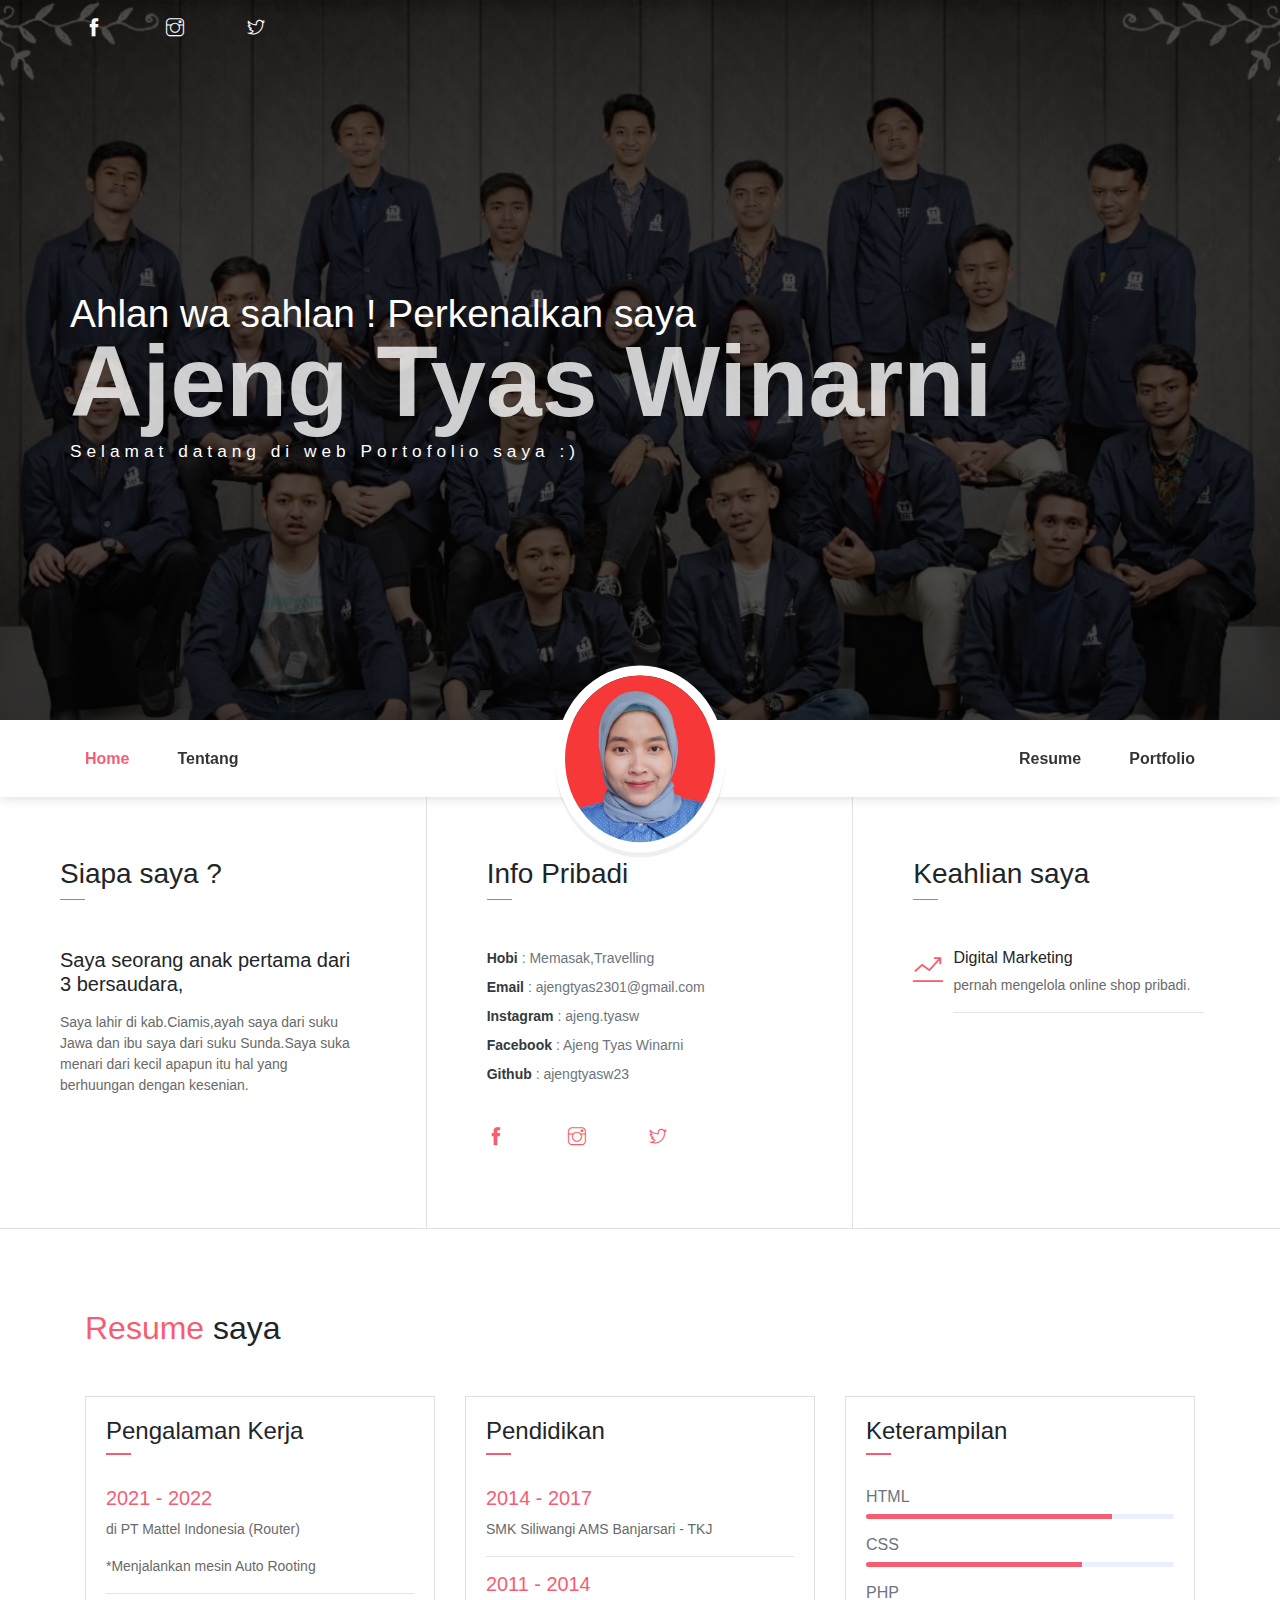
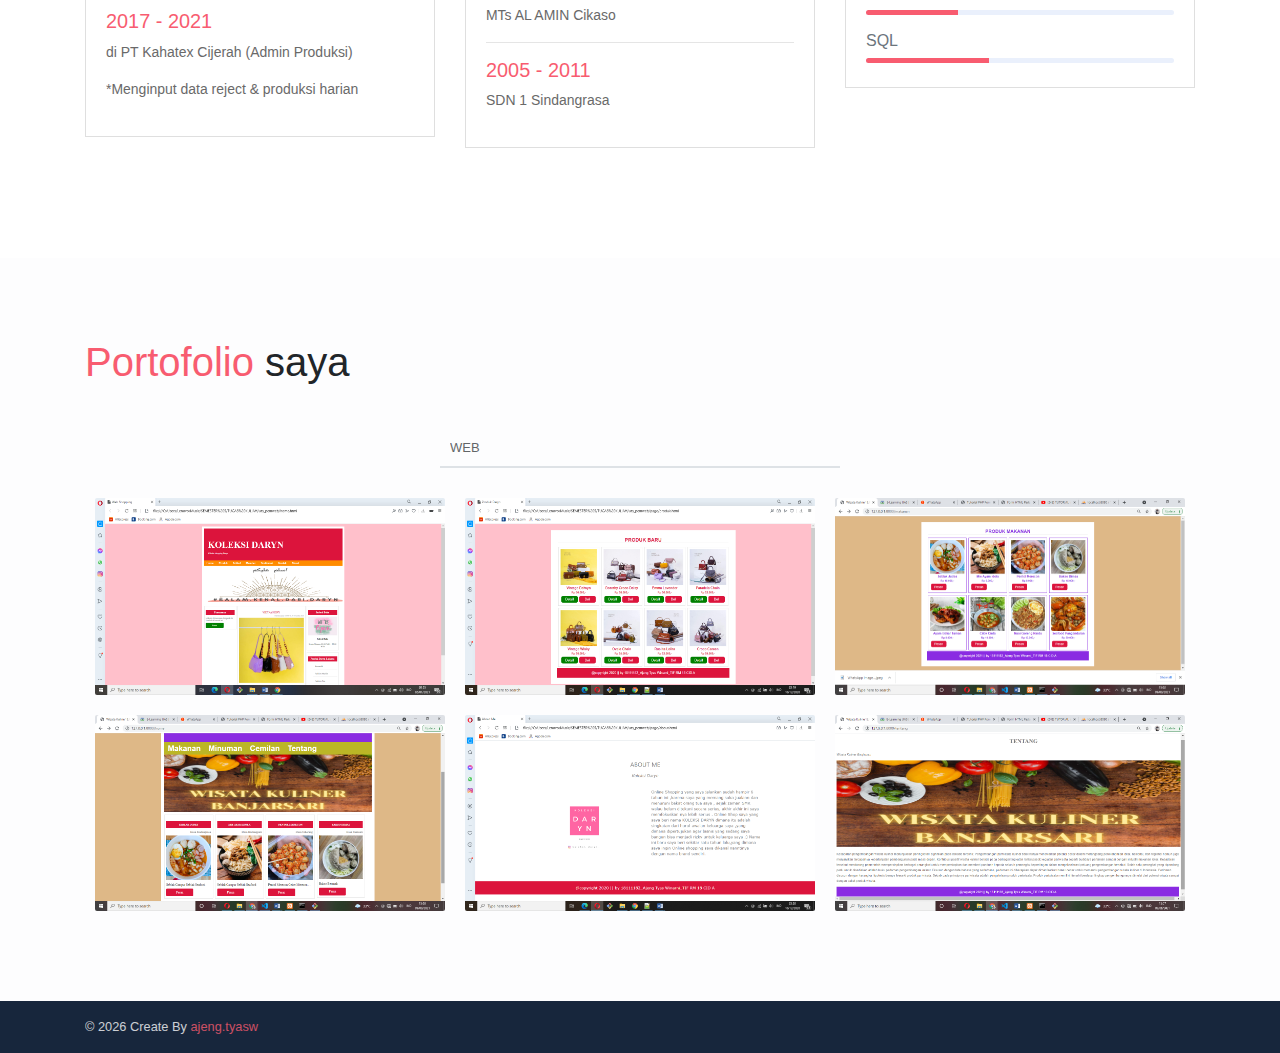
<file: public_html/index.html>
<!DOCTYPE html>
<html lang="en">
<head>
	<meta charset="utf-8">
    <meta name="viewport" content="width=device-width, initial-scale=1, shrink-to-fit=no">
    <title>Ajeng Tyas Winarni|Portofolio</title>
    <link rel="stylesheet" href="assets/vendors/themify-icons/css/themify-icons.css">
	<link rel="stylesheet" href="assets/css/ajeng.css">
	<link rel="shortcut icon"href='assets/imgs/profile.jpg'type='image/x-icon'>
</head>
<body data-spy="scroll" data-target=".navbar" data-offset="40" id="home">
    <header class="header">
        <div class="container">
            <ul class="social-icons pt-3">
                <li class="social-item"><a class="social-link text-light" href="https://www.facebook.com/profile.php?id=100014207674391"><i class="ti-facebook" aria-hidden="true"></i></a></li>
                <li class="social-item"><a class="social-link text-light" href="https://www.instagram.com/ajeng.tyasw/"><i class="ti-instagram" aria-hidden="true"></i></a></li>
                <li class="social-item"><a class="social-link text-light" href="https://twitter.com/ajeng_tyasw"><i class="ti-twitter" aria-hidden="true"></i></a></li>
            </ul>  
            <div class="header-content">
                <h4 class="header-subtitle" >Ahlan wa sahlan ! Perkenalkan saya 	</h4>
                <h1 class="header-title">Ajeng Tyas Winarni</h1>
                <h6 class="header-mono" >Selamat datang di web Portofolio saya :)</h6>
            </div>
        </div>
    </header>
    <nav class="navbar sticky-top navbar-expand-lg navbar-light bg-white" data-spy="affix" data-offset-top="510">
        <div class="container">
            <button class="navbar-toggler ml-auto" type="button" data-toggle="collapse" data-target="#navbarSupportedContent" aria-controls="navbarSupportedContent" aria-expanded="false" aria-label="Toggle navigation">
                <span class="navbar-toggler-icon"></span>
            </button>
            <div class="collapse mt-sm-20 navbar-collapse" id="navbarSupportedContent">
                <ul class="navbar-nav mr-auto">
                    <li class="nav-item">
                        <a href="#home" class="nav-link">Home</a>
                    </li>
                    <li class="nav-item">
                        <a href="#about" class="nav-link">Tentang</a>
                    </li>
                </ul>
                <ul class="navbar-nav brand">
                    <img src="assets/imgs/profile.jpg" alt="" class="brand-img">
                    <li class="brand-txt">
                        <h5 class="brand-title">Ajeng Tyas Winarni</h5>
                        <div class="brand-subtitle">Portofolio</div>
                    </li>
                </ul>
                <ul class="navbar-nav ml-auto">
				    <li class="nav-item">
                        <a href="#resume" class="nav-link">Resume</a>
                    </li>
                    <li class="nav-item">
                        <a href="#portfolio" class="nav-link">Portfolio</a>
                    </li>
                </ul>
            </div>
        </div>
    </nav>
    <div class="container-fluid">
        <div id="about" class="row about-section">
            <div class="col-lg-4 about-card">
                <h3 class="font-weight-light">Siapa saya ?</h3>
                <span class="line mb-5"></span>
                <h5 class="mb-3">Saya seorang anak pertama dari 3 bersaudara,</h5>
                <p class="mt-20">Saya lahir di kab.Ciamis,ayah saya dari suku Jawa dan ibu saya dari suku Sunda.Saya suka menari dari kecil apapun itu hal yang berhuungan dengan kesenian.</p>
            </div>
            <div class="col-lg-4 about-card">
                <h3 class="font-weight-light">Info Pribadi</h3>
                <span class="line mb-5"></span>
                <ul class="mt40 info list-unstyled">
                    <li><span>Hobi</span> : Memasak,Travelling</li>
                    <li><span>Email</span> : ajengtyas2301@gmail.com</li>
                    <li><span>Instagram</span> : ajeng.tyasw</li>
                    <li><span>Facebook</span> : Ajeng Tyas Winarni</li>
                    <li><span>Github</span> :  ajengtyasw23</li>
                </ul>
                <ul class="social-icons pt-3">
                    <li class="social-item"><a class="social-link" href="https://www.facebook.com/profile.php?id=100014207674391"><i class="ti-facebook" aria-hidden="true"></i></a></li>
                    <li class="social-item"><a class="social-link" href="https://www.instagram.com/ajeng.tyasw/"><i class="ti-instagram" aria-hidden="true"></i></a></li>
                    <li class="social-item"><a class="social-link" href="https://twitter.com/ajeng_tyasw"><i class="ti-twitter" aria-hidden="true"></i></a></li>
                </ul>  
            </div>
            <div class="col-lg-4 about-card">
                <h3 class="font-weight-light">Keahlian saya</h3>
                <span class="line mb-5"></span>
                
                <div class="row">
                    <div class="col-1 text-danger pt-1"><i class="ti-stats-up icon-lg"></i></div>
                    <div class="col-10 ml-auto mr-3">
                        <h6>Digital Marketing</h6>
                        <p class="subtitle">pernah mengelola online shop pribadi.</p>
                        <hr>
                    </div>
                </div>
            </div>
        </div>
    </div>
    <section class="section" id="resume">
        <div class="container">
            <h2 class="mb-5"><span class="text-danger">Resume</span> saya</h2>
            <div class="row">
                <div class="col-md-6 col-lg-4">
                    <div class="card">
                       <div class="card-header">
                            <div class="mt-2">
                                <h4>Pengalaman Kerja</h4>
                                <span class="line"></span>  
                            </div>
                        </div>
                        <div class="card-body">
                            <h6 class="title text-danger">2021 - 2022</h6>
							<P class="subtitle">di PT Mattel Indonesia (Router)</P>                           
							<p class="subtitle">*Menjalankan mesin Auto Rooting</p>
                            <hr>
                            <h6 class="title text-danger">2017 - 2021</h6>
                            <P class="subtitle">di PT Kahatex Cijerah (Admin Produksi)</P>
							<p class="subtitle">*Menginput data reject & produksi harian</p>

                        </div>
                    </div>
                </div>
                <div class="col-md-6 col-lg-4">
                    <div class="card">
                       <div class="card-header">
                            <div class="mt-2">
                                <h4>Pendidikan</h4>
                                <span class="line"></span>  
                            </div>
                        </div>
                        <div class="card-body">
                            <h6 class="title text-danger">2014 - 2017</h6>
                            <P>SMK Siliwangi AMS Banjarsari - TKJ</P>
                            <hr>
                            <h6 class="title text-danger">2011 - 2014</h6>
                            <P>MTs AL AMIN Cikaso</P>
							<hr>
							<h6 class="title text-danger">2005 - 2011</h6>
                            <P>SDN 1 Sindangrasa</P>                            
                        </div>
                    </div>
                </div>
                <div class="col-lg-4">
                    <div class="card">
                       <div class="card-header">
                            <div class="pull-left">
                                <h4 class="mt-2">Keterampilan</h4>
                                <span class="line"></span>  
                            </div>
                        </div>
                        <div class="card-body pb-2">
                           <h6>HTML</h6>
                            <div class="progress mb-3">
                                <div class="progress-bar bg-danger" role="progressbar" style="width: 80%" aria-valuenow="25" aria-valuemin="0" aria-valuemax="100"></div>
                            </div>
                            <h6>CSS</h6>
                            <div class="progress mb-3">
                                <div class="progress-bar bg-danger" role="progressbar" style="width: 70%" aria-valuenow="25" aria-valuemin="0" aria-valuemax="100"></div>
                            </div>
                            <h6>PHP</h6>
                            <div class="progress mb-3">
                                <div class="progress-bar bg-danger" role="progressbar" style="width: 30%" aria-valuenow="50" aria-valuemin="0" aria-valuemax="100"></div>
                            </div>
                            <h6>SQL</h6>
                            <div class="progress mb-3">
                                <div class="progress-bar bg-danger" role="progressbar" style="width: 40%" aria-valuenow="75" aria-valuemin="0" aria-valuemax="100"></div>
                            </div>
                            </div>
                        </div>
                    </div>
                        </div>
                    </div>
                </div>
            </div>
        </div>
    </section>
    <section class="section bg-custom-gray" id="portfolio">
        <div class="container">
            <h1 class="mb-5"><span class="text-danger">Portofolio</span> saya</h1>
            <div class="portfolio">
                <div class="filters">
                    <a href="#" data-filter=".web">
                        WEB
                    </a>
                </div>
                <div class="portfolio-container"> 
                    <div class="col-md-6 col-lg-4 web new">
                        <div class="portfolio-item">
                            <img src="assets/imgs/web-1.png" class="img-fluid" alt="Download free bootstrap 4 admin dashboard, free boootstrap 4 templates">
                            <div class="content-holder">
                                <a class="img-popup" href="assets/imgs/web-1.png"></a>
                                <div class="text-holder">
                                    <h6 class="title">WEB</h6>
                                    <p class="subtitle">Website Olshop</p>
                                </div>
                            </div>   
                        </div>             
                    </div>
                    <div class="col-md-6 col-lg-4 web new">
                        <div class="portfolio-item">
                            <img src="assets/imgs/web-2.png" class="img-fluid" alt="Download free bootstrap 4 admin dashboard, free boootstrap 4 templates">
                            <div class="content-holder">
                                <a class="img-popup" href="assets/imgs/web-2.png"></a>
                                <div class="text-holder">
                                    <h6 class="title">WEB</h6>
                                    <p class="subtitle">Website Olshop</p>
                                </div>
                            </div> 
                        </div>                         
                    </div>
                    <div class="col-md-6 col-lg-4 advertising new">
                        <div class="portfolio-item">
                            <img src="assets/imgs/web-3.png" class="img-fluid" alt="Download free bootstrap 4 admin dashboard, free boootstrap 4 templates">                         
                            <div class="content-holder">
                                <a class="img-popup" href="assets/imgs/web-3.png"></a>
                                <div class="text-holder">
                                    <h6 class="title">WEB</h6>
                                    <p class="subtitle">Website Makanan</p>
                                </div>
                            </div>    
                        </div>              
                    </div> 
					                    <div class="col-md-6 col-lg-4 advertising new">
                        <div class="portfolio-item">
                            <img src="assets/imgs/web-4.png" class="img-fluid" alt="Download free bootstrap 4 admin dashboard, free boootstrap 4 templates">                         
                            <div class="content-holder">
                                <a class="img-popup" href="assets/imgs/web-4.png"></a>
                                <div class="text-holder">
                                    <h6 class="title">WEB</h6>
                                    <p class="subtitle">Website Makanan</p>
                                </div>
                            </div>    
                        </div>              
                    </div> 
                    <div class="col-md-6 col-lg-4 advertising new">
                        <div class="portfolio-item">
                            <img src="assets/imgs/web-6.png" class="img-fluid" alt="Download free bootstrap 4 admin dashboard, free boootstrap 4 templates">                         
                            <div class="content-holder">
                                <a class="img-popup" href="assets/imgs/web-6.png"></a>
                                <div class="text-holder">
                                    <h6 class="title">WEB</h6>
                                    <p class="subtitle">Website Olshop</p>
                                </div>
                            </div>    
                        </div>              
                    </div> 
                    <div class="col-md-6 col-lg-4 advertising new">
                        <div class="portfolio-item">
                            <img src="assets/imgs/web-5.png" class="img-fluid" alt="Download free bootstrap 4 admin dashboard, free boootstrap 4 templates">                         
                            <div class="content-holder">
                                <a class="img-popup" href="assets/imgs/web-5.png"></a>
                                <div class="text-holder">
                                    <h6 class="title">WEB</h6>
                                    <p class="subtitle">Website Makanan</p>
                                </div>
                            </div>    
                        </div>              
                    </div> 
                </div> 
            </div>  
        </div>            
    </section>
    <footer class="footer py-3">
        <div class="container">
            <p class="small mb-0 text-light">
                &copy; <script>document.write(new Date().getFullYear())</script> Create By <a href="https://www.instagram.com/ajeng.tyasw/" target="_blank"><span class="text-danger" title="Bootstrap 4 Themes and Dashboards">ajeng.tyasw</span></a> 
            </p>
        </div>
    </footer>

    <script src="assets/vendors/jquery/jquery-3.4.1.js"></script>
    <script src="assets/vendors/bootstrap/bootstrap.bundle.js"></script>

    <script src="assets/vendors/bootstrap/bootstrap.affix.js"></script>

    <script src="assets/vendors/isotope/isotope.pkgd.js"></script>
    
    <script src="assets/js/ajeng.js"></script>

</body>
</html>
</file>
<file: public_html/assets/vendors/themify-icons/css/themify-icons.css>
@font-face {
	font-family: 'themify';
	src:url("../fonts/themify.eot?-fvbane");
	src:url("../fonts/themify.eot?#iefix-fvbane") format("embedded-opentype"),
		url("../fonts/themify.woff?-fvbane") format("woff"),
		url("../fonts/themify.ttf?-fvbane") format("truetype"),
		url("../fonts/themify.svg?-fvbane#themify") format("svg");
	font-weight: normal;
	font-style: normal;
}

[class^="ti-"], [class*=" ti-"] {
	font-family: 'themify';
	speak: none;
	font-style: normal;
	font-weight: normal;
	font-variant: normal;
	text-transform: none;
	line-height: 1;

	/* Better Font Rendering =========== */
	-webkit-font-smoothing: antialiased;
	-moz-osx-font-smoothing: grayscale;
}

.ti-wand:before {
	content: "\e600";
}
.ti-volume:before {
	content: "\e601";
}
.ti-user:before {
	content: "\e602";
}
.ti-unlock:before {
	content: "\e603";
}
.ti-unlink:before {
	content: "\e604";
}
.ti-trash:before {
	content: "\e605";
}
.ti-thought:before {
	content: "\e606";
}
.ti-target:before {
	content: "\e607";
}
.ti-tag:before {
	content: "\e608";
}
.ti-tablet:before {
	content: "\e609";
}
.ti-star:before {
	content: "\e60a";
}
.ti-spray:before {
	content: "\e60b";
}
.ti-signal:before {
	content: "\e60c";
}
.ti-shopping-cart:before {
	content: "\e60d";
}
.ti-shopping-cart-full:before {
	content: "\e60e";
}
.ti-settings:before {
	content: "\e60f";
}
.ti-search:before {
	content: "\e610";
}
.ti-zoom-in:before {
	content: "\e611";
}
.ti-zoom-out:before {
	content: "\e612";
}
.ti-cut:before {
	content: "\e613";
}
.ti-ruler:before {
	content: "\e614";
}
.ti-ruler-pencil:before {
	content: "\e615";
}
.ti-ruler-alt:before {
	content: "\e616";
}
.ti-bookmark:before {
	content: "\e617";
}
.ti-bookmark-alt:before {
	content: "\e618";
}
.ti-reload:before {
	content: "\e619";
}
.ti-plus:before {
	content: "\e61a";
}
.ti-pin:before {
	content: "\e61b";
}
.ti-pencil:before {
	content: "\e61c";
}
.ti-pencil-alt:before {
	content: "\e61d";
}
.ti-paint-roller:before {
	content: "\e61e";
}
.ti-paint-bucket:before {
	content: "\e61f";
}
.ti-na:before {
	content: "\e620";
}
.ti-mobile:before {
	content: "\e621";
}
.ti-minus:before {
	content: "\e622";
}
.ti-medall:before {
	content: "\e623";
}
.ti-medall-alt:before {
	content: "\e624";
}
.ti-marker:before {
	content: "\e625";
}
.ti-marker-alt:before {
	content: "\e626";
}
.ti-arrow-up:before {
	content: "\e627";
}
.ti-arrow-right:before {
	content: "\e628";
}
.ti-arrow-left:before {
	content: "\e629";
}
.ti-arrow-down:before {
	content: "\e62a";
}
.ti-lock:before {
	content: "\e62b";
}
.ti-location-arrow:before {
	content: "\e62c";
}
.ti-link:before {
	content: "\e62d";
}
.ti-layout:before {
	content: "\e62e";
}
.ti-layers:before {
	content: "\e62f";
}
.ti-layers-alt:before {
	content: "\e630";
}
.ti-key:before {
	content: "\e631";
}
.ti-import:before {
	content: "\e632";
}
.ti-image:before {
	content: "\e633";
}
.ti-heart:before {
	content: "\e634";
}
.ti-heart-broken:before {
	content: "\e635";
}
.ti-hand-stop:before {
	content: "\e636";
}
.ti-hand-open:before {
	content: "\e637";
}
.ti-hand-drag:before {
	content: "\e638";
}
.ti-folder:before {
	content: "\e639";
}
.ti-flag:before {
	content: "\e63a";
}
.ti-flag-alt:before {
	content: "\e63b";
}
.ti-flag-alt-2:before {
	content: "\e63c";
}
.ti-eye:before {
	content: "\e63d";
}
.ti-export:before {
	content: "\e63e";
}
.ti-exchange-vertical:before {
	content: "\e63f";
}
.ti-desktop:before {
	content: "\e640";
}
.ti-cup:before {
	content: "\e641";
}
.ti-crown:before {
	content: "\e642";
}
.ti-comments:before {
	content: "\e643";
}
.ti-comment:before {
	content: "\e644";
}
.ti-comment-alt:before {
	content: "\e645";
}
.ti-close:before {
	content: "\e646";
}
.ti-clip:before {
	content: "\e647";
}
.ti-angle-up:before {
	content: "\e648";
}
.ti-angle-right:before {
	content: "\e649";
}
.ti-angle-left:before {
	content: "\e64a";
}
.ti-angle-down:before {
	content: "\e64b";
}
.ti-check:before {
	content: "\e64c";
}
.ti-check-box:before {
	content: "\e64d";
}
.ti-camera:before {
	content: "\e64e";
}
.ti-announcement:before {
	content: "\e64f";
}
.ti-brush:before {
	content: "\e650";
}
.ti-briefcase:before {
	content: "\e651";
}
.ti-bolt:before {
	content: "\e652";
}
.ti-bolt-alt:before {
	content: "\e653";
}
.ti-blackboard:before {
	content: "\e654";
}
.ti-bag:before {
	content: "\e655";
}
.ti-move:before {
	content: "\e656";
}
.ti-arrows-vertical:before {
	content: "\e657";
}
.ti-arrows-horizontal:before {
	content: "\e658";
}
.ti-fullscreen:before {
	content: "\e659";
}
.ti-arrow-top-right:before {
	content: "\e65a";
}
.ti-arrow-top-left:before {
	content: "\e65b";
}
.ti-arrow-circle-up:before {
	content: "\e65c";
}
.ti-arrow-circle-right:before {
	content: "\e65d";
}
.ti-arrow-circle-left:before {
	content: "\e65e";
}
.ti-arrow-circle-down:before {
	content: "\e65f";
}
.ti-angle-double-up:before {
	content: "\e660";
}
.ti-angle-double-right:before {
	content: "\e661";
}
.ti-angle-double-left:before {
	content: "\e662";
}
.ti-angle-double-down:before {
	content: "\e663";
}
.ti-zip:before {
	content: "\e664";
}
.ti-world:before {
	content: "\e665";
}
.ti-wheelchair:before {
	content: "\e666";
}
.ti-view-list:before {
	content: "\e667";
}
.ti-view-list-alt:before {
	content: "\e668";
}
.ti-view-grid:before {
	content: "\e669";
}
.ti-uppercase:before {
	content: "\e66a";
}
.ti-upload:before {
	content: "\e66b";
}
.ti-underline:before {
	content: "\e66c";
}
.ti-truck:before {
	content: "\e66d";
}
.ti-timer:before {
	content: "\e66e";
}
.ti-ticket:before {
	content: "\e66f";
}
.ti-thumb-up:before {
	content: "\e670";
}
.ti-thumb-down:before {
	content: "\e671";
}
.ti-text:before {
	content: "\e672";
}
.ti-stats-up:before {
	content: "\e673";
}
.ti-stats-down:before {
	content: "\e674";
}
.ti-split-v:before {
	content: "\e675";
}
.ti-split-h:before {
	content: "\e676";
}
.ti-smallcap:before {
	content: "\e677";
}
.ti-shine:before {
	content: "\e678";
}
.ti-shift-right:before {
	content: "\e679";
}
.ti-shift-left:before {
	content: "\e67a";
}
.ti-shield:before {
	content: "\e67b";
}
.ti-notepad:before {
	content: "\e67c";
}
.ti-server:before {
	content: "\e67d";
}
.ti-quote-right:before {
	content: "\e67e";
}
.ti-quote-left:before {
	content: "\e67f";
}
.ti-pulse:before {
	content: "\e680";
}
.ti-printer:before {
	content: "\e681";
}
.ti-power-off:before {
	content: "\e682";
}
.ti-plug:before {
	content: "\e683";
}
.ti-pie-chart:before {
	content: "\e684";
}
.ti-paragraph:before {
	content: "\e685";
}
.ti-panel:before {
	content: "\e686";
}
.ti-package:before {
	content: "\e687";
}
.ti-music:before {
	content: "\e688";
}
.ti-music-alt:before {
	content: "\e689";
}
.ti-mouse:before {
	content: "\e68a";
}
.ti-mouse-alt:before {
	content: "\e68b";
}
.ti-money:before {
	content: "\e68c";
}
.ti-microphone:before {
	content: "\e68d";
}
.ti-menu:before {
	content: "\e68e";
}
.ti-menu-alt:before {
	content: "\e68f";
}
.ti-map:before {
	content: "\e690";
}
.ti-map-alt:before {
	content: "\e691";
}
.ti-loop:before {
	content: "\e692";
}
.ti-location-pin:before {
	content: "\e693";
}
.ti-list:before {
	content: "\e694";
}
.ti-light-bulb:before {
	content: "\e695";
}
.ti-Italic:before {
	content: "\e696";
}
.ti-info:before {
	content: "\e697";
}
.ti-infinite:before {
	content: "\e698";
}
.ti-id-badge:before {
	content: "\e699";
}
.ti-hummer:before {
	content: "\e69a";
}
.ti-home:before {
	content: "\e69b";
}
.ti-help:before {
	content: "\e69c";
}
.ti-headphone:before {
	content: "\e69d";
}
.ti-harddrives:before {
	content: "\e69e";
}
.ti-harddrive:before {
	content: "\e69f";
}
.ti-gift:before {
	content: "\e6a0";
}
.ti-game:before {
	content: "\e6a1";
}
.ti-filter:before {
	content: "\e6a2";
}
.ti-files:before {
	content: "\e6a3";
}
.ti-file:before {
	content: "\e6a4";
}
.ti-eraser:before {
	content: "\e6a5";
}
.ti-envelope:before {
	content: "\e6a6";
}
.ti-download:before {
	content: "\e6a7";
}
.ti-direction:before {
	content: "\e6a8";
}
.ti-direction-alt:before {
	content: "\e6a9";
}
.ti-dashboard:before {
	content: "\e6aa";
}
.ti-control-stop:before {
	content: "\e6ab";
}
.ti-control-shuffle:before {
	content: "\e6ac";
}
.ti-control-play:before {
	content: "\e6ad";
}
.ti-control-pause:before {
	content: "\e6ae";
}
.ti-control-forward:before {
	content: "\e6af";
}
.ti-control-backward:before {
	content: "\e6b0";
}
.ti-cloud:before {
	content: "\e6b1";
}
.ti-cloud-up:before {
	content: "\e6b2";
}
.ti-cloud-down:before {
	content: "\e6b3";
}
.ti-clipboard:before {
	content: "\e6b4";
}
.ti-car:before {
	content: "\e6b5";
}
.ti-calendar:before {
	content: "\e6b6";
}
.ti-book:before {
	content: "\e6b7";
}
.ti-bell:before {
	content: "\e6b8";
}
.ti-basketball:before {
	content: "\e6b9";
}
.ti-bar-chart:before {
	content: "\e6ba";
}
.ti-bar-chart-alt:before {
	content: "\e6bb";
}
.ti-back-right:before {
	content: "\e6bc";
}
.ti-back-left:before {
	content: "\e6bd";
}
.ti-arrows-corner:before {
	content: "\e6be";
}
.ti-archive:before {
	content: "\e6bf";
}
.ti-anchor:before {
	content: "\e6c0";
}
.ti-align-right:before {
	content: "\e6c1";
}
.ti-align-left:before {
	content: "\e6c2";
}
.ti-align-justify:before {
	content: "\e6c3";
}
.ti-align-center:before {
	content: "\e6c4";
}
.ti-alert:before {
	content: "\e6c5";
}
.ti-alarm-clock:before {
	content: "\e6c6";
}
.ti-agenda:before {
	content: "\e6c7";
}
.ti-write:before {
	content: "\e6c8";
}
.ti-window:before {
	content: "\e6c9";
}
.ti-widgetized:before {
	content: "\e6ca";
}
.ti-widget:before {
	content: "\e6cb";
}
.ti-widget-alt:before {
	content: "\e6cc";
}
.ti-wallet:before {
	content: "\e6cd";
}
.ti-video-clapper:before {
	content: "\e6ce";
}
.ti-video-camera:before {
	content: "\e6cf";
}
.ti-vector:before {
	content: "\e6d0";
}
.ti-themify-logo:before {
	content: "\e6d1";
}
.ti-themify-favicon:before {
	content: "\e6d2";
}
.ti-themify-favicon-alt:before {
	content: "\e6d3";
}
.ti-support:before {
	content: "\e6d4";
}
.ti-stamp:before {
	content: "\e6d5";
}
.ti-split-v-alt:before {
	content: "\e6d6";
}
.ti-slice:before {
	content: "\e6d7";
}
.ti-shortcode:before {
	content: "\e6d8";
}
.ti-shift-right-alt:before {
	content: "\e6d9";
}
.ti-shift-left-alt:before {
	content: "\e6da";
}
.ti-ruler-alt-2:before {
	content: "\e6db";
}
.ti-receipt:before {
	content: "\e6dc";
}
.ti-pin2:before {
	content: "\e6dd";
}
.ti-pin-alt:before {
	content: "\e6de";
}
.ti-pencil-alt2:before {
	content: "\e6df";
}
.ti-palette:before {
	content: "\e6e0";
}
.ti-more:before {
	content: "\e6e1";
}
.ti-more-alt:before {
	content: "\e6e2";
}
.ti-microphone-alt:before {
	content: "\e6e3";
}
.ti-magnet:before {
	content: "\e6e4";
}
.ti-line-double:before {
	content: "\e6e5";
}
.ti-line-dotted:before {
	content: "\e6e6";
}
.ti-line-dashed:before {
	content: "\e6e7";
}
.ti-layout-width-full:before {
	content: "\e6e8";
}
.ti-layout-width-default:before {
	content: "\e6e9";
}
.ti-layout-width-default-alt:before {
	content: "\e6ea";
}
.ti-layout-tab:before {
	content: "\e6eb";
}
.ti-layout-tab-window:before {
	content: "\e6ec";
}
.ti-layout-tab-v:before {
	content: "\e6ed";
}
.ti-layout-tab-min:before {
	content: "\e6ee";
}
.ti-layout-slider:before {
	content: "\e6ef";
}
.ti-layout-slider-alt:before {
	content: "\e6f0";
}
.ti-layout-sidebar-right:before {
	content: "\e6f1";
}
.ti-layout-sidebar-none:before {
	content: "\e6f2";
}
.ti-layout-sidebar-left:before {
	content: "\e6f3";
}
.ti-layout-placeholder:before {
	content: "\e6f4";
}
.ti-layout-menu:before {
	content: "\e6f5";
}
.ti-layout-menu-v:before {
	content: "\e6f6";
}
.ti-layout-menu-separated:before {
	content: "\e6f7";
}
.ti-layout-menu-full:before {
	content: "\e6f8";
}
.ti-layout-media-right-alt:before {
	content: "\e6f9";
}
.ti-layout-media-right:before {
	content: "\e6fa";
}
.ti-layout-media-overlay:before {
	content: "\e6fb";
}
.ti-layout-media-overlay-alt:before {
	content: "\e6fc";
}
.ti-layout-media-overlay-alt-2:before {
	content: "\e6fd";
}
.ti-layout-media-left-alt:before {
	content: "\e6fe";
}
.ti-layout-media-left:before {
	content: "\e6ff";
}
.ti-layout-media-center-alt:before {
	content: "\e700";
}
.ti-layout-media-center:before {
	content: "\e701";
}
.ti-layout-list-thumb:before {
	content: "\e702";
}
.ti-layout-list-thumb-alt:before {
	content: "\e703";
}
.ti-layout-list-post:before {
	content: "\e704";
}
.ti-layout-list-large-image:before {
	content: "\e705";
}
.ti-layout-line-solid:before {
	content: "\e706";
}
.ti-layout-grid4:before {
	content: "\e707";
}
.ti-layout-grid3:before {
	content: "\e708";
}
.ti-layout-grid2:before {
	content: "\e709";
}
.ti-layout-grid2-thumb:before {
	content: "\e70a";
}
.ti-layout-cta-right:before {
	content: "\e70b";
}
.ti-layout-cta-left:before {
	content: "\e70c";
}
.ti-layout-cta-center:before {
	content: "\e70d";
}
.ti-layout-cta-btn-right:before {
	content: "\e70e";
}
.ti-layout-cta-btn-left:before {
	content: "\e70f";
}
.ti-layout-column4:before {
	content: "\e710";
}
.ti-layout-column3:before {
	content: "\e711";
}
.ti-layout-column2:before {
	content: "\e712";
}
.ti-layout-accordion-separated:before {
	content: "\e713";
}
.ti-layout-accordion-merged:before {
	content: "\e714";
}
.ti-layout-accordion-list:before {
	content: "\e715";
}
.ti-ink-pen:before {
	content: "\e716";
}
.ti-info-alt:before {
	content: "\e717";
}
.ti-help-alt:before {
	content: "\e718";
}
.ti-headphone-alt:before {
	content: "\e719";
}
.ti-hand-point-up:before {
	content: "\e71a";
}
.ti-hand-point-right:before {
	content: "\e71b";
}
.ti-hand-point-left:before {
	content: "\e71c";
}
.ti-hand-point-down:before {
	content: "\e71d";
}
.ti-gallery:before {
	content: "\e71e";
}
.ti-face-smile:before {
	content: "\e71f";
}
.ti-face-sad:before {
	content: "\e720";
}
.ti-credit-card:before {
	content: "\e721";
}
.ti-control-skip-forward:before {
	content: "\e722";
}
.ti-control-skip-backward:before {
	content: "\e723";
}
.ti-control-record:before {
	content: "\e724";
}
.ti-control-eject:before {
	content: "\e725";
}
.ti-comments-smiley:before {
	content: "\e726";
}
.ti-brush-alt:before {
	content: "\e727";
}
.ti-youtube:before {
	content: "\e728";
}
.ti-vimeo:before {
	content: "\e729";
}
.ti-twitter:before {
	content: "\e72a";
}
.ti-time:before {
	content: "\e72b";
}
.ti-tumblr:before {
	content: "\e72c";
}
.ti-skype:before {
	content: "\e72d";
}
.ti-share:before {
	content: "\e72e";
}
.ti-share-alt:before {
	content: "\e72f";
}
.ti-rocket:before {
	content: "\e730";
}
.ti-pinterest:before {
	content: "\e731";
}
.ti-new-window:before {
	content: "\e732";
}
.ti-microsoft:before {
	content: "\e733";
}
.ti-list-ol:before {
	content: "\e734";
}
.ti-linkedin:before {
	content: "\e735";
}
.ti-layout-sidebar-2:before {
	content: "\e736";
}
.ti-layout-grid4-alt:before {
	content: "\e737";
}
.ti-layout-grid3-alt:before {
	content: "\e738";
}
.ti-layout-grid2-alt:before {
	content: "\e739";
}
.ti-layout-column4-alt:before {
	content: "\e73a";
}
.ti-layout-column3-alt:before {
	content: "\e73b";
}
.ti-layout-column2-alt:before {
	content: "\e73c";
}
.ti-instagram:before {
	content: "\e73d";
}
.ti-google:before {
	content: "\e73e";
}
.ti-github:before {
	content: "\e73f";
}
.ti-flickr:before {
	content: "\e740";
}
.ti-facebook:before {
	content: "\e741";
}
.ti-dropbox:before {
	content: "\e742";
}
.ti-dribbble:before {
	content: "\e743";
}
.ti-apple:before {
	content: "\e744";
}
.ti-android:before {
	content: "\e745";
}
.ti-save:before {
	content: "\e746";
}
.ti-save-alt:before {
	content: "\e747";
}
.ti-yahoo:before {
	content: "\e748";
}
.ti-wordpress:before {
	content: "\e749";
}
.ti-vimeo-alt:before {
	content: "\e74a";
}
.ti-twitter-alt:before {
	content: "\e74b";
}
.ti-tumblr-alt:before {
	content: "\e74c";
}
.ti-trello:before {
	content: "\e74d";
}
.ti-stack-overflow:before {
	content: "\e74e";
}
.ti-soundcloud:before {
	content: "\e74f";
}
.ti-sharethis:before {
	content: "\e750";
}
.ti-sharethis-alt:before {
	content: "\e751";
}
.ti-reddit:before {
	content: "\e752";
}
.ti-pinterest-alt:before {
	content: "\e753";
}
.ti-microsoft-alt:before {
	content: "\e754";
}
.ti-linux:before {
	content: "\e755";
}
.ti-jsfiddle:before {
	content: "\e756";
}
.ti-joomla:before {
	content: "\e757";
}
.ti-html5:before {
	content: "\e758";
}
.ti-flickr-alt:before {
	content: "\e759";
}
.ti-email:before {
	content: "\e75a";
}
.ti-drupal:before {
	content: "\e75b";
}
.ti-dropbox-alt:before {
	content: "\e75c";
}
.ti-css3:before {
	content: "\e75d";
}
.ti-rss:before {
	content: "\e75e";
}
.ti-rss-alt:before {
	content: "\e75f";
}
</file>
<file: public_html/assets/css/ajeng.css>
:root {
  --blue: #79A9F5;
  --indigo: #C45F90;
  --purple: #A16AE8;
  --pink: #FC8BC0;
  --red: #F85C70;
  --orange: #FF8882;
  --yellow: #FAD02C;
  --green: #A3C14A;
  --teal: #20c997;
  --cyan: #47D8E0;
  --white: #fff;
  --gray: #6c757d;
  --gray-dark: #343a40;
  --primary: #F85C70;
  --secondary: #6c757d;
  --success: #A3C14A;
  --info: #47D8E0;
  --warning: #FF8882;
  --danger: #F85C70;
  --light: #f8f9fa;
  --dark: #343a40;
  --breakpoint-xs: 0;
  --breakpoint-sm: 576px;
  --breakpoint-md: 768px;
  --breakpoint-lg: 992px;
  --breakpoint-xl: 1200px;
  --font-family-sans-serif: "Source Sans Pro", sans-serif;
  --font-family-monospace: SFMono-Regular, Menlo, Monaco, Consolas, "Liberation Mono", "Courier New", monospace;
}

*,
*::before,
*::after {
  box-sizing: border-box;
}

html {
  font-family: sans-serif;
  line-height: 1.15;
  -webkit-text-size-adjust: 100%;
  -webkit-tap-highlight-color: rgba(0, 0, 0, 0);
}

article, aside, figcaption, figure, footer, header, hgroup, main, nav, section {
  display: block;
}

body {
  margin: 0;
  font-family: "Source Sans Pro", sans-serif;
  font-size: 1rem;
  font-weight: 400;
  line-height: 1.5;
  color: #212529;
  text-align: left;
  background-color: #fff;
}

[tabindex="-1"]:focus {
  outline: 0 !important;
}

hr {
  box-sizing: content-box;
  height: 0;
  overflow: visible;
}

h1, h2, h3, h4, h5, h6 {
  margin-top: 0;
  margin-bottom: 0.5rem;
}

p {
  margin-top: 0;
  margin-bottom: 1rem;
}

abbr[title],
abbr[data-original-title] {
  text-decoration: underline;
  -webkit-text-decoration: underline dotted;
          text-decoration: underline dotted;
  cursor: help;
  border-bottom: 0;
  -webkit-text-decoration-skip-ink: none;
          text-decoration-skip-ink: none;
}

address {
  margin-bottom: 1rem;
  font-style: normal;
  line-height: inherit;
}

ol,
ul,
dl {
  margin-top: 0;
  margin-bottom: 1rem;
}

ol ol,
ul ul,
ol ul,
ul ol {
  margin-bottom: 0;
}

dt {
  font-weight: 700;
}

dd {
  margin-bottom: .5rem;
  margin-left: 0;
}

blockquote {
  margin: 0 0 1rem;
}

b,
strong {
  font-weight: bolder;
}

small {
  font-size: 80%;
}

sub,
sup {
  position: relative;
  font-size: 75%;
  line-height: 0;
  vertical-align: baseline;
}

sub {
  bottom: -.25em;
}

sup {
  top: -.5em;
}

a {
  color: #F85C70;
  text-decoration: none;
  background-color: transparent;
}

a:hover {
  color: #f51330;
  text-decoration: none;
}

a:not([href]):not([tabindex]) {
  color: inherit;
  text-decoration: none;
}

a:not([href]):not([tabindex]):hover, a:not([href]):not([tabindex]):focus {
  color: inherit;
  text-decoration: none;
}

a:not([href]):not([tabindex]):focus {
  outline: 0;
}

pre,
code,
kbd,
samp {
  font-family: SFMono-Regular, Menlo, Monaco, Consolas, "Liberation Mono", "Courier New", monospace;
  font-size: 1em;
}

pre {
  margin-top: 0;
  margin-bottom: 1rem;
  overflow: auto;
}

figure {
  margin: 0 0 1rem;
}

img {
  vertical-align: middle;
  border-style: none;
}

svg {
  overflow: hidden;
  vertical-align: middle;
}

table {
  border-collapse: collapse;
}

caption {
  padding-top: 0.75rem;
  padding-bottom: 0.75rem;
  color: #6c757d;
  text-align: left;
  caption-side: bottom;
}

th {
  text-align: inherit;
}

label {
  display: inline-block;
  margin-bottom: 0.5rem;
}

button {
  border-radius: 0;
}

button:focus {
  outline: 1px dotted;
  outline: 5px auto -webkit-focus-ring-color;
}

input,
button,
select,
optgroup,
textarea {
  margin: 0;
  font-family: inherit;
  font-size: inherit;
  line-height: inherit;
}


input[type="radio"],
input[type="checkbox"] {
  box-sizing: border-box;
  padding: 0;
}

input[type="date"],
input[type="time"],
input[type="datetime-local"],
input[type="month"] {
  -webkit-appearance: listbox;
}

textarea {
  overflow: auto;
  resize: vertical;
}

fieldset {
  min-width: 0;
  padding: 0;
  margin: 0;
  border: 0;
}

legend {
  display: block;
  width: 100%;
  max-width: 100%;
  padding: 0;
  margin-bottom: .5rem;
  font-size: 1.5rem;
  line-height: inherit;
  color: inherit;
  white-space: normal;
}

progress {
  vertical-align: baseline;
}

[type="number"]::-webkit-inner-spin-button,
[type="number"]::-webkit-outer-spin-button {
  height: auto;
}

[type="search"] {
  outline-offset: -2px;
  -webkit-appearance: none;
}

[type="search"]::-webkit-search-decoration {
  -webkit-appearance: none;
}

::-webkit-file-upload-button {
  font: inherit;
  -webkit-appearance: button;
}

output {
  display: inline-block;
}

summary {
  display: list-item;
  cursor: pointer;
}

template {
  display: none;
}

[hidden] {
  display: none !important;
}

h1, h2, h3, h4, h5, h6,
.h1, .h2, .h3, .h4, .h5, .h6 {
  margin-bottom: 0.5rem;
  font-family: "Dosis", sans-serif;
  font-weight: 500;
  line-height: 1.2;
}

h1, .h1 {
  font-size: 2.5rem;
}

h2, .h2 {
  font-size: 2rem;
}

h3, .h3 {
  font-size: 1.75rem;
}

h4, .h4 {
  font-size: 1.5rem;
}

h5, .h5 {
  font-size: 1.25rem;
}

h6, .h6 {
  font-size: 1rem;
}

hr {
  margin-top: 1rem;
  margin-bottom: 1rem;
  border: 0;
  border-top: 1px solid rgba(0, 0, 0, 0.1);
}

small,
.small {
  font-size: 80%;
  font-weight: 400;
}

mark,
.mark {
  padding: 0.2em;
  background-color: #fcf8e3;
}

.list-unstyled {
  padding-left: 0;
  list-style: none;
}

.list-inline {
  padding-left: 0;
  list-style: none;
}

.list-inline-item {
  display: inline-block;
}

.list-inline-item:not(:last-child) {
  margin-right: 0.5rem;
}

.initialism {
  font-size: 90%;
  text-transform: uppercase;
}

.blockquote {
  margin-bottom: 1rem;
  font-size: 1.25rem;
}

.blockquote-footer {
  display: block;
  font-size: 80%;
  color: #6c757d;
}

.blockquote-footer::before {
  content: "\2014\00A0";
}

.img-fluid {
  max-width: 100%;
  height: auto;
}

.img-thumbnail {
  padding: 0.25rem;
  background-color: #fff;
  border: 1px solid #dee2e6;
  border-radius: 0.25rem;
  max-width: 100%;
  height: auto;
}

.figure {
  display: inline-block;
}

.figure-img {
  margin-bottom: 0.5rem;
  line-height: 1;
}

.figure-caption {
  font-size: 90%;
  color: #6c757d;
}

code {
  font-size: 87.5%;
  color: #FC8BC0;
  word-break: break-word;
}

a > code {
  color: inherit;
}

kbd {
  padding: 0.2rem 0.4rem;
  font-size: 87.5%;
  color: #fff;
  background-color: #212529;
  border-radius: 0.2rem;
}

kbd kbd {
  padding: 0;
  font-size: 100%;
  font-weight: 700;
}

pre {
  display: block;
  font-size: 87.5%;
  color: #212529;
}

pre code {
  font-size: inherit;
  color: inherit;
  word-break: normal;
}

.pre-scrollable {
  max-height: 340px;
  overflow-y: scroll;
}

.container {
  width: 100%;
  padding-right: 15px;
  padding-left: 15px;
  margin-right: auto;
  margin-left: auto;
}

@media (min-width: 576px) {
  .container {
    max-width: 540px;
  }
}

@media (min-width: 768px) {
  .container {
    max-width: 720px;
  }
}

@media (min-width: 992px) {
  .container {
    max-width: 960px;
  }
}

@media (min-width: 1200px) {
  .container {
    max-width: 1140px;
  }
}

.container-fluid {
  width: 100%;
  padding-right: 15px;
  padding-left: 15px;
  margin-right: auto;
  margin-left: auto;
}

.row {
  display: -webkit-box;
  display: -webkit-flex;
  display: -ms-flexbox;
  display: flex;
  -webkit-flex-wrap: wrap;
      -ms-flex-wrap: wrap;
          flex-wrap: wrap;
  margin-right: -15px;
  margin-left: -15px;
}

.no-gutters {
  margin-right: 0;
  margin-left: 0;
}

.no-gutters > .col,
.no-gutters > [class*="col-"] {
  padding-right: 0;
  padding-left: 0;
}

.col-1, .col-2, .col-3, .col-4, .col-5, .col-6, .col-7, .col-8, .col-9, .col-10, .col-11, .col-12, .col,
.col-auto, .col-sm-1, .col-sm-2, .col-sm-3, .col-sm-4, .col-sm-5, .col-sm-6, .col-sm-7, .col-sm-8, .col-sm-9, .col-sm-10, .col-sm-11, .col-sm-12, .col-sm,
.col-sm-auto, .col-md-1, .col-md-2, .col-md-3, .col-md-4, .col-md-5, .col-md-6, .col-md-7, .col-md-8, .col-md-9, .col-md-10, .col-md-11, .col-md-12, .col-md,
.col-md-auto, .col-lg-1, .col-lg-2, .col-lg-3, .col-lg-4, .col-lg-5, .col-lg-6, .col-lg-7, .col-lg-8, .col-lg-9, .col-lg-10, .col-lg-11, .col-lg-12, .col-lg,
.col-lg-auto, .col-xl-1, .col-xl-2, .col-xl-3, .col-xl-4, .col-xl-5, .col-xl-6, .col-xl-7, .col-xl-8, .col-xl-9, .col-xl-10, .col-xl-11, .col-xl-12, .col-xl,
.col-xl-auto {
  position: relative;
  width: 100%;
  padding-right: 15px;
  padding-left: 15px;
}

.col {
  -webkit-flex-basis: 0;
      -ms-flex-preferred-size: 0;
          flex-basis: 0;
  -webkit-box-flex: 1;
  -webkit-flex-grow: 1;
      -ms-flex-positive: 1;
          flex-grow: 1;
  max-width: 100%;
}

.col-auto {
  -webkit-box-flex: 0;
  -webkit-flex: 0 0 auto;
      -ms-flex: 0 0 auto;
          flex: 0 0 auto;
  width: auto;
  max-width: 100%;
}

.col-1 {
  -webkit-box-flex: 0;
  -webkit-flex: 0 0 8.33333%;
      -ms-flex: 0 0 8.33333%;
          flex: 0 0 8.33333%;
  max-width: 8.33333%;
}

.col-2 {
  -webkit-box-flex: 0;
  -webkit-flex: 0 0 16.66667%;
      -ms-flex: 0 0 16.66667%;
          flex: 0 0 16.66667%;
  max-width: 16.66667%;
}

.col-3 {
  -webkit-box-flex: 0;
  -webkit-flex: 0 0 25%;
      -ms-flex: 0 0 25%;
          flex: 0 0 25%;
  max-width: 25%;
}

.col-4 {
  -webkit-box-flex: 0;
  -webkit-flex: 0 0 33.33333%;
      -ms-flex: 0 0 33.33333%;
          flex: 0 0 33.33333%;
  max-width: 33.33333%;
}

.col-5 {
  -webkit-box-flex: 0;
  -webkit-flex: 0 0 41.66667%;
      -ms-flex: 0 0 41.66667%;
          flex: 0 0 41.66667%;
  max-width: 41.66667%;
}

.col-6 {
  -webkit-box-flex: 0;
  -webkit-flex: 0 0 50%;
      -ms-flex: 0 0 50%;
          flex: 0 0 50%;
  max-width: 50%;
}

.col-7 {
  -webkit-box-flex: 0;
  -webkit-flex: 0 0 58.33333%;
      -ms-flex: 0 0 58.33333%;
          flex: 0 0 58.33333%;
  max-width: 58.33333%;
}

.col-8 {
  -webkit-box-flex: 0;
  -webkit-flex: 0 0 66.66667%;
      -ms-flex: 0 0 66.66667%;
          flex: 0 0 66.66667%;
  max-width: 66.66667%;
}

.col-9 {
  -webkit-box-flex: 0;
  -webkit-flex: 0 0 75%;
      -ms-flex: 0 0 75%;
          flex: 0 0 75%;
  max-width: 75%;
}

.col-10 {
  -webkit-box-flex: 0;
  -webkit-flex: 0 0 83.33333%;
      -ms-flex: 0 0 83.33333%;
          flex: 0 0 83.33333%;
  max-width: 83.33333%;
}

.col-11 {
  -webkit-box-flex: 0;
  -webkit-flex: 0 0 91.66667%;
      -ms-flex: 0 0 91.66667%;
          flex: 0 0 91.66667%;
  max-width: 91.66667%;
}

.col-12 {
  -webkit-box-flex: 0;
  -webkit-flex: 0 0 100%;
      -ms-flex: 0 0 100%;
          flex: 0 0 100%;
  max-width: 100%;
}

.order-first {
  -webkit-box-ordinal-group: 0;
  -webkit-order: -1;
      -ms-flex-order: -1;
          order: -1;
}

.order-last {
  -webkit-box-ordinal-group: 14;
  -webkit-order: 13;
      -ms-flex-order: 13;
          order: 13;
}

.order-0 {
  -webkit-box-ordinal-group: 1;
  -webkit-order: 0;
      -ms-flex-order: 0;
          order: 0;
}

.order-1 {
  -webkit-box-ordinal-group: 2;
  -webkit-order: 1;
      -ms-flex-order: 1;
          order: 1;
}

.order-2 {
  -webkit-box-ordinal-group: 3;
  -webkit-order: 2;
      -ms-flex-order: 2;
          order: 2;
}

.order-3 {
  -webkit-box-ordinal-group: 4;
  -webkit-order: 3;
      -ms-flex-order: 3;
          order: 3;
}

.order-4 {
  -webkit-box-ordinal-group: 5;
  -webkit-order: 4;
      -ms-flex-order: 4;
          order: 4;
}

.order-5 {
  -webkit-box-ordinal-group: 6;
  -webkit-order: 5;
      -ms-flex-order: 5;
          order: 5;
}

.order-6 {
  -webkit-box-ordinal-group: 7;
  -webkit-order: 6;
      -ms-flex-order: 6;
          order: 6;
}

.order-7 {
  -webkit-box-ordinal-group: 8;
  -webkit-order: 7;
      -ms-flex-order: 7;
          order: 7;
}

.order-8 {
  -webkit-box-ordinal-group: 9;
  -webkit-order: 8;
      -ms-flex-order: 8;
          order: 8;
}

.order-9 {
  -webkit-box-ordinal-group: 10;
  -webkit-order: 9;
      -ms-flex-order: 9;
          order: 9;
}

.order-10 {
  -webkit-box-ordinal-group: 11;
  -webkit-order: 10;
      -ms-flex-order: 10;
          order: 10;
}

.order-11 {
  -webkit-box-ordinal-group: 12;
  -webkit-order: 11;
      -ms-flex-order: 11;
          order: 11;
}

.order-12 {
  -webkit-box-ordinal-group: 13;
  -webkit-order: 12;
      -ms-flex-order: 12;
          order: 12;
}

.offset-1 {
  margin-left: 8.33333%;
}

.offset-2 {
  margin-left: 16.66667%;
}

.offset-3 {
  margin-left: 25%;
}

.offset-4 {
  margin-left: 33.33333%;
}

.offset-5 {
  margin-left: 41.66667%;
}

.offset-6 {
  margin-left: 50%;
}

.offset-7 {
  margin-left: 58.33333%;
}

.offset-8 {
  margin-left: 66.66667%;
}

.offset-9 {
  margin-left: 75%;
}

.offset-10 {
  margin-left: 83.33333%;
}

.offset-11 {
  margin-left: 91.66667%;
}

@media (min-width: 576px) {
  .col-sm {
    -webkit-flex-basis: 0;
        -ms-flex-preferred-size: 0;
            flex-basis: 0;
    -webkit-box-flex: 1;
    -webkit-flex-grow: 1;
        -ms-flex-positive: 1;
            flex-grow: 1;
    max-width: 100%;
  }
  .col-sm-auto {
    -webkit-box-flex: 0;
    -webkit-flex: 0 0 auto;
        -ms-flex: 0 0 auto;
            flex: 0 0 auto;
    width: auto;
    max-width: 100%;
  }
  .col-sm-1 {
    -webkit-box-flex: 0;
    -webkit-flex: 0 0 8.33333%;
        -ms-flex: 0 0 8.33333%;
            flex: 0 0 8.33333%;
    max-width: 8.33333%;
  }
  .col-sm-2 {
    -webkit-box-flex: 0;
    -webkit-flex: 0 0 16.66667%;
        -ms-flex: 0 0 16.66667%;
            flex: 0 0 16.66667%;
    max-width: 16.66667%;
  }
  .col-sm-3 {
    -webkit-box-flex: 0;
    -webkit-flex: 0 0 25%;
        -ms-flex: 0 0 25%;
            flex: 0 0 25%;
    max-width: 25%;
  }
  .col-sm-4 {
    -webkit-box-flex: 0;
    -webkit-flex: 0 0 33.33333%;
        -ms-flex: 0 0 33.33333%;
            flex: 0 0 33.33333%;
    max-width: 33.33333%;
  }
  .col-sm-5 {
    -webkit-box-flex: 0;
    -webkit-flex: 0 0 41.66667%;
        -ms-flex: 0 0 41.66667%;
            flex: 0 0 41.66667%;
    max-width: 41.66667%;
  }
  .col-sm-6 {
    -webkit-box-flex: 0;
    -webkit-flex: 0 0 50%;
        -ms-flex: 0 0 50%;
            flex: 0 0 50%;
    max-width: 50%;
  }
  .col-sm-7 {
    -webkit-box-flex: 0;
    -webkit-flex: 0 0 58.33333%;
        -ms-flex: 0 0 58.33333%;
            flex: 0 0 58.33333%;
    max-width: 58.33333%;
  }
  .col-sm-8 {
    -webkit-box-flex: 0;
    -webkit-flex: 0 0 66.66667%;
        -ms-flex: 0 0 66.66667%;
            flex: 0 0 66.66667%;
    max-width: 66.66667%;
  }
  .col-sm-9 {
    -webkit-box-flex: 0;
    -webkit-flex: 0 0 75%;
        -ms-flex: 0 0 75%;
            flex: 0 0 75%;
    max-width: 75%;
  }
  .col-sm-10 {
    -webkit-box-flex: 0;
    -webkit-flex: 0 0 83.33333%;
        -ms-flex: 0 0 83.33333%;
            flex: 0 0 83.33333%;
    max-width: 83.33333%;
  }
  .col-sm-11 {
    -webkit-box-flex: 0;
    -webkit-flex: 0 0 91.66667%;
        -ms-flex: 0 0 91.66667%;
            flex: 0 0 91.66667%;
    max-width: 91.66667%;
  }
  .col-sm-12 {
    -webkit-box-flex: 0;
    -webkit-flex: 0 0 100%;
        -ms-flex: 0 0 100%;
            flex: 0 0 100%;
    max-width: 100%;
  }
  .order-sm-first {
    -webkit-box-ordinal-group: 0;
    -webkit-order: -1;
        -ms-flex-order: -1;
            order: -1;
  }
  .order-sm-last {
    -webkit-box-ordinal-group: 14;
    -webkit-order: 13;
        -ms-flex-order: 13;
            order: 13;
  }
  .order-sm-0 {
    -webkit-box-ordinal-group: 1;
    -webkit-order: 0;
        -ms-flex-order: 0;
            order: 0;
  }
  .order-sm-1 {
    -webkit-box-ordinal-group: 2;
    -webkit-order: 1;
        -ms-flex-order: 1;
            order: 1;
  }
  .order-sm-2 {
    -webkit-box-ordinal-group: 3;
    -webkit-order: 2;
        -ms-flex-order: 2;
            order: 2;
  }
  .order-sm-3 {
    -webkit-box-ordinal-group: 4;
    -webkit-order: 3;
        -ms-flex-order: 3;
            order: 3;
  }
  .order-sm-4 {
    -webkit-box-ordinal-group: 5;
    -webkit-order: 4;
        -ms-flex-order: 4;
            order: 4;
  }
  .order-sm-5 {
    -webkit-box-ordinal-group: 6;
    -webkit-order: 5;
        -ms-flex-order: 5;
            order: 5;
  }
  .order-sm-6 {
    -webkit-box-ordinal-group: 7;
    -webkit-order: 6;
        -ms-flex-order: 6;
            order: 6;
  }
  .order-sm-7 {
    -webkit-box-ordinal-group: 8;
    -webkit-order: 7;
        -ms-flex-order: 7;
            order: 7;
  }
  .order-sm-8 {
    -webkit-box-ordinal-group: 9;
    -webkit-order: 8;
        -ms-flex-order: 8;
            order: 8;
  }
  .order-sm-9 {
    -webkit-box-ordinal-group: 10;
    -webkit-order: 9;
        -ms-flex-order: 9;
            order: 9;
  }
  .order-sm-10 {
    -webkit-box-ordinal-group: 11;
    -webkit-order: 10;
        -ms-flex-order: 10;
            order: 10;
  }
  .order-sm-11 {
    -webkit-box-ordinal-group: 12;
    -webkit-order: 11;
        -ms-flex-order: 11;
            order: 11;
  }
  .order-sm-12 {
    -webkit-box-ordinal-group: 13;
    -webkit-order: 12;
        -ms-flex-order: 12;
            order: 12;
  }
  .offset-sm-0 {
    margin-left: 0;
  }
  .offset-sm-1 {
    margin-left: 8.33333%;
  }
  .offset-sm-2 {
    margin-left: 16.66667%;
  }
  .offset-sm-3 {
    margin-left: 25%;
  }
  .offset-sm-4 {
    margin-left: 33.33333%;
  }
  .offset-sm-5 {
    margin-left: 41.66667%;
  }
  .offset-sm-6 {
    margin-left: 50%;
  }
  .offset-sm-7 {
    margin-left: 58.33333%;
  }
  .offset-sm-8 {
    margin-left: 66.66667%;
  }
  .offset-sm-9 {
    margin-left: 75%;
  }
  .offset-sm-10 {
    margin-left: 83.33333%;
  }
  .offset-sm-11 {
    margin-left: 91.66667%;
  }
}

@media (min-width: 768px) {
  .col-md {
    -webkit-flex-basis: 0;
        -ms-flex-preferred-size: 0;
            flex-basis: 0;
    -webkit-box-flex: 1;
    -webkit-flex-grow: 1;
        -ms-flex-positive: 1;
            flex-grow: 1;
    max-width: 100%;
  }
  .col-md-auto {
    -webkit-box-flex: 0;
    -webkit-flex: 0 0 auto;
        -ms-flex: 0 0 auto;
            flex: 0 0 auto;
    width: auto;
    max-width: 100%;
  }
  .col-md-1 {
    -webkit-box-flex: 0;
    -webkit-flex: 0 0 8.33333%;
        -ms-flex: 0 0 8.33333%;
            flex: 0 0 8.33333%;
    max-width: 8.33333%;
  }
  .col-md-2 {
    -webkit-box-flex: 0;
    -webkit-flex: 0 0 16.66667%;
        -ms-flex: 0 0 16.66667%;
            flex: 0 0 16.66667%;
    max-width: 16.66667%;
  }
  .col-md-3 {
    -webkit-box-flex: 0;
    -webkit-flex: 0 0 25%;
        -ms-flex: 0 0 25%;
            flex: 0 0 25%;
    max-width: 25%;
  }
  .col-md-4 {
    -webkit-box-flex: 0;
    -webkit-flex: 0 0 33.33333%;
        -ms-flex: 0 0 33.33333%;
            flex: 0 0 33.33333%;
    max-width: 33.33333%;
  }
  .col-md-5 {
    -webkit-box-flex: 0;
    -webkit-flex: 0 0 41.66667%;
        -ms-flex: 0 0 41.66667%;
            flex: 0 0 41.66667%;
    max-width: 41.66667%;
  }
  .col-md-6 {
    -webkit-box-flex: 0;
    -webkit-flex: 0 0 50%;
        -ms-flex: 0 0 50%;
            flex: 0 0 50%;
    max-width: 50%;
  }
  .col-md-7 {
    -webkit-box-flex: 0;
    -webkit-flex: 0 0 58.33333%;
        -ms-flex: 0 0 58.33333%;
            flex: 0 0 58.33333%;
    max-width: 58.33333%;
  }
  .col-md-8 {
    -webkit-box-flex: 0;
    -webkit-flex: 0 0 66.66667%;
        -ms-flex: 0 0 66.66667%;
            flex: 0 0 66.66667%;
    max-width: 66.66667%;
  }
  .col-md-9 {
    -webkit-box-flex: 0;
    -webkit-flex: 0 0 75%;
        -ms-flex: 0 0 75%;
            flex: 0 0 75%;
    max-width: 75%;
  }
  .col-md-10 {
    -webkit-box-flex: 0;
    -webkit-flex: 0 0 83.33333%;
        -ms-flex: 0 0 83.33333%;
            flex: 0 0 83.33333%;
    max-width: 83.33333%;
  }
  .col-md-11 {
    -webkit-box-flex: 0;
    -webkit-flex: 0 0 91.66667%;
        -ms-flex: 0 0 91.66667%;
            flex: 0 0 91.66667%;
    max-width: 91.66667%;
  }
  .col-md-12 {
    -webkit-box-flex: 0;
    -webkit-flex: 0 0 100%;
        -ms-flex: 0 0 100%;
            flex: 0 0 100%;
    max-width: 100%;
  }
  .order-md-first {
    -webkit-box-ordinal-group: 0;
    -webkit-order: -1;
        -ms-flex-order: -1;
            order: -1;
  }
  .order-md-last {
    -webkit-box-ordinal-group: 14;
    -webkit-order: 13;
        -ms-flex-order: 13;
            order: 13;
  }
  .order-md-0 {
    -webkit-box-ordinal-group: 1;
    -webkit-order: 0;
        -ms-flex-order: 0;
            order: 0;
  }
  .order-md-1 {
    -webkit-box-ordinal-group: 2;
    -webkit-order: 1;
        -ms-flex-order: 1;
            order: 1;
  }
  .order-md-2 {
    -webkit-box-ordinal-group: 3;
    -webkit-order: 2;
        -ms-flex-order: 2;
            order: 2;
  }
  .order-md-3 {
    -webkit-box-ordinal-group: 4;
    -webkit-order: 3;
        -ms-flex-order: 3;
            order: 3;
  }
  .order-md-4 {
    -webkit-box-ordinal-group: 5;
    -webkit-order: 4;
        -ms-flex-order: 4;
            order: 4;
  }
  .order-md-5 {
    -webkit-box-ordinal-group: 6;
    -webkit-order: 5;
        -ms-flex-order: 5;
            order: 5;
  }
  .order-md-6 {
    -webkit-box-ordinal-group: 7;
    -webkit-order: 6;
        -ms-flex-order: 6;
            order: 6;
  }
  .order-md-7 {
    -webkit-box-ordinal-group: 8;
    -webkit-order: 7;
        -ms-flex-order: 7;
            order: 7;
  }
  .order-md-8 {
    -webkit-box-ordinal-group: 9;
    -webkit-order: 8;
        -ms-flex-order: 8;
            order: 8;
  }
  .order-md-9 {
    -webkit-box-ordinal-group: 10;
    -webkit-order: 9;
        -ms-flex-order: 9;
            order: 9;
  }
  .order-md-10 {
    -webkit-box-ordinal-group: 11;
    -webkit-order: 10;
        -ms-flex-order: 10;
            order: 10;
  }
  .order-md-11 {
    -webkit-box-ordinal-group: 12;
    -webkit-order: 11;
        -ms-flex-order: 11;
            order: 11;
  }
  .order-md-12 {
    -webkit-box-ordinal-group: 13;
    -webkit-order: 12;
        -ms-flex-order: 12;
            order: 12;
  }
  .offset-md-0 {
    margin-left: 0;
  }
  .offset-md-1 {
    margin-left: 8.33333%;
  }
  .offset-md-2 {
    margin-left: 16.66667%;
  }
  .offset-md-3 {
    margin-left: 25%;
  }
  .offset-md-4 {
    margin-left: 33.33333%;
  }
  .offset-md-5 {
    margin-left: 41.66667%;
  }
  .offset-md-6 {
    margin-left: 50%;
  }
  .offset-md-7 {
    margin-left: 58.33333%;
  }
  .offset-md-8 {
    margin-left: 66.66667%;
  }
  .offset-md-9 {
    margin-left: 75%;
  }
  .offset-md-10 {
    margin-left: 83.33333%;
  }
  .offset-md-11 {
    margin-left: 91.66667%;
  }
}

@media (min-width: 992px) {
  .col-lg {
    -webkit-flex-basis: 0;
        -ms-flex-preferred-size: 0;
            flex-basis: 0;
    -webkit-box-flex: 1;
    -webkit-flex-grow: 1;
        -ms-flex-positive: 1;
            flex-grow: 1;
    max-width: 100%;
  }
  .col-lg-auto {
    -webkit-box-flex: 0;
    -webkit-flex: 0 0 auto;
        -ms-flex: 0 0 auto;
            flex: 0 0 auto;
    width: auto;
    max-width: 100%;
  }
  .col-lg-1 {
    -webkit-box-flex: 0;
    -webkit-flex: 0 0 8.33333%;
        -ms-flex: 0 0 8.33333%;
            flex: 0 0 8.33333%;
    max-width: 8.33333%;
  }
  .col-lg-2 {
    -webkit-box-flex: 0;
    -webkit-flex: 0 0 16.66667%;
        -ms-flex: 0 0 16.66667%;
            flex: 0 0 16.66667%;
    max-width: 16.66667%;
  }
  .col-lg-3 {
    -webkit-box-flex: 0;
    -webkit-flex: 0 0 25%;
        -ms-flex: 0 0 25%;
            flex: 0 0 25%;
    max-width: 25%;
  }
  .col-lg-4 {
    -webkit-box-flex: 0;
    -webkit-flex: 0 0 33.33333%;
        -ms-flex: 0 0 33.33333%;
            flex: 0 0 33.33333%;
    max-width: 33.33333%;
  }
  .col-lg-5 {
    -webkit-box-flex: 0;
    -webkit-flex: 0 0 41.66667%;
        -ms-flex: 0 0 41.66667%;
            flex: 0 0 41.66667%;
    max-width: 41.66667%;
  }
  .col-lg-6 {
    -webkit-box-flex: 0;
    -webkit-flex: 0 0 50%;
        -ms-flex: 0 0 50%;
            flex: 0 0 50%;
    max-width: 50%;
  }
  .col-lg-7 {
    -webkit-box-flex: 0;
    -webkit-flex: 0 0 58.33333%;
        -ms-flex: 0 0 58.33333%;
            flex: 0 0 58.33333%;
    max-width: 58.33333%;
  }
  .col-lg-8 {
    -webkit-box-flex: 0;
    -webkit-flex: 0 0 66.66667%;
        -ms-flex: 0 0 66.66667%;
            flex: 0 0 66.66667%;
    max-width: 66.66667%;
  }
  .col-lg-9 {
    -webkit-box-flex: 0;
    -webkit-flex: 0 0 75%;
        -ms-flex: 0 0 75%;
            flex: 0 0 75%;
    max-width: 75%;
  }
  .col-lg-10 {
    -webkit-box-flex: 0;
    -webkit-flex: 0 0 83.33333%;
        -ms-flex: 0 0 83.33333%;
            flex: 0 0 83.33333%;
    max-width: 83.33333%;
  }
  .col-lg-11 {
    -webkit-box-flex: 0;
    -webkit-flex: 0 0 91.66667%;
        -ms-flex: 0 0 91.66667%;
            flex: 0 0 91.66667%;
    max-width: 91.66667%;
  }
  .col-lg-12 {
    -webkit-box-flex: 0;
    -webkit-flex: 0 0 100%;
        -ms-flex: 0 0 100%;
            flex: 0 0 100%;
    max-width: 100%;
  }
  .order-lg-first {
    -webkit-box-ordinal-group: 0;
    -webkit-order: -1;
        -ms-flex-order: -1;
            order: -1;
  }
  .order-lg-last {
    -webkit-box-ordinal-group: 14;
    -webkit-order: 13;
        -ms-flex-order: 13;
            order: 13;
  }
  .order-lg-0 {
    -webkit-box-ordinal-group: 1;
    -webkit-order: 0;
        -ms-flex-order: 0;
            order: 0;
  }
  .order-lg-1 {
    -webkit-box-ordinal-group: 2;
    -webkit-order: 1;
        -ms-flex-order: 1;
            order: 1;
  }
  .order-lg-2 {
    -webkit-box-ordinal-group: 3;
    -webkit-order: 2;
        -ms-flex-order: 2;
            order: 2;
  }
  .order-lg-3 {
    -webkit-box-ordinal-group: 4;
    -webkit-order: 3;
        -ms-flex-order: 3;
            order: 3;
  }
  .order-lg-4 {
    -webkit-box-ordinal-group: 5;
    -webkit-order: 4;
        -ms-flex-order: 4;
            order: 4;
  }
  .order-lg-5 {
    -webkit-box-ordinal-group: 6;
    -webkit-order: 5;
        -ms-flex-order: 5;
            order: 5;
  }
  .order-lg-6 {
    -webkit-box-ordinal-group: 7;
    -webkit-order: 6;
        -ms-flex-order: 6;
            order: 6;
  }
  .order-lg-7 {
    -webkit-box-ordinal-group: 8;
    -webkit-order: 7;
        -ms-flex-order: 7;
            order: 7;
  }
  .order-lg-8 {
    -webkit-box-ordinal-group: 9;
    -webkit-order: 8;
        -ms-flex-order: 8;
            order: 8;
  }
  .order-lg-9 {
    -webkit-box-ordinal-group: 10;
    -webkit-order: 9;
        -ms-flex-order: 9;
            order: 9;
  }
  .order-lg-10 {
    -webkit-box-ordinal-group: 11;
    -webkit-order: 10;
        -ms-flex-order: 10;
            order: 10;
  }
  .order-lg-11 {
    -webkit-box-ordinal-group: 12;
    -webkit-order: 11;
        -ms-flex-order: 11;
            order: 11;
  }
  .order-lg-12 {
    -webkit-box-ordinal-group: 13;
    -webkit-order: 12;
        -ms-flex-order: 12;
            order: 12;
  }
  .offset-lg-0 {
    margin-left: 0;
  }
  .offset-lg-1 {
    margin-left: 8.33333%;
  }
  .offset-lg-2 {
    margin-left: 16.66667%;
  }
  .offset-lg-3 {
    margin-left: 25%;
  }
  .offset-lg-4 {
    margin-left: 33.33333%;
  }
  .offset-lg-5 {
    margin-left: 41.66667%;
  }
  .offset-lg-6 {
    margin-left: 50%;
  }
  .offset-lg-7 {
    margin-left: 58.33333%;
  }
  .offset-lg-8 {
    margin-left: 66.66667%;
  }
  .offset-lg-9 {
    margin-left: 75%;
  }
  .offset-lg-10 {
    margin-left: 83.33333%;
  }
  .offset-lg-11 {
    margin-left: 91.66667%;
  }
}

@media (min-width: 1200px) {
  .col-xl {
    -webkit-flex-basis: 0;
        -ms-flex-preferred-size: 0;
            flex-basis: 0;
    -webkit-box-flex: 1;
    -webkit-flex-grow: 1;
        -ms-flex-positive: 1;
            flex-grow: 1;
    max-width: 100%;
  }
  .col-xl-auto {
    -webkit-box-flex: 0;
    -webkit-flex: 0 0 auto;
        -ms-flex: 0 0 auto;
            flex: 0 0 auto;
    width: auto;
    max-width: 100%;
  }
  .col-xl-1 {
    -webkit-box-flex: 0;
    -webkit-flex: 0 0 8.33333%;
        -ms-flex: 0 0 8.33333%;
            flex: 0 0 8.33333%;
    max-width: 8.33333%;
  }
  .col-xl-2 {
    -webkit-box-flex: 0;
    -webkit-flex: 0 0 16.66667%;
        -ms-flex: 0 0 16.66667%;
            flex: 0 0 16.66667%;
    max-width: 16.66667%;
  }
  .col-xl-3 {
    -webkit-box-flex: 0;
    -webkit-flex: 0 0 25%;
        -ms-flex: 0 0 25%;
            flex: 0 0 25%;
    max-width: 25%;
  }
  .col-xl-4 {
    -webkit-box-flex: 0;
    -webkit-flex: 0 0 33.33333%;
        -ms-flex: 0 0 33.33333%;
            flex: 0 0 33.33333%;
    max-width: 33.33333%;
  }
  .col-xl-5 {
    -webkit-box-flex: 0;
    -webkit-flex: 0 0 41.66667%;
        -ms-flex: 0 0 41.66667%;
            flex: 0 0 41.66667%;
    max-width: 41.66667%;
  }
  .col-xl-6 {
    -webkit-box-flex: 0;
    -webkit-flex: 0 0 50%;
        -ms-flex: 0 0 50%;
            flex: 0 0 50%;
    max-width: 50%;
  }
  .col-xl-7 {
    -webkit-box-flex: 0;
    -webkit-flex: 0 0 58.33333%;
        -ms-flex: 0 0 58.33333%;
            flex: 0 0 58.33333%;
    max-width: 58.33333%;
  }
  .col-xl-8 {
    -webkit-box-flex: 0;
    -webkit-flex: 0 0 66.66667%;
        -ms-flex: 0 0 66.66667%;
            flex: 0 0 66.66667%;
    max-width: 66.66667%;
  }
  .col-xl-9 {
    -webkit-box-flex: 0;
    -webkit-flex: 0 0 75%;
        -ms-flex: 0 0 75%;
            flex: 0 0 75%;
    max-width: 75%;
  }
  .col-xl-10 {
    -webkit-box-flex: 0;
    -webkit-flex: 0 0 83.33333%;
        -ms-flex: 0 0 83.33333%;
            flex: 0 0 83.33333%;
    max-width: 83.33333%;
  }
  .col-xl-11 {
    -webkit-box-flex: 0;
    -webkit-flex: 0 0 91.66667%;
        -ms-flex: 0 0 91.66667%;
            flex: 0 0 91.66667%;
    max-width: 91.66667%;
  }
  .col-xl-12 {
    -webkit-box-flex: 0;
    -webkit-flex: 0 0 100%;
        -ms-flex: 0 0 100%;
            flex: 0 0 100%;
    max-width: 100%;
  }
  .order-xl-first {
    -webkit-box-ordinal-group: 0;
    -webkit-order: -1;
        -ms-flex-order: -1;
            order: -1;
  }
  .order-xl-last {
    -webkit-box-ordinal-group: 14;
    -webkit-order: 13;
        -ms-flex-order: 13;
            order: 13;
  }
  .order-xl-0 {
    -webkit-box-ordinal-group: 1;
    -webkit-order: 0;
        -ms-flex-order: 0;
            order: 0;
  }
  .order-xl-1 {
    -webkit-box-ordinal-group: 2;
    -webkit-order: 1;
        -ms-flex-order: 1;
            order: 1;
  }
  .order-xl-2 {
    -webkit-box-ordinal-group: 3;
    -webkit-order: 2;
        -ms-flex-order: 2;
            order: 2;
  }
  .order-xl-3 {
    -webkit-box-ordinal-group: 4;
    -webkit-order: 3;
        -ms-flex-order: 3;
            order: 3;
  }
  .order-xl-4 {
    -webkit-box-ordinal-group: 5;
    -webkit-order: 4;
        -ms-flex-order: 4;
            order: 4;
  }
  .order-xl-5 {
    -webkit-box-ordinal-group: 6;
    -webkit-order: 5;
        -ms-flex-order: 5;
            order: 5;
  }
  .order-xl-6 {
    -webkit-box-ordinal-group: 7;
    -webkit-order: 6;
        -ms-flex-order: 6;
            order: 6;
  }
  .order-xl-7 {
    -webkit-box-ordinal-group: 8;
    -webkit-order: 7;
        -ms-flex-order: 7;
            order: 7;
  }
  .order-xl-8 {
    -webkit-box-ordinal-group: 9;
    -webkit-order: 8;
        -ms-flex-order: 8;
            order: 8;
  }
  .order-xl-9 {
    -webkit-box-ordinal-group: 10;
    -webkit-order: 9;
        -ms-flex-order: 9;
            order: 9;
  }
  .order-xl-10 {
    -webkit-box-ordinal-group: 11;
    -webkit-order: 10;
        -ms-flex-order: 10;
            order: 10;
  }
  .order-xl-11 {
    -webkit-box-ordinal-group: 12;
    -webkit-order: 11;
        -ms-flex-order: 11;
            order: 11;
  }
  .order-xl-12 {
    -webkit-box-ordinal-group: 13;
    -webkit-order: 12;
        -ms-flex-order: 12;
            order: 12;
  }
  .offset-xl-0 {
    margin-left: 0;
  }
  .offset-xl-1 {
    margin-left: 8.33333%;
  }
  .offset-xl-2 {
    margin-left: 16.66667%;
  }
  .offset-xl-3 {
    margin-left: 25%;
  }
  .offset-xl-4 {
    margin-left: 33.33333%;
  }
  .offset-xl-5 {
    margin-left: 41.66667%;
  }
  .offset-xl-6 {
    margin-left: 50%;
  }
  .offset-xl-7 {
    margin-left: 58.33333%;
  }
  .offset-xl-8 {
    margin-left: 66.66667%;
  }
  .offset-xl-9 {
    margin-left: 75%;
  }
  .offset-xl-10 {
    margin-left: 83.33333%;
  }
  .offset-xl-11 {
    margin-left: 91.66667%;
  }
}

.table {
  width: 100%;
  margin-bottom: 1rem;
  color: #212529;
}

.table th,
.table td {
  padding: 0.75rem;
  vertical-align: top;
  border-top: 1px solid #dee2e6;
}

.table thead th {
  vertical-align: bottom;
  border-bottom: 2px solid #dee2e6;
}

.table tbody + tbody {
  border-top: 2px solid #dee2e6;
}

.table-sm th,
.table-sm td {
  padding: 0.3rem;
}

.table-bordered {
  border: 1px solid #dee2e6;
}

.table-bordered th,
.table-bordered td {
  border: 1px solid #dee2e6;
}

.table-bordered thead th,
.table-bordered thead td {
  border-bottom-width: 2px;
}

.table-borderless th,
.table-borderless td,
.table-borderless thead th,
.table-borderless tbody + tbody {
  border: 0;
}

.table-striped tbody tr:nth-of-type(odd) {
  background-color: rgba(0, 0, 0, 0.05);
}

.table-hover tbody tr:hover {
  color: #212529;
  background-color: rgba(0, 0, 0, 0.075);
}

.table-primary,
.table-primary > th,
.table-primary > td {
  background-color: #fdd1d7;
}

.table-primary th,
.table-primary td,
.table-primary thead th,
.table-primary tbody + tbody {
  border-color: #fbaab5;
}

.table-hover .table-primary:hover {
  background-color: #fcb9c2;
}

.table-hover .table-primary:hover > td,
.table-hover .table-primary:hover > th {
  background-color: #fcb9c2;
}

.table-secondary,
.table-secondary > th,
.table-secondary > td {
  background-color: #d6d8db;
}

.table-secondary th,
.table-secondary td,
.table-secondary thead th,
.table-secondary tbody + tbody {
  border-color: #b3b7bb;
}

.table-hover .table-secondary:hover {
  background-color: #c8cbcf;
}

.table-hover .table-secondary:hover > td,
.table-hover .table-secondary:hover > th {
  background-color: #c8cbcf;
}

.table-success,
.table-success > th,
.table-success > td {
  background-color: #e5eecc;
}

.table-success th,
.table-success td,
.table-success thead th,
.table-success tbody + tbody {
  border-color: #cfdfa1;
}

.table-hover .table-success:hover {
  background-color: #dbe8b9;
}

.table-hover .table-success:hover > td,
.table-hover .table-success:hover > th {
  background-color: #dbe8b9;
}

.table-info,
.table-info > th,
.table-info > td {
  background-color: #cbf4f6;
}

.table-info th,
.table-info td,
.table-info thead th,
.table-info tbody + tbody {
  border-color: #9febef;
}

.table-hover .table-info:hover {
  background-color: #b5eff2;
}

.table-hover .table-info:hover > td,
.table-hover .table-info:hover > th {
  background-color: #b5eff2;
}

.table-warning,
.table-warning > th,
.table-warning > td {
  background-color: #ffdedc;
}

.table-warning th,
.table-warning td,
.table-warning thead th,
.table-warning tbody + tbody {
  border-color: #ffc1be;
}

.table-hover .table-warning:hover {
  background-color: #ffc6c3;
}

.table-hover .table-warning:hover > td,
.table-hover .table-warning:hover > th {
  background-color: #ffc6c3;
}

.table-danger,
.table-danger > th,
.table-danger > td {
  background-color: #fdd1d7;
}

.table-danger th,
.table-danger td,
.table-danger thead th,
.table-danger tbody + tbody {
  border-color: #fbaab5;
}

.table-hover .table-danger:hover {
  background-color: #fcb9c2;
}

.table-hover .table-danger:hover > td,
.table-hover .table-danger:hover > th {
  background-color: #fcb9c2;
}

.table-light,
.table-light > th,
.table-light > td {
  background-color: #fdfdfe;
}

.table-light th,
.table-light td,
.table-light thead th,
.table-light tbody + tbody {
  border-color: #fbfcfc;
}

.table-hover .table-light:hover {
  background-color: #ececf6;
}

.table-hover .table-light:hover > td,
.table-hover .table-light:hover > th {
  background-color: #ececf6;
}

.table-dark,
.table-dark > th,
.table-dark > td {
  background-color: #c6c8ca;
}

.table-dark th,
.table-dark td,
.table-dark thead th,
.table-dark tbody + tbody {
  border-color: #95999c;
}

.table-hover .table-dark:hover {
  background-color: #b9bbbe;
}

.table-hover .table-dark:hover > td,
.table-hover .table-dark:hover > th {
  background-color: #b9bbbe;
}

.table-active,
.table-active > th,
.table-active > td {
  background-color: rgba(0, 0, 0, 0.075);
}

.table-hover .table-active:hover {
  background-color: rgba(0, 0, 0, 0.075);
}

.table-hover .table-active:hover > td,
.table-hover .table-active:hover > th {
  background-color: rgba(0, 0, 0, 0.075);
}

.table .thead-dark th {
  color: #fff;
  background-color: #343a40;
  border-color: #454d55;
}

.table .thead-light th {
  color: #495057;
  background-color: #eaf0fc;
  border-color: #dee2e6;
}

.table-dark {
  color: #fff;
  background-color: #343a40;
}

.table-dark th,
.table-dark td,
.table-dark thead th {
  border-color: #454d55;
}

.table-dark.table-bordered {
  border: 0;
}

.table-dark.table-striped tbody tr:nth-of-type(odd) {
  background-color: rgba(255, 255, 255, 0.05);
}

.table-dark.table-hover tbody tr:hover {
  color: #fff;
  background-color: rgba(255, 255, 255, 0.075);
}

@media (max-width: 575.98px) {
  .table-responsive-sm {
    display: block;
    width: 100%;
    overflow-x: auto;
    -webkit-overflow-scrolling: touch;
  }
  .table-responsive-sm > .table-bordered {
    border: 0;
  }
}

@media (max-width: 767.98px) {
  .table-responsive-md {
    display: block;
    width: 100%;
    overflow-x: auto;
    -webkit-overflow-scrolling: touch;
  }
  .table-responsive-md > .table-bordered {
    border: 0;
  }
}

@media (max-width: 991.98px) {
  .table-responsive-lg {
    display: block;
    width: 100%;
    overflow-x: auto;
    -webkit-overflow-scrolling: touch;
  }
  .table-responsive-lg > .table-bordered {
    border: 0;
  }
}

@media (max-width: 1199.98px) {
  .table-responsive-xl {
    display: block;
    width: 100%;
    overflow-x: auto;
    -webkit-overflow-scrolling: touch;
  }
  .table-responsive-xl > .table-bordered {
    border: 0;
  }
}

.table-responsive {
  display: block;
  width: 100%;
  overflow-x: auto;
  -webkit-overflow-scrolling: touch;
}

.table-responsive > .table-bordered {
  border: 0;
}

.form-control {
  display: block;
  width: 100%;
  height: calc(1.5em + 0.75rem + 2px);
  padding: 0.375rem 0.75rem;
  font-size: 1rem;
  font-weight: 400;
  line-height: 1.5;
  color: #495057;
  background-color: #fff;
  background-clip: padding-box;
  border: 1px solid #ced4da;
  border-radius: 0.25rem;
  -webkit-transition: border-color 0.15s ease-in-out, box-shadow 0.15s ease-in-out;
  transition: border-color 0.15s ease-in-out, box-shadow 0.15s ease-in-out;
}

@media (prefers-reduced-motion: reduce) {
  .form-control {
    -webkit-transition: none;
    transition: none;
  }
}

.form-control::-ms-expand {
  background-color: transparent;
  border: 0;
}

.form-control:focus {
  color: #495057;
  background-color: #fff;
  border-color: #fdd6db;
  outline: 0;
  box-shadow: 0 0 0 0.2rem rgba(248, 92, 112, 0.25);
}

.form-control::-webkit-input-placeholder {
  color: #6c757d;
  opacity: 1;
}

.form-control::-moz-placeholder {
  color: #6c757d;
  opacity: 1;
}

.form-control:-ms-input-placeholder {
  color: #6c757d;
  opacity: 1;
}

.form-control::-ms-input-placeholder {
  color: #6c757d;
  opacity: 1;
}

.form-control::placeholder {
  color: #6c757d;
  opacity: 1;
}

.form-control:disabled, .form-control[readonly] {
  background-color: #eaf0fc;
  opacity: 1;
}

select.form-control:focus::-ms-value {
  color: #495057;
  background-color: #fff;
}

.form-control-file,
.form-control-range {
  display: block;
  width: 100%;
}

.col-form-label {
  padding-top: calc(0.375rem + 1px);
  padding-bottom: calc(0.375rem + 1px);
  margin-bottom: 0;
  font-size: inherit;
  line-height: 1.5;
}

.col-form-label-lg {
  padding-top: calc(0.5rem + 1px);
  padding-bottom: calc(0.5rem + 1px);
  font-size: 1.25rem;
  line-height: 1.5;
}

.col-form-label-sm {
  padding-top: calc(0.25rem + 1px);
  padding-bottom: calc(0.25rem + 1px);
  font-size: 0.875rem;
  line-height: 1.5;
}

.form-control-plaintext {
  display: block;
  width: 100%;
  padding-top: 0.375rem;
  padding-bottom: 0.375rem;
  margin-bottom: 0;
  line-height: 1.5;
  color: #212529;
  background-color: transparent;
  border: solid transparent;
  border-width: 1px 0;
}

.form-control-plaintext.form-control-sm, .form-control-plaintext.form-control-lg {
  padding-right: 0;
  padding-left: 0;
}

.form-control-sm {
  height: calc(1.5em + 0.5rem + 2px);
  padding: 0.25rem 0.5rem;
  font-size: 0.875rem;
  line-height: 1.5;
  border-radius: 0.2rem;
}

.form-control-lg {
  height: calc(1.5em + 1rem + 2px);
  padding: 0.5rem 1rem;
  font-size: 1.25rem;
  line-height: 1.5;
  border-radius: 0.3rem;
}

select.form-control[size], select.form-control[multiple] {
  height: auto;
}

textarea.form-control {
  height: auto;
}

.form-group {
  margin-bottom: 1rem;
}

.form-text {
  display: block;
  margin-top: 0.25rem;
}

.form-row {
  display: -webkit-box;
  display: -webkit-flex;
  display: -ms-flexbox;
  display: flex;
  -webkit-flex-wrap: wrap;
      -ms-flex-wrap: wrap;
          flex-wrap: wrap;
  margin-right: -5px;
  margin-left: -5px;
}

.form-row > .col,
.form-row > [class*="col-"] {
  padding-right: 5px;
  padding-left: 5px;
}

.form-check {
  position: relative;
  display: block;
  padding-left: 1.25rem;
}

.form-check-input {
  position: absolute;
  margin-top: 0.3rem;
  margin-left: -1.25rem;
}

.form-check-input:disabled ~ .form-check-label {
  color: #6c757d;
}

.form-check-label {
  margin-bottom: 0;
}

.form-check-inline {
  display: -webkit-inline-box;
  display: -webkit-inline-flex;
  display: -ms-inline-flexbox;
  display: inline-flex;
  -webkit-box-align: center;
  -webkit-align-items: center;
      -ms-flex-align: center;
          align-items: center;
  padding-left: 0;
  margin-right: 0.75rem;
}

.form-check-inline .form-check-input {
  position: static;
  margin-top: 0;
  margin-right: 0.3125rem;
  margin-left: 0;
}

.valid-feedback {
  display: none;
  width: 100%;
  margin-top: 0.25rem;
  font-size: 80%;
  color: #A3C14A;
}

.valid-tooltip {
  position: absolute;
  top: 100%;
  z-index: 5;
  display: none;
  max-width: 100%;
  padding: 0.25rem 0.5rem;
  margin-top: .1rem;
  font-size: 0.875rem;
  line-height: 1.5;
  color: #212529;
  background-color: rgba(163, 193, 74, 0.9);
  border-radius: 0.25rem;
}

.was-validated .form-control:valid, .form-control.is-valid {
  border-color: #A3C14A;
  padding-right: calc(1.5em + 0.75rem);
  background-image: url("data:image/svg+xml,%3csvg xmlns='http://www.w3.org/2000/svg' viewBox='0 0 8 8'%3e%3cpath fill='%23A3C14A' d='M2.3 6.73L.6 4.53c-.4-1.04.46-1.4 1.1-.8l1.1 1.4 3.4-3.8c.6-.63 1.6-.27 1.2.7l-4 4.6c-.43.5-.8.4-1.1.1z'/%3e%3c/svg%3e");
  background-repeat: no-repeat;
  background-position: center right calc(0.375em + 0.1875rem);
  background-size: calc(0.75em + 0.375rem) calc(0.75em + 0.375rem);
}

.was-validated .form-control:valid:focus, .form-control.is-valid:focus {
  border-color: #A3C14A;
  box-shadow: 0 0 0 0.2rem rgba(163, 193, 74, 0.25);
}

.was-validated .form-control:valid ~ .valid-feedback,
.was-validated .form-control:valid ~ .valid-tooltip, .form-control.is-valid ~ .valid-feedback,
.form-control.is-valid ~ .valid-tooltip {
  display: block;
}

.was-validated textarea.form-control:valid, textarea.form-control.is-valid {
  padding-right: calc(1.5em + 0.75rem);
  background-position: top calc(0.375em + 0.1875rem) right calc(0.375em + 0.1875rem);
}

.was-validated .custom-select:valid, .custom-select.is-valid {
  border-color: #A3C14A;
  padding-right: calc((1em + 0.75rem) * 3 / 4 + 1.75rem);
  background: url("data:image/svg+xml,%3csvg xmlns='http://www.w3.org/2000/svg' viewBox='0 0 4 5'%3e%3cpath fill='%23343a40' d='M2 0L0 2h4zm0 5L0 3h4z'/%3e%3c/svg%3e") no-repeat right 0.75rem center/8px 10px, url("data:image/svg+xml,%3csvg xmlns='http://www.w3.org/2000/svg' viewBox='0 0 8 8'%3e%3cpath fill='%23A3C14A' d='M2.3 6.73L.6 4.53c-.4-1.04.46-1.4 1.1-.8l1.1 1.4 3.4-3.8c.6-.63 1.6-.27 1.2.7l-4 4.6c-.43.5-.8.4-1.1.1z'/%3e%3c/svg%3e") #fff no-repeat center right 1.75rem/calc(0.75em + 0.375rem) calc(0.75em + 0.375rem);
}

.was-validated .custom-select:valid:focus, .custom-select.is-valid:focus {
  border-color: #A3C14A;
  box-shadow: 0 0 0 0.2rem rgba(163, 193, 74, 0.25);
}

.was-validated .custom-select:valid ~ .valid-feedback,
.was-validated .custom-select:valid ~ .valid-tooltip, .custom-select.is-valid ~ .valid-feedback,
.custom-select.is-valid ~ .valid-tooltip {
  display: block;
}

.was-validated .form-control-file:valid ~ .valid-feedback,
.was-validated .form-control-file:valid ~ .valid-tooltip, .form-control-file.is-valid ~ .valid-feedback,
.form-control-file.is-valid ~ .valid-tooltip {
  display: block;
}

.was-validated .form-check-input:valid ~ .form-check-label, .form-check-input.is-valid ~ .form-check-label {
  color: #A3C14A;
}

.was-validated .form-check-input:valid ~ .valid-feedback,
.was-validated .form-check-input:valid ~ .valid-tooltip, .form-check-input.is-valid ~ .valid-feedback,
.form-check-input.is-valid ~ .valid-tooltip {
  display: block;
}

.was-validated .custom-control-input:valid ~ .custom-control-label, .custom-control-input.is-valid ~ .custom-control-label {
  color: #A3C14A;
}

.was-validated .custom-control-input:valid ~ .custom-control-label::before, .custom-control-input.is-valid ~ .custom-control-label::before {
  border-color: #A3C14A;
}

.was-validated .custom-control-input:valid ~ .valid-feedback,
.was-validated .custom-control-input:valid ~ .valid-tooltip, .custom-control-input.is-valid ~ .valid-feedback,
.custom-control-input.is-valid ~ .valid-tooltip {
  display: block;
}

.was-validated .custom-control-input:valid:checked ~ .custom-control-label::before, .custom-control-input.is-valid:checked ~ .custom-control-label::before {
  border-color: #b6ce70;
  background-color: #b6ce70;
}

.was-validated .custom-control-input:valid:focus ~ .custom-control-label::before, .custom-control-input.is-valid:focus ~ .custom-control-label::before {
  box-shadow: 0 0 0 0.2rem rgba(163, 193, 74, 0.25);
}

.was-validated .custom-control-input:valid:focus:not(:checked) ~ .custom-control-label::before, .custom-control-input.is-valid:focus:not(:checked) ~ .custom-control-label::before {
  border-color: #A3C14A;
}

.was-validated .custom-file-input:valid ~ .custom-file-label, .custom-file-input.is-valid ~ .custom-file-label {
  border-color: #A3C14A;
}

.was-validated .custom-file-input:valid ~ .valid-feedback,
.was-validated .custom-file-input:valid ~ .valid-tooltip, .custom-file-input.is-valid ~ .valid-feedback,
.custom-file-input.is-valid ~ .valid-tooltip {
  display: block;
}

.was-validated .custom-file-input:valid:focus ~ .custom-file-label, .custom-file-input.is-valid:focus ~ .custom-file-label {
  border-color: #A3C14A;
  box-shadow: 0 0 0 0.2rem rgba(163, 193, 74, 0.25);
}

.invalid-feedback {
  display: none;
  width: 100%;
  margin-top: 0.25rem;
  font-size: 80%;
  color: #F85C70;
}

.invalid-tooltip {
  position: absolute;
  top: 100%;
  z-index: 5;
  display: none;
  max-width: 100%;
  padding: 0.25rem 0.5rem;
  margin-top: .1rem;
  font-size: 0.875rem;
  line-height: 1.5;
  color: #fff;
  background-color: rgba(248, 92, 112, 0.9);
  border-radius: 0.25rem;
}

.was-validated .form-control:invalid, .form-control.is-invalid {
  border-color: #F85C70;
  padding-right: calc(1.5em + 0.75rem);
  background-image: url("data:image/svg+xml,%3csvg xmlns='http://www.w3.org/2000/svg' fill='%23F85C70' viewBox='-2 -2 7 7'%3e%3cpath stroke='%23F85C70' d='M0 0l3 3m0-3L0 3'/%3e%3ccircle r='.5'/%3e%3ccircle cx='3' r='.5'/%3e%3ccircle cy='3' r='.5'/%3e%3ccircle cx='3' cy='3' r='.5'/%3e%3c/svg%3E");
  background-repeat: no-repeat;
  background-position: center right calc(0.375em + 0.1875rem);
  background-size: calc(0.75em + 0.375rem) calc(0.75em + 0.375rem);
}

.was-validated .form-control:invalid:focus, .form-control.is-invalid:focus {
  border-color: #F85C70;
  box-shadow: 0 0 0 0.2rem rgba(248, 92, 112, 0.25);
}

.was-validated .form-control:invalid ~ .invalid-feedback,
.was-validated .form-control:invalid ~ .invalid-tooltip, .form-control.is-invalid ~ .invalid-feedback,
.form-control.is-invalid ~ .invalid-tooltip {
  display: block;
}

.was-validated textarea.form-control:invalid, textarea.form-control.is-invalid {
  padding-right: calc(1.5em + 0.75rem);
  background-position: top calc(0.375em + 0.1875rem) right calc(0.375em + 0.1875rem);
}

.was-validated .custom-select:invalid, .custom-select.is-invalid {
  border-color: #F85C70;
  padding-right: calc((1em + 0.75rem) * 3 / 4 + 1.75rem);
  background: url("data:image/svg+xml,%3csvg xmlns='http://www.w3.org/2000/svg' viewBox='0 0 4 5'%3e%3cpath fill='%23343a40' d='M2 0L0 2h4zm0 5L0 3h4z'/%3e%3c/svg%3e") no-repeat right 0.75rem center/8px 10px, url("data:image/svg+xml,%3csvg xmlns='http://www.w3.org/2000/svg' fill='%23F85C70' viewBox='-2 -2 7 7'%3e%3cpath stroke='%23F85C70' d='M0 0l3 3m0-3L0 3'/%3e%3ccircle r='.5'/%3e%3ccircle cx='3' r='.5'/%3e%3ccircle cy='3' r='.5'/%3e%3ccircle cx='3' cy='3' r='.5'/%3e%3c/svg%3E") #fff no-repeat center right 1.75rem/calc(0.75em + 0.375rem) calc(0.75em + 0.375rem);
}

.was-validated .custom-select:invalid:focus, .custom-select.is-invalid:focus {
  border-color: #F85C70;
  box-shadow: 0 0 0 0.2rem rgba(248, 92, 112, 0.25);
}

.was-validated .custom-select:invalid ~ .invalid-feedback,
.was-validated .custom-select:invalid ~ .invalid-tooltip, .custom-select.is-invalid ~ .invalid-feedback,
.custom-select.is-invalid ~ .invalid-tooltip {
  display: block;
}

.was-validated .form-control-file:invalid ~ .invalid-feedback,
.was-validated .form-control-file:invalid ~ .invalid-tooltip, .form-control-file.is-invalid ~ .invalid-feedback,
.form-control-file.is-invalid ~ .invalid-tooltip {
  display: block;
}

.was-validated .form-check-input:invalid ~ .form-check-label, .form-check-input.is-invalid ~ .form-check-label {
  color: #F85C70;
}

.was-validated .form-check-input:invalid ~ .invalid-feedback,
.was-validated .form-check-input:invalid ~ .invalid-tooltip, .form-check-input.is-invalid ~ .invalid-feedback,
.form-check-input.is-invalid ~ .invalid-tooltip {
  display: block;
}

.was-validated .custom-control-input:invalid ~ .custom-control-label, .custom-control-input.is-invalid ~ .custom-control-label {
  color: #F85C70;
}

.was-validated .custom-control-input:invalid ~ .custom-control-label::before, .custom-control-input.is-invalid ~ .custom-control-label::before {
  border-color: #F85C70;
}

.was-validated .custom-control-input:invalid ~ .invalid-feedback,
.was-validated .custom-control-input:invalid ~ .invalid-tooltip, .custom-control-input.is-invalid ~ .invalid-feedback,
.custom-control-input.is-invalid ~ .invalid-tooltip {
  display: block;
}

.was-validated .custom-control-input:invalid:checked ~ .custom-control-label::before, .custom-control-input.is-invalid:checked ~ .custom-control-label::before {
  border-color: #fa8d9b;
  background-color: #fa8d9b;
}

.was-validated .custom-control-input:invalid:focus ~ .custom-control-label::before, .custom-control-input.is-invalid:focus ~ .custom-control-label::before {
  box-shadow: 0 0 0 0.2rem rgba(248, 92, 112, 0.25);
}

.was-validated .custom-control-input:invalid:focus:not(:checked) ~ .custom-control-label::before, .custom-control-input.is-invalid:focus:not(:checked) ~ .custom-control-label::before {
  border-color: #F85C70;
}

.was-validated .custom-file-input:invalid ~ .custom-file-label, .custom-file-input.is-invalid ~ .custom-file-label {
  border-color: #F85C70;
}

.was-validated .custom-file-input:invalid ~ .invalid-feedback,
.was-validated .custom-file-input:invalid ~ .invalid-tooltip, .custom-file-input.is-invalid ~ .invalid-feedback,
.custom-file-input.is-invalid ~ .invalid-tooltip {
  display: block;
}

.was-validated .custom-file-input:invalid:focus ~ .custom-file-label, .custom-file-input.is-invalid:focus ~ .custom-file-label {
  border-color: #F85C70;
  box-shadow: 0 0 0 0.2rem rgba(248, 92, 112, 0.25);
}

.form-inline {
  display: -webkit-box;
  display: -webkit-flex;
  display: -ms-flexbox;
  display: flex;
  -webkit-box-orient: horizontal;
  -webkit-box-direction: normal;
  -webkit-flex-flow: row wrap;
      -ms-flex-flow: row wrap;
          flex-flow: row wrap;
  -webkit-box-align: center;
  -webkit-align-items: center;
      -ms-flex-align: center;
          align-items: center;
}

.form-inline .form-check {
  width: 100%;
}

@media (min-width: 576px) {
  .form-inline label {
    display: -webkit-box;
    display: -webkit-flex;
    display: -ms-flexbox;
    display: flex;
    -webkit-box-align: center;
    -webkit-align-items: center;
        -ms-flex-align: center;
            align-items: center;
    -webkit-box-pack: center;
    -webkit-justify-content: center;
        -ms-flex-pack: center;
            justify-content: center;
    margin-bottom: 0;
  }
  .form-inline .form-group {
    display: -webkit-box;
    display: -webkit-flex;
    display: -ms-flexbox;
    display: flex;
    -webkit-box-flex: 0;
    -webkit-flex: 0 0 auto;
        -ms-flex: 0 0 auto;
            flex: 0 0 auto;
    -webkit-box-orient: horizontal;
    -webkit-box-direction: normal;
    -webkit-flex-flow: row wrap;
        -ms-flex-flow: row wrap;
            flex-flow: row wrap;
    -webkit-box-align: center;
    -webkit-align-items: center;
        -ms-flex-align: center;
            align-items: center;
    margin-bottom: 0;
  }
  .form-inline .form-control {
    display: inline-block;
    width: auto;
    vertical-align: middle;
  }
  .form-inline .form-control-plaintext {
    display: inline-block;
  }
  .form-inline .input-group,
  .form-inline .custom-select {
    width: auto;
  }
  .form-inline .form-check {
    display: -webkit-box;
    display: -webkit-flex;
    display: -ms-flexbox;
    display: flex;
    -webkit-box-align: center;
    -webkit-align-items: center;
        -ms-flex-align: center;
            align-items: center;
    -webkit-box-pack: center;
    -webkit-justify-content: center;
        -ms-flex-pack: center;
            justify-content: center;
    width: auto;
    padding-left: 0;
  }
  .form-inline .form-check-input {
    position: relative;
    -webkit-flex-shrink: 0;
        -ms-flex-negative: 0;
            flex-shrink: 0;
    margin-top: 0;
    margin-right: 0.25rem;
    margin-left: 0;
  }
  .form-inline .custom-control {
    -webkit-box-align: center;
    -webkit-align-items: center;
        -ms-flex-align: center;
            align-items: center;
    -webkit-box-pack: center;
    -webkit-justify-content: center;
        -ms-flex-pack: center;
            justify-content: center;
  }
  .form-inline .custom-control-label {
    margin-bottom: 0;
  }
}

.btn {
  display: inline-block;
  font-weight: 400;
  color: #212529;
  text-align: center;
  vertical-align: middle;
  -webkit-user-select: none;
     -moz-user-select: none;
      -ms-user-select: none;
          user-select: none;
  background-color: transparent;
  border: 1px solid transparent;
  padding: 0.375rem 0.75rem;
  font-size: 1rem;
  line-height: 1.5;
  border-radius: 0.25rem;
  -webkit-transition: color 0.15s ease-in-out, background-color 0.15s ease-in-out, border-color 0.15s ease-in-out, box-shadow 0.15s ease-in-out;
  transition: color 0.15s ease-in-out, background-color 0.15s ease-in-out, border-color 0.15s ease-in-out, box-shadow 0.15s ease-in-out;
}

@media (prefers-reduced-motion: reduce) {
  .btn {
    -webkit-transition: none;
    transition: none;
  }
}

.btn:hover {
  color: #212529;
  text-decoration: none;
}

.btn:focus, .btn.focus {
  outline: 0;
  box-shadow: 0 0 0 0.2rem rgba(248, 92, 112, 0.25);
}

.btn.disabled, .btn:disabled {
  opacity: 0.65;
}

a.btn.disabled,
fieldset:disabled a.btn {
  pointer-events: none;
}

.btn-primary {
  color: #fff;
  background-color: #F85C70;
  border-color: #F85C70;
}

.btn-primary:hover {
  color: #fff;
  background-color: #f63750;
  border-color: #f62b45;
}

.btn-primary:focus, .btn-primary.focus {
  box-shadow: 0 0 0 0.2rem rgba(249, 116, 133, 0.5);
}

.btn-primary.disabled, .btn-primary:disabled {
  color: #fff;
  background-color: #F85C70;
  border-color: #F85C70;
}

.btn-primary:not(:disabled):not(.disabled):active, .btn-primary:not(:disabled):not(.disabled).active,
.show > .btn-primary.dropdown-toggle {
  color: #fff;
  background-color: #f62b45;
  border-color: #f51f3a;
}

.btn-primary:not(:disabled):not(.disabled):active:focus, .btn-primary:not(:disabled):not(.disabled).active:focus,
.show > .btn-primary.dropdown-toggle:focus {
  box-shadow: 0 0 0 0.2rem rgba(249, 116, 133, 0.5);
}

.btn-secondary {
  color: #fff;
  background-color: #6c757d;
  border-color: #6c757d;
}

.btn-secondary:hover {
  color: #fff;
  background-color: #5a6268;
  border-color: #545b62;
}

.btn-secondary:focus, .btn-secondary.focus {
  box-shadow: 0 0 0 0.2rem rgba(130, 138, 145, 0.5);
}

.btn-secondary.disabled, .btn-secondary:disabled {
  color: #fff;
  background-color: #6c757d;
  border-color: #6c757d;
}

.btn-secondary:not(:disabled):not(.disabled):active, .btn-secondary:not(:disabled):not(.disabled).active,
.show > .btn-secondary.dropdown-toggle {
  color: #fff;
  background-color: #545b62;
  border-color: #4e555b;
}

.btn-secondary:not(:disabled):not(.disabled):active:focus, .btn-secondary:not(:disabled):not(.disabled).active:focus,
.show > .btn-secondary.dropdown-toggle:focus {
  box-shadow: 0 0 0 0.2rem rgba(130, 138, 145, 0.5);
}

.btn-success {
  color: #212529;
  background-color: #A3C14A;
  border-color: #A3C14A;
}

.btn-success:hover {
  color: #fff;
  background-color: #8eaa3a;
  border-color: #86a137;
}

.btn-success:focus, .btn-success.focus {
  box-shadow: 0 0 0 0.2rem rgba(144, 170, 69, 0.5);
}

.btn-success.disabled, .btn-success:disabled {
  color: #212529;
  background-color: #A3C14A;
  border-color: #A3C14A;
}

.btn-success:not(:disabled):not(.disabled):active, .btn-success:not(:disabled):not(.disabled).active,
.show > .btn-success.dropdown-toggle {
  color: #fff;
  background-color: #86a137;
  border-color: #7e9734;
}

.btn-success:not(:disabled):not(.disabled):active:focus, .btn-success:not(:disabled):not(.disabled).active:focus,
.show > .btn-success.dropdown-toggle:focus {
  box-shadow: 0 0 0 0.2rem rgba(144, 170, 69, 0.5);
}

.btn-info {
  color: #212529;
  background-color: #47D8E0;
  border-color: #47D8E0;
}

.btn-info:hover {
  color: #212529;
  background-color: #26d1da;
  border-color: #23c8d1;
}

.btn-info:focus, .btn-info.focus {
  box-shadow: 0 0 0 0.2rem rgba(65, 189, 197, 0.5);
}

.btn-info.disabled, .btn-info:disabled {
  color: #212529;
  background-color: #47D8E0;
  border-color: #47D8E0;
}

.btn-info:not(:disabled):not(.disabled):active, .btn-info:not(:disabled):not(.disabled).active,
.show > .btn-info.dropdown-toggle {
  color: #212529;
  background-color: #23c8d1;
  border-color: #21bdc6;
}

.btn-info:not(:disabled):not(.disabled):active:focus, .btn-info:not(:disabled):not(.disabled).active:focus,
.show > .btn-info.dropdown-toggle:focus {
  box-shadow: 0 0 0 0.2rem rgba(65, 189, 197, 0.5);
}

.btn-warning {
  color: #212529;
  background-color: #FF8882;
  border-color: #FF8882;
}

.btn-warning:hover {
  color: #fff;
  background-color: #ff645c;
  border-color: #ff574f;
}

.btn-warning:focus, .btn-warning.focus {
  box-shadow: 0 0 0 0.2rem rgba(222, 121, 117, 0.5);
}

.btn-warning.disabled, .btn-warning:disabled {
  color: #212529;
  background-color: #FF8882;
  border-color: #FF8882;
}

.btn-warning:not(:disabled):not(.disabled):active, .btn-warning:not(:disabled):not(.disabled).active,
.show > .btn-warning.dropdown-toggle {
  color: #fff;
  background-color: #ff574f;
  border-color: #ff4b42;
}

.btn-warning:not(:disabled):not(.disabled):active:focus, .btn-warning:not(:disabled):not(.disabled).active:focus,
.show > .btn-warning.dropdown-toggle:focus {
  box-shadow: 0 0 0 0.2rem rgba(222, 121, 117, 0.5);
}

.btn-danger {
  color: #fff;
  background-color: #F85C70;
  border-color: #F85C70;
}

.btn-danger:hover {
  color: #fff;
  background-color: #f63750;
  border-color: #f62b45;
}

.btn-danger:focus, .btn-danger.focus {
  box-shadow: 0 0 0 0.2rem rgba(249, 116, 133, 0.5);
}

.btn-danger.disabled, .btn-danger:disabled {
  color: #fff;
  background-color: #F85C70;
  border-color: #F85C70;
}

.btn-danger:not(:disabled):not(.disabled):active, .btn-danger:not(:disabled):not(.disabled).active,
.show > .btn-danger.dropdown-toggle {
  color: #fff;
  background-color: #f62b45;
  border-color: #f51f3a;
}

.btn-danger:not(:disabled):not(.disabled):active:focus, .btn-danger:not(:disabled):not(.disabled).active:focus,
.show > .btn-danger.dropdown-toggle:focus {
  box-shadow: 0 0 0 0.2rem rgba(249, 116, 133, 0.5);
}

.btn-light {
  color: #212529;
  background-color: #f8f9fa;
  border-color: #f8f9fa;
}

.btn-light:hover {
  color: #212529;
  background-color: #e2e6ea;
  border-color: #dae0e5;
}

.btn-light:focus, .btn-light.focus {
  box-shadow: 0 0 0 0.2rem rgba(216, 217, 219, 0.5);
}

.btn-light.disabled, .btn-light:disabled {
  color: #212529;
  background-color: #f8f9fa;
  border-color: #f8f9fa;
}

.btn-light:not(:disabled):not(.disabled):active, .btn-light:not(:disabled):not(.disabled).active,
.show > .btn-light.dropdown-toggle {
  color: #212529;
  background-color: #dae0e5;
  border-color: #d3d9df;
}

.btn-light:not(:disabled):not(.disabled):active:focus, .btn-light:not(:disabled):not(.disabled).active:focus,
.show > .btn-light.dropdown-toggle:focus {
  box-shadow: 0 0 0 0.2rem rgba(216, 217, 219, 0.5);
}

.btn-dark {
  color: #fff;
  background-color: #343a40;
  border-color: #343a40;
}

.btn-dark:hover {
  color: #fff;
  background-color: #23272b;
  border-color: #1d2124;
}

.btn-dark:focus, .btn-dark.focus {
  box-shadow: 0 0 0 0.2rem rgba(82, 88, 93, 0.5);
}

.btn-dark.disabled, .btn-dark:disabled {
  color: #fff;
  background-color: #343a40;
  border-color: #343a40;
}

.btn-dark:not(:disabled):not(.disabled):active, .btn-dark:not(:disabled):not(.disabled).active,
.show > .btn-dark.dropdown-toggle {
  color: #fff;
  background-color: #1d2124;
  border-color: #171a1d;
}

.btn-dark:not(:disabled):not(.disabled):active:focus, .btn-dark:not(:disabled):not(.disabled).active:focus,
.show > .btn-dark.dropdown-toggle:focus {
  box-shadow: 0 0 0 0.2rem rgba(82, 88, 93, 0.5);
}

.btn-outline-primary {
  color: #F85C70;
  border-color: #F85C70;
}

.btn-outline-primary:hover {
  color: #fff;
  background-color: #F85C70;
  border-color: #F85C70;
}

.btn-outline-primary:focus, .btn-outline-primary.focus {
  box-shadow: 0 0 0 0.2rem rgba(248, 92, 112, 0.5);
}

.btn-outline-primary.disabled, .btn-outline-primary:disabled {
  color: #F85C70;
  background-color: transparent;
}

.btn-outline-primary:not(:disabled):not(.disabled):active, .btn-outline-primary:not(:disabled):not(.disabled).active,
.show > .btn-outline-primary.dropdown-toggle {
  color: #fff;
  background-color: #F85C70;
  border-color: #F85C70;
}

.btn-outline-primary:not(:disabled):not(.disabled):active:focus, .btn-outline-primary:not(:disabled):not(.disabled).active:focus,
.show > .btn-outline-primary.dropdown-toggle:focus {
  box-shadow: 0 0 0 0.2rem rgba(248, 92, 112, 0.5);
}

.btn-outline-secondary {
  color: #6c757d;
  border-color: #6c757d;
}

.btn-outline-secondary:hover {
  color: #fff;
  background-color: #6c757d;
  border-color: #6c757d;
}

.btn-outline-secondary:focus, .btn-outline-secondary.focus {
  box-shadow: 0 0 0 0.2rem rgba(108, 117, 125, 0.5);
}

.btn-outline-secondary.disabled, .btn-outline-secondary:disabled {
  color: #6c757d;
  background-color: transparent;
}

.btn-outline-secondary:not(:disabled):not(.disabled):active, .btn-outline-secondary:not(:disabled):not(.disabled).active,
.show > .btn-outline-secondary.dropdown-toggle {
  color: #fff;
  background-color: #6c757d;
  border-color: #6c757d;
}

.btn-outline-secondary:not(:disabled):not(.disabled):active:focus, .btn-outline-secondary:not(:disabled):not(.disabled).active:focus,
.show > .btn-outline-secondary.dropdown-toggle:focus {
  box-shadow: 0 0 0 0.2rem rgba(108, 117, 125, 0.5);
}

.btn-outline-success {
  color: #A3C14A;
  border-color: #A3C14A;
}

.btn-outline-success:hover {
  color: #212529;
  background-color: #A3C14A;
  border-color: #A3C14A;
}

.btn-outline-success:focus, .btn-outline-success.focus {
  box-shadow: 0 0 0 0.2rem rgba(163, 193, 74, 0.5);
}

.btn-outline-success.disabled, .btn-outline-success:disabled {
  color: #A3C14A;
  background-color: transparent;
}

.btn-outline-success:not(:disabled):not(.disabled):active, .btn-outline-success:not(:disabled):not(.disabled).active,
.show > .btn-outline-success.dropdown-toggle {
  color: #212529;
  background-color: #A3C14A;
  border-color: #A3C14A;
}

.btn-outline-success:not(:disabled):not(.disabled):active:focus, .btn-outline-success:not(:disabled):not(.disabled).active:focus,
.show > .btn-outline-success.dropdown-toggle:focus {
  box-shadow: 0 0 0 0.2rem rgba(163, 193, 74, 0.5);
}

.btn-outline-info {
  color: #47D8E0;
  border-color: #47D8E0;
}

.btn-outline-info:hover {
  color: #212529;
  background-color: #47D8E0;
  border-color: #47D8E0;
}

.btn-outline-info:focus, .btn-outline-info.focus {
  box-shadow: 0 0 0 0.2rem rgba(71, 216, 224, 0.5);
}

.btn-outline-info.disabled, .btn-outline-info:disabled {
  color: #47D8E0;
  background-color: transparent;
}

.btn-outline-info:not(:disabled):not(.disabled):active, .btn-outline-info:not(:disabled):not(.disabled).active,
.show > .btn-outline-info.dropdown-toggle {
  color: #212529;
  background-color: #47D8E0;
  border-color: #47D8E0;
}

.btn-outline-info:not(:disabled):not(.disabled):active:focus, .btn-outline-info:not(:disabled):not(.disabled).active:focus,
.show > .btn-outline-info.dropdown-toggle:focus {
  box-shadow: 0 0 0 0.2rem rgba(71, 216, 224, 0.5);
}

.btn-outline-warning {
  color: #FF8882;
  border-color: #FF8882;
}

.btn-outline-warning:hover {
  color: #212529;
  background-color: #FF8882;
  border-color: #FF8882;
}

.btn-outline-warning:focus, .btn-outline-warning.focus {
  box-shadow: 0 0 0 0.2rem rgba(255, 136, 130, 0.5);
}

.btn-outline-warning.disabled, .btn-outline-warning:disabled {
  color: #FF8882;
  background-color: transparent;
}

.btn-outline-warning:not(:disabled):not(.disabled):active, .btn-outline-warning:not(:disabled):not(.disabled).active,
.show > .btn-outline-warning.dropdown-toggle {
  color: #212529;
  background-color: #FF8882;
  border-color: #FF8882;
}

.btn-outline-warning:not(:disabled):not(.disabled):active:focus, .btn-outline-warning:not(:disabled):not(.disabled).active:focus,
.show > .btn-outline-warning.dropdown-toggle:focus {
  box-shadow: 0 0 0 0.2rem rgba(255, 136, 130, 0.5);
}

.btn-outline-danger {
  color: #F85C70;
  border-color: #F85C70;
}

.btn-outline-danger:hover {
  color: #fff;
  background-color: #F85C70;
  border-color: #F85C70;
}

.btn-outline-danger:focus, .btn-outline-danger.focus {
  box-shadow: 0 0 0 0.2rem rgba(248, 92, 112, 0.5);
}

.btn-outline-danger.disabled, .btn-outline-danger:disabled {
  color: #F85C70;
  background-color: transparent;
}

.btn-outline-danger:not(:disabled):not(.disabled):active, .btn-outline-danger:not(:disabled):not(.disabled).active,
.show > .btn-outline-danger.dropdown-toggle {
  color: #fff;
  background-color: #F85C70;
  border-color: #F85C70;
}

.btn-outline-danger:not(:disabled):not(.disabled):active:focus, .btn-outline-danger:not(:disabled):not(.disabled).active:focus,
.show > .btn-outline-danger.dropdown-toggle:focus {
  box-shadow: 0 0 0 0.2rem rgba(248, 92, 112, 0.5);
}

.btn-outline-light {
  color: #f8f9fa;
  border-color: #f8f9fa;
}

.btn-outline-light:hover {
  color: #212529;
  background-color: #f8f9fa;
  border-color: #f8f9fa;
}

.btn-outline-light:focus, .btn-outline-light.focus {
  box-shadow: 0 0 0 0.2rem rgba(248, 249, 250, 0.5);
}

.btn-outline-light.disabled, .btn-outline-light:disabled {
  color: #f8f9fa;
  background-color: transparent;
}

.btn-outline-light:not(:disabled):not(.disabled):active, .btn-outline-light:not(:disabled):not(.disabled).active,
.show > .btn-outline-light.dropdown-toggle {
  color: #212529;
  background-color: #f8f9fa;
  border-color: #f8f9fa;
}

.btn-outline-light:not(:disabled):not(.disabled):active:focus, .btn-outline-light:not(:disabled):not(.disabled).active:focus,
.show > .btn-outline-light.dropdown-toggle:focus {
  box-shadow: 0 0 0 0.2rem rgba(248, 249, 250, 0.5);
}

.btn-outline-dark {
  color: #343a40;
  border-color: #343a40;
}

.btn-outline-dark:hover {
  color: #fff;
  background-color: #343a40;
  border-color: #343a40;
}

.btn-outline-dark:focus, .btn-outline-dark.focus {
  box-shadow: 0 0 0 0.2rem rgba(52, 58, 64, 0.5);
}

.btn-outline-dark.disabled, .btn-outline-dark:disabled {
  color: #343a40;
  background-color: transparent;
}

.btn-outline-dark:not(:disabled):not(.disabled):active, .btn-outline-dark:not(:disabled):not(.disabled).active,
.show > .btn-outline-dark.dropdown-toggle {
  color: #fff;
  background-color: #343a40;
  border-color: #343a40;
}

.btn-outline-dark:not(:disabled):not(.disabled):active:focus, .btn-outline-dark:not(:disabled):not(.disabled).active:focus,
.show > .btn-outline-dark.dropdown-toggle:focus {
  box-shadow: 0 0 0 0.2rem rgba(52, 58, 64, 0.5);
}

.btn-link {
  font-weight: 400;
  color: #F85C70;
  text-decoration: none;
}

.btn-link:hover {
  color: #f51330;
  text-decoration: none;
}

.btn-link:focus, .btn-link.focus {
  text-decoration: none;
  box-shadow: none;
}

.btn-link:disabled, .btn-link.disabled {
  color: #6c757d;
  pointer-events: none;
}

.btn-lg, .btn-group-lg > .btn {
  padding: 0.5rem 1rem;
  font-size: 1.25rem;
  line-height: 1.5;
  border-radius: 0.3rem;
}

.btn-sm, .btn-group-sm > .btn {
  padding: 0.25rem 0.5rem;
  font-size: 0.875rem;
  line-height: 1.5;
  border-radius: 0.2rem;
}

.btn-block {
  display: block;
  width: 100%;
}

.btn-block + .btn-block {
  margin-top: 0.5rem;
}

input[type="submit"].btn-block,
input[type="reset"].btn-block,
input[type="button"].btn-block {
  width: 100%;
}

.fade {
  -webkit-transition: opacity 0.15s linear;
  transition: opacity 0.15s linear;
}

@media (prefers-reduced-motion: reduce) {
  .fade {
    -webkit-transition: none;
    transition: none;
  }
}

.fade:not(.show) {
  opacity: 0;
}

.collapse:not(.show) {
  display: none;
}

.collapsing {
  position: relative;
  height: 0;
  overflow: hidden;
  -webkit-transition: height 0.35s ease;
  transition: height 0.35s ease;
}

@media (prefers-reduced-motion: reduce) {
  .collapsing {
    -webkit-transition: none;
    transition: none;
  }
}

.dropup,
.dropright,
.dropdown,
.dropleft {
  position: relative;
}

.dropdown-toggle {
  white-space: nowrap;
}

.dropdown-toggle::after {
  display: inline-block;
  margin-left: 0.255em;
  vertical-align: 0.255em;
  content: "";
  border-top: 0.3em solid;
  border-right: 0.3em solid transparent;
  border-bottom: 0;
  border-left: 0.3em solid transparent;
}

.dropdown-toggle:empty::after {
  margin-left: 0;
}

.dropdown-menu {
  position: absolute;
  top: 100%;
  left: 0;
  z-index: 1000;
  display: none;
  float: left;
  min-width: 10rem;
  padding: 0.5rem 0;
  margin: 0.125rem 0 0;
  font-size: 1rem;
  color: #212529;
  text-align: left;
  list-style: none;
  background-color: #fff;
  background-clip: padding-box;
  border: 1px solid rgba(0, 0, 0, 0.15);
  border-radius: 0.25rem;
}

.dropdown-menu-left {
  right: auto;
  left: 0;
}

.dropdown-menu-right {
  right: 0;
  left: auto;
}

@media (min-width: 576px) {
  .dropdown-menu-sm-left {
    right: auto;
    left: 0;
  }
  .dropdown-menu-sm-right {
    right: 0;
    left: auto;
  }
}

@media (min-width: 768px) {
  .dropdown-menu-md-left {
    right: auto;
    left: 0;
  }
  .dropdown-menu-md-right {
    right: 0;
    left: auto;
  }
}

@media (min-width: 992px) {
  .dropdown-menu-lg-left {
    right: auto;
    left: 0;
  }
  .dropdown-menu-lg-right {
    right: 0;
    left: auto;
  }
}

@media (min-width: 1200px) {
  .dropdown-menu-xl-left {
    right: auto;
    left: 0;
  }
  .dropdown-menu-xl-right {
    right: 0;
    left: auto;
  }
}

.dropup .dropdown-menu {
  top: auto;
  bottom: 100%;
  margin-top: 0;
  margin-bottom: 0.125rem;
}

.dropup .dropdown-toggle::after {
  display: inline-block;
  margin-left: 0.255em;
  vertical-align: 0.255em;
  content: "";
  border-top: 0;
  border-right: 0.3em solid transparent;
  border-bottom: 0.3em solid;
  border-left: 0.3em solid transparent;
}

.dropup .dropdown-toggle:empty::after {
  margin-left: 0;
}

.dropright .dropdown-menu {
  top: 0;
  right: auto;
  left: 100%;
  margin-top: 0;
  margin-left: 0.125rem;
}

.dropright .dropdown-toggle::after {
  display: inline-block;
  margin-left: 0.255em;
  vertical-align: 0.255em;
  content: "";
  border-top: 0.3em solid transparent;
  border-right: 0;
  border-bottom: 0.3em solid transparent;
  border-left: 0.3em solid;
}

.dropright .dropdown-toggle:empty::after {
  margin-left: 0;
}

.dropright .dropdown-toggle::after {
  vertical-align: 0;
}

.dropleft .dropdown-menu {
  top: 0;
  right: 100%;
  left: auto;
  margin-top: 0;
  margin-right: 0.125rem;
}

.dropleft .dropdown-toggle::after {
  display: inline-block;
  margin-left: 0.255em;
  vertical-align: 0.255em;
  content: "";
}

.dropleft .dropdown-toggle::after {
  display: none;
}

.dropleft .dropdown-toggle::before {
  display: inline-block;
  margin-right: 0.255em;
  vertical-align: 0.255em;
  content: "";
  border-top: 0.3em solid transparent;
  border-right: 0.3em solid;
  border-bottom: 0.3em solid transparent;
}

.dropleft .dropdown-toggle:empty::after {
  margin-left: 0;
}

.dropleft .dropdown-toggle::before {
  vertical-align: 0;
}

.dropdown-menu[x-placement^="top"], .dropdown-menu[x-placement^="right"], .dropdown-menu[x-placement^="bottom"], .dropdown-menu[x-placement^="left"] {
  right: auto;
  bottom: auto;
}

.dropdown-divider {
  height: 0;
  margin: 0.5rem 0;
  overflow: hidden;
  border-top: 1px solid #eaf0fc;
}

.dropdown-item {
  display: block;
  width: 100%;
  padding: 0.25rem 1.5rem;
  clear: both;
  font-weight: 400;
  color: #212529;
  text-align: inherit;
  white-space: nowrap;
  background-color: transparent;
  border: 0;
}

.dropdown-item:hover, .dropdown-item:focus {
  color: #16181b;
  text-decoration: none;
  background-color: #f8f9fa;
}

.dropdown-item.active, .dropdown-item:active {
  color: #fff;
  text-decoration: none;
  background-color: #F85C70;
}

.dropdown-item.disabled, .dropdown-item:disabled {
  color: #6c757d;
  pointer-events: none;
  background-color: transparent;
}

.dropdown-menu.show {
  display: block;
}

.dropdown-header {
  display: block;
  padding: 0.5rem 1.5rem;
  margin-bottom: 0;
  font-size: 0.875rem;
  color: #6c757d;
  white-space: nowrap;
}

.dropdown-item-text {
  display: block;
  padding: 0.25rem 1.5rem;
  color: #212529;
}

.btn-group,
.btn-group-vertical {
  position: relative;
  display: -webkit-inline-box;
  display: -webkit-inline-flex;
  display: -ms-inline-flexbox;
  display: inline-flex;
  vertical-align: middle;
}

.btn-group > .btn,
.btn-group-vertical > .btn {
  position: relative;
  -webkit-box-flex: 1;
  -webkit-flex: 1 1 auto;
      -ms-flex: 1 1 auto;
          flex: 1 1 auto;
}

.btn-group > .btn:hover,
.btn-group-vertical > .btn:hover {
  z-index: 1;
}

.btn-group > .btn:focus, .btn-group > .btn:active, .btn-group > .btn.active,
.btn-group-vertical > .btn:focus,
.btn-group-vertical > .btn:active,
.btn-group-vertical > .btn.active {
  z-index: 1;
}

.btn-toolbar {
  display: -webkit-box;
  display: -webkit-flex;
  display: -ms-flexbox;
  display: flex;
  -webkit-flex-wrap: wrap;
      -ms-flex-wrap: wrap;
          flex-wrap: wrap;
  -webkit-box-pack: start;
  -webkit-justify-content: flex-start;
      -ms-flex-pack: start;
          justify-content: flex-start;
}

.btn-toolbar .input-group {
  width: auto;
}

.btn-group > .btn:not(:first-child),
.btn-group > .btn-group:not(:first-child) {
  margin-left: -1px;
}

.btn-group > .btn:not(:last-child):not(.dropdown-toggle),
.btn-group > .btn-group:not(:last-child) > .btn {
  border-top-right-radius: 0;
  border-bottom-right-radius: 0;
}

.btn-group > .btn:not(:first-child),
.btn-group > .btn-group:not(:first-child) > .btn {
  border-top-left-radius: 0;
  border-bottom-left-radius: 0;
}

.dropdown-toggle-split {
  padding-right: 0.5625rem;
  padding-left: 0.5625rem;
}

.dropdown-toggle-split::after,
.dropup .dropdown-toggle-split::after,
.dropright .dropdown-toggle-split::after {
  margin-left: 0;
}

.dropleft .dropdown-toggle-split::before {
  margin-right: 0;
}

.btn-sm + .dropdown-toggle-split, .btn-group-sm > .btn + .dropdown-toggle-split {
  padding-right: 0.375rem;
  padding-left: 0.375rem;
}

.btn-lg + .dropdown-toggle-split, .btn-group-lg > .btn + .dropdown-toggle-split {
  padding-right: 0.75rem;
  padding-left: 0.75rem;
}

.btn-group-vertical {
  -webkit-box-orient: vertical;
  -webkit-box-direction: normal;
  -webkit-flex-direction: column;
      -ms-flex-direction: column;
          flex-direction: column;
  -webkit-box-align: start;
  -webkit-align-items: flex-start;
      -ms-flex-align: start;
          align-items: flex-start;
  -webkit-box-pack: center;
  -webkit-justify-content: center;
      -ms-flex-pack: center;
          justify-content: center;
}

.btn-group-vertical > .btn,
.btn-group-vertical > .btn-group {
  width: 100%;
}

.btn-group-vertical > .btn:not(:first-child),
.btn-group-vertical > .btn-group:not(:first-child) {
  margin-top: -1px;
}

.btn-group-vertical > .btn:not(:last-child):not(.dropdown-toggle),
.btn-group-vertical > .btn-group:not(:last-child) > .btn {
  border-bottom-right-radius: 0;
  border-bottom-left-radius: 0;
}

.btn-group-vertical > .btn:not(:first-child),
.btn-group-vertical > .btn-group:not(:first-child) > .btn {
  border-top-left-radius: 0;
  border-top-right-radius: 0;
}

.btn-group-toggle > .btn,
.btn-group-toggle > .btn-group > .btn {
  margin-bottom: 0;
}

.btn-group-toggle > .btn input[type="radio"],
.btn-group-toggle > .btn input[type="checkbox"],
.btn-group-toggle > .btn-group > .btn input[type="radio"],
.btn-group-toggle > .btn-group > .btn input[type="checkbox"] {
  position: absolute;
  clip: rect(0, 0, 0, 0);
  pointer-events: none;
}

.input-group {
  position: relative;
  display: -webkit-box;
  display: -webkit-flex;
  display: -ms-flexbox;
  display: flex;
  -webkit-flex-wrap: wrap;
      -ms-flex-wrap: wrap;
          flex-wrap: wrap;
  -webkit-box-align: stretch;
  -webkit-align-items: stretch;
      -ms-flex-align: stretch;
          align-items: stretch;
  width: 100%;
}

.input-group > .form-control,
.input-group > .form-control-plaintext,
.input-group > .custom-select,
.input-group > .custom-file {
  position: relative;
  -webkit-box-flex: 1;
  -webkit-flex: 1 1 auto;
      -ms-flex: 1 1 auto;
          flex: 1 1 auto;
  width: 1%;
  margin-bottom: 0;
}

.input-group > .form-control + .form-control,
.input-group > .form-control + .custom-select,
.input-group > .form-control + .custom-file,
.input-group > .form-control-plaintext + .form-control,
.input-group > .form-control-plaintext + .custom-select,
.input-group > .form-control-plaintext + .custom-file,
.input-group > .custom-select + .form-control,
.input-group > .custom-select + .custom-select,
.input-group > .custom-select + .custom-file,
.input-group > .custom-file + .form-control,
.input-group > .custom-file + .custom-select,
.input-group > .custom-file + .custom-file {
  margin-left: -1px;
}

.input-group > .form-control:focus,
.input-group > .custom-select:focus,
.input-group > .custom-file .custom-file-input:focus ~ .custom-file-label {
  z-index: 3;
}

.input-group > .custom-file .custom-file-input:focus {
  z-index: 4;
}

.input-group > .form-control:not(:last-child),
.input-group > .custom-select:not(:last-child) {
  border-top-right-radius: 0;
  border-bottom-right-radius: 0;
}

.input-group > .form-control:not(:first-child),
.input-group > .custom-select:not(:first-child) {
  border-top-left-radius: 0;
  border-bottom-left-radius: 0;
}

.input-group > .custom-file {
  display: -webkit-box;
  display: -webkit-flex;
  display: -ms-flexbox;
  display: flex;
  -webkit-box-align: center;
  -webkit-align-items: center;
      -ms-flex-align: center;
          align-items: center;
}

.input-group > .custom-file:not(:last-child) .custom-file-label,
.input-group > .custom-file:not(:last-child) .custom-file-label::after {
  border-top-right-radius: 0;
  border-bottom-right-radius: 0;
}

.input-group > .custom-file:not(:first-child) .custom-file-label {
  border-top-left-radius: 0;
  border-bottom-left-radius: 0;
}

.input-group-prepend,
.input-group-append {
  display: -webkit-box;
  display: -webkit-flex;
  display: -ms-flexbox;
  display: flex;
}

.input-group-prepend .btn,
.input-group-append .btn {
  position: relative;
  z-index: 2;
}

.input-group-prepend .btn:focus,
.input-group-append .btn:focus {
  z-index: 3;
}

.input-group-prepend .btn + .btn,
.input-group-prepend .btn + .input-group-text,
.input-group-prepend .input-group-text + .input-group-text,
.input-group-prepend .input-group-text + .btn,
.input-group-append .btn + .btn,
.input-group-append .btn + .input-group-text,
.input-group-append .input-group-text + .input-group-text,
.input-group-append .input-group-text + .btn {
  margin-left: -1px;
}

.input-group-prepend {
  margin-right: -1px;
}

.input-group-append {
  margin-left: -1px;
}

.input-group-text {
  display: -webkit-box;
  display: -webkit-flex;
  display: -ms-flexbox;
  display: flex;
  -webkit-box-align: center;
  -webkit-align-items: center;
      -ms-flex-align: center;
          align-items: center;
  padding: 0.375rem 0.75rem;
  margin-bottom: 0;
  font-size: 1rem;
  font-weight: 400;
  line-height: 1.5;
  color: #495057;
  text-align: center;
  white-space: nowrap;
  background-color: #eaf0fc;
  border: 1px solid #ced4da;
  border-radius: 0.25rem;
}

.input-group-text input[type="radio"],
.input-group-text input[type="checkbox"] {
  margin-top: 0;
}

.input-group-lg > .form-control:not(textarea),
.input-group-lg > .custom-select {
  height: calc(1.5em + 1rem + 2px);
}

.input-group-lg > .form-control,
.input-group-lg > .custom-select,
.input-group-lg > .input-group-prepend > .input-group-text,
.input-group-lg > .input-group-append > .input-group-text,
.input-group-lg > .input-group-prepend > .btn,
.input-group-lg > .input-group-append > .btn {
  padding: 0.5rem 1rem;
  font-size: 1.25rem;
  line-height: 1.5;
  border-radius: 0.3rem;
}

.input-group-sm > .form-control:not(textarea),
.input-group-sm > .custom-select {
  height: calc(1.5em + 0.5rem + 2px);
}

.input-group-sm > .form-control,
.input-group-sm > .custom-select,
.input-group-sm > .input-group-prepend > .input-group-text,
.input-group-sm > .input-group-append > .input-group-text,
.input-group-sm > .input-group-prepend > .btn,
.input-group-sm > .input-group-append > .btn {
  padding: 0.25rem 0.5rem;
  font-size: 0.875rem;
  line-height: 1.5;
  border-radius: 0.2rem;
}

.input-group-lg > .custom-select,
.input-group-sm > .custom-select {
  padding-right: 1.75rem;
}

.input-group > .input-group-prepend > .btn,
.input-group > .input-group-prepend > .input-group-text,
.input-group > .input-group-append:not(:last-child) > .btn,
.input-group > .input-group-append:not(:last-child) > .input-group-text,
.input-group > .input-group-append:last-child > .btn:not(:last-child):not(.dropdown-toggle),
.input-group > .input-group-append:last-child > .input-group-text:not(:last-child) {
  border-top-right-radius: 0;
  border-bottom-right-radius: 0;
}

.input-group > .input-group-append > .btn,
.input-group > .input-group-append > .input-group-text,
.input-group > .input-group-prepend:not(:first-child) > .btn,
.input-group > .input-group-prepend:not(:first-child) > .input-group-text,
.input-group > .input-group-prepend:first-child > .btn:not(:first-child),
.input-group > .input-group-prepend:first-child > .input-group-text:not(:first-child) {
  border-top-left-radius: 0;
  border-bottom-left-radius: 0;
}

.custom-control {
  position: relative;
  display: block;
  min-height: 1.5rem;
  padding-left: 1.5rem;
}

.custom-control-inline {
  display: -webkit-inline-box;
  display: -webkit-inline-flex;
  display: -ms-inline-flexbox;
  display: inline-flex;
  margin-right: 1rem;
}

.custom-control-input {
  position: absolute;
  z-index: -1;
  opacity: 0;
}

.custom-control-input:checked ~ .custom-control-label::before {
  color: #fff;
  border-color: #F85C70;
  background-color: #F85C70;
}

.custom-control-input:focus ~ .custom-control-label::before {
  box-shadow: 0 0 0 0.2rem rgba(248, 92, 112, 0.25);
}

.custom-control-input:focus:not(:checked) ~ .custom-control-label::before {
  border-color: #fdd6db;
}

.custom-control-input:not(:disabled):active ~ .custom-control-label::before {
  color: #fff;
  background-color: white;
  border-color: white;
}

.custom-control-input:disabled ~ .custom-control-label {
  color: #6c757d;
}

.custom-control-input:disabled ~ .custom-control-label::before {
  background-color: #eaf0fc;
}

.custom-control-label {
  position: relative;
  margin-bottom: 0;
  vertical-align: top;
}

.custom-control-label::before {
  position: absolute;
  top: 0.25rem;
  left: -1.5rem;
  display: block;
  width: 1rem;
  height: 1rem;
  pointer-events: none;
  content: "";
  background-color: #fff;
  border: #adb5bd solid 1px;
}

.custom-control-label::after {
  position: absolute;
  top: 0.25rem;
  left: -1.5rem;
  display: block;
  width: 1rem;
  height: 1rem;
  content: "";
  background: no-repeat 50% / 50% 50%;
}

.custom-checkbox .custom-control-label::before {
  border-radius: 0.25rem;
}

.custom-checkbox .custom-control-input:checked ~ .custom-control-label::after {
  background-image: url("data:image/svg+xml,%3csvg xmlns='http://www.w3.org/2000/svg' viewBox='0 0 8 8'%3e%3cpath fill='%23fff' d='M6.564.75l-3.59 3.612-1.538-1.55L0 4.26 2.974 7.25 8 2.193z'/%3e%3c/svg%3e");
}

.custom-checkbox .custom-control-input:indeterminate ~ .custom-control-label::before {
  border-color: #F85C70;
  background-color: #F85C70;
}

.custom-checkbox .custom-control-input:indeterminate ~ .custom-control-label::after {
  background-image: url("data:image/svg+xml,%3csvg xmlns='http://www.w3.org/2000/svg' viewBox='0 0 4 4'%3e%3cpath stroke='%23fff' d='M0 2h4'/%3e%3c/svg%3e");
}

.custom-checkbox .custom-control-input:disabled:checked ~ .custom-control-label::before {
  background-color: rgba(248, 92, 112, 0.5);
}

.custom-checkbox .custom-control-input:disabled:indeterminate ~ .custom-control-label::before {
  background-color: rgba(248, 92, 112, 0.5);
}

.custom-radio .custom-control-label::before {
  border-radius: 50%;
}

.custom-radio .custom-control-input:checked ~ .custom-control-label::after {
  background-image: url("data:image/svg+xml,%3csvg xmlns='http://www.w3.org/2000/svg' viewBox='-4 -4 8 8'%3e%3ccircle r='3' fill='%23fff'/%3e%3c/svg%3e");
}

.custom-radio .custom-control-input:disabled:checked ~ .custom-control-label::before {
  background-color: rgba(248, 92, 112, 0.5);
}

.custom-switch {
  padding-left: 2.25rem;
}

.custom-switch .custom-control-label::before {
  left: -2.25rem;
  width: 1.75rem;
  pointer-events: all;
  border-radius: 0.5rem;
}

.custom-switch .custom-control-label::after {
  top: calc(0.25rem + 2px);
  left: calc(-2.25rem + 2px);
  width: calc(1rem - 4px);
  height: calc(1rem - 4px);
  background-color: #adb5bd;
  border-radius: 0.5rem;
  -webkit-transition: background-color 0.15s ease-in-out, border-color 0.15s ease-in-out, box-shadow 0.15s ease-in-out, -webkit-transform 0.15s ease-in-out;
  transition: background-color 0.15s ease-in-out, border-color 0.15s ease-in-out, box-shadow 0.15s ease-in-out, -webkit-transform 0.15s ease-in-out;
  transition: transform 0.15s ease-in-out, background-color 0.15s ease-in-out, border-color 0.15s ease-in-out, box-shadow 0.15s ease-in-out;
  transition: transform 0.15s ease-in-out, background-color 0.15s ease-in-out, border-color 0.15s ease-in-out, box-shadow 0.15s ease-in-out, -webkit-transform 0.15s ease-in-out;
}

@media (prefers-reduced-motion: reduce) {
  .custom-switch .custom-control-label::after {
    -webkit-transition: none;
    transition: none;
  }
}

.custom-switch .custom-control-input:checked ~ .custom-control-label::after {
  background-color: #fff;
  -webkit-transform: translateX(0.75rem);
      -ms-transform: translateX(0.75rem);
          transform: translateX(0.75rem);
}

.custom-switch .custom-control-input:disabled:checked ~ .custom-control-label::before {
  background-color: rgba(248, 92, 112, 0.5);
}

.custom-select {
  display: inline-block;
  width: 100%;
  height: calc(1.5em + 0.75rem + 2px);
  padding: 0.375rem 1.75rem 0.375rem 0.75rem;
  font-size: 1rem;
  font-weight: 400;
  line-height: 1.5;
  color: #495057;
  vertical-align: middle;
  background: url("data:image/svg+xml,%3csvg xmlns='http://www.w3.org/2000/svg' viewBox='0 0 4 5'%3e%3cpath fill='%23343a40' d='M2 0L0 2h4zm0 5L0 3h4z'/%3e%3c/svg%3e") no-repeat right 0.75rem center/8px 10px;
  background-color: #fff;
  border: 1px solid #ced4da;
  border-radius: 0.25rem;
  -webkit-appearance: none;
     -moz-appearance: none;
          appearance: none;
}

.custom-select:focus {
  border-color: #fdd6db;
  outline: 0;
  box-shadow: 0 0 0 0.2rem rgba(248, 92, 112, 0.25);
}

.custom-select:focus::-ms-value {
  color: #495057;
  background-color: #fff;
}

.custom-select[multiple], .custom-select[size]:not([size="1"]) {
  height: auto;
  padding-right: 0.75rem;
  background-image: none;
}

.custom-select:disabled {
  color: #6c757d;
  background-color: #eaf0fc;
}

.custom-select::-ms-expand {
  display: none;
}

.custom-select-sm {
  height: calc(1.5em + 0.5rem + 2px);
  padding-top: 0.25rem;
  padding-bottom: 0.25rem;
  padding-left: 0.5rem;
  font-size: 0.875rem;
}

.custom-select-lg {
  height: calc(1.5em + 1rem + 2px);
  padding-top: 0.5rem;
  padding-bottom: 0.5rem;
  padding-left: 1rem;
  font-size: 1.25rem;
}

.custom-file {
  position: relative;
  display: inline-block;
  width: 100%;
  height: calc(1.5em + 0.75rem + 2px);
  margin-bottom: 0;
}

.custom-file-input {
  position: relative;
  z-index: 2;
  width: 100%;
  height: calc(1.5em + 0.75rem + 2px);
  margin: 0;
  opacity: 0;
}

.custom-file-input:focus ~ .custom-file-label {
  border-color: #fdd6db;
  box-shadow: 0 0 0 0.2rem rgba(248, 92, 112, 0.25);
}

.custom-file-input:disabled ~ .custom-file-label {
  background-color: #eaf0fc;
}

.custom-file-input:lang(en) ~ .custom-file-label::after {
  content: "Browse";
}

.custom-file-input ~ .custom-file-label[data-browse]::after {
  content: attr(data-browse);
}

.custom-file-label {
  position: absolute;
  top: 0;
  right: 0;
  left: 0;
  z-index: 1;
  height: calc(1.5em + 0.75rem + 2px);
  padding: 0.375rem 0.75rem;
  font-weight: 400;
  line-height: 1.5;
  color: #495057;
  background-color: #fff;
  border: 1px solid #ced4da;
  border-radius: 0.25rem;
}

.custom-file-label::after {
  position: absolute;
  top: 0;
  right: 0;
  bottom: 0;
  z-index: 3;
  display: block;
  height: calc(1.5em + 0.75rem);
  padding: 0.375rem 0.75rem;
  line-height: 1.5;
  color: #495057;
  content: "Browse";
  background-color: #eaf0fc;
  border-left: inherit;
  border-radius: 0 0.25rem 0.25rem 0;
}

.custom-range {
  width: 100%;
  height: calc(1rem + 0.4rem);
  padding: 0;
  background-color: transparent;
  -webkit-appearance: none;
     -moz-appearance: none;
          appearance: none;
}

.custom-range:focus {
  outline: none;
}

.custom-range:focus::-webkit-slider-thumb {
  box-shadow: 0 0 0 1px #fff, 0 0 0 0.2rem rgba(248, 92, 112, 0.25);
}

.custom-range:focus::-moz-range-thumb {
  box-shadow: 0 0 0 1px #fff, 0 0 0 0.2rem rgba(248, 92, 112, 0.25);
}

.custom-range:focus::-ms-thumb {
  box-shadow: 0 0 0 1px #fff, 0 0 0 0.2rem rgba(248, 92, 112, 0.25);
}

.custom-range::-moz-focus-outer {
  border: 0;
}

.custom-range::-webkit-slider-thumb {
  width: 1rem;
  height: 1rem;
  margin-top: -0.25rem;
  background-color: #F85C70;
  border: 0;
  border-radius: 1rem;
  -webkit-transition: background-color 0.15s ease-in-out, border-color 0.15s ease-in-out, box-shadow 0.15s ease-in-out;
  transition: background-color 0.15s ease-in-out, border-color 0.15s ease-in-out, box-shadow 0.15s ease-in-out;
  -webkit-appearance: none;
          appearance: none;
}

@media (prefers-reduced-motion: reduce) {
  .custom-range::-webkit-slider-thumb {
    -webkit-transition: none;
    transition: none;
  }
}

.custom-range::-webkit-slider-thumb:active {
  background-color: white;
}

.custom-range::-webkit-slider-runnable-track {
  width: 100%;
  height: 0.5rem;
  color: transparent;
  cursor: pointer;
  background-color: #dee2e6;
  border-color: transparent;
  border-radius: 1rem;
}

.custom-range::-moz-range-thumb {
  width: 1rem;
  height: 1rem;
  background-color: #F85C70;
  border: 0;
  border-radius: 1rem;
  -webkit-transition: background-color 0.15s ease-in-out, border-color 0.15s ease-in-out, box-shadow 0.15s ease-in-out;
  transition: background-color 0.15s ease-in-out, border-color 0.15s ease-in-out, box-shadow 0.15s ease-in-out;
  -moz-appearance: none;
       appearance: none;
}

@media (prefers-reduced-motion: reduce) {
  .custom-range::-moz-range-thumb {
    -webkit-transition: none;
    transition: none;
  }
}

.custom-range::-moz-range-thumb:active {
  background-color: white;
}

.custom-range::-moz-range-track {
  width: 100%;
  height: 0.5rem;
  color: transparent;
  cursor: pointer;
  background-color: #dee2e6;
  border-color: transparent;
  border-radius: 1rem;
}

.custom-range::-ms-thumb {
  width: 1rem;
  height: 1rem;
  margin-top: 0;
  margin-right: 0.2rem;
  margin-left: 0.2rem;
  background-color: #F85C70;
  border: 0;
  border-radius: 1rem;
  -webkit-transition: background-color 0.15s ease-in-out, border-color 0.15s ease-in-out, box-shadow 0.15s ease-in-out;
  transition: background-color 0.15s ease-in-out, border-color 0.15s ease-in-out, box-shadow 0.15s ease-in-out;
  appearance: none;
}

@media (prefers-reduced-motion: reduce) {
  .custom-range::-ms-thumb {
    -webkit-transition: none;
    transition: none;
  }
}

.custom-range::-ms-thumb:active {
  background-color: white;
}

.custom-range::-ms-track {
  width: 100%;
  height: 0.5rem;
  color: transparent;
  cursor: pointer;
  background-color: transparent;
  border-color: transparent;
  border-width: 0.5rem;
}

.custom-range::-ms-fill-lower {
  background-color: #dee2e6;
  border-radius: 1rem;
}

.custom-range::-ms-fill-upper {
  margin-right: 15px;
  background-color: #dee2e6;
  border-radius: 1rem;
}

.custom-range:disabled::-webkit-slider-thumb {
  background-color: #adb5bd;
}

.custom-range:disabled::-webkit-slider-runnable-track {
  cursor: default;
}

.custom-range:disabled::-moz-range-thumb {
  background-color: #adb5bd;
}

.custom-range:disabled::-moz-range-track {
  cursor: default;
}

.custom-range:disabled::-ms-thumb {
  background-color: #adb5bd;
}

.custom-control-label::before,
.custom-file-label,
.custom-select {
  -webkit-transition: background-color 0.15s ease-in-out, border-color 0.15s ease-in-out, box-shadow 0.15s ease-in-out;
  transition: background-color 0.15s ease-in-out, border-color 0.15s ease-in-out, box-shadow 0.15s ease-in-out;
}

@media (prefers-reduced-motion: reduce) {
  .custom-control-label::before,
  .custom-file-label,
  .custom-select {
    -webkit-transition: none;
    transition: none;
  }
}

.nav {
  display: -webkit-box;
  display: -webkit-flex;
  display: -ms-flexbox;
  display: flex;
  -webkit-flex-wrap: wrap;
      -ms-flex-wrap: wrap;
          flex-wrap: wrap;
  padding-left: 0;
  margin-bottom: 0;
  list-style: none;
}

.nav-link {
  display: block;
  padding: 0.5rem 1rem;
}

.nav-link:hover, .nav-link:focus {
  text-decoration: none;
}

.nav-link.disabled {
  color: #6c757d;
  pointer-events: none;
  cursor: default;
}

.nav-tabs {
  border-bottom: 1px solid #dee2e6;
}

.nav-tabs .nav-item {
  margin-bottom: -1px;
}

.nav-tabs .nav-link {
  border: 1px solid transparent;
  border-top-left-radius: 0.25rem;
  border-top-right-radius: 0.25rem;
}

.nav-tabs .nav-link:hover, .nav-tabs .nav-link:focus {
  border-color: #eaf0fc #eaf0fc #dee2e6;
}

.nav-tabs .nav-link.disabled {
  color: #6c757d;
  background-color: transparent;
  border-color: transparent;
}

.nav-tabs .nav-link.active,
.nav-tabs .nav-item.show .nav-link {
  color: #495057;
  background-color: #fff;
  border-color: #dee2e6 #dee2e6 #fff;
}

.nav-tabs .dropdown-menu {
  margin-top: -1px;
  border-top-left-radius: 0;
  border-top-right-radius: 0;
}

.nav-pills .nav-link {
  border-radius: 0.25rem;
}

.nav-pills .nav-link.active,
.nav-pills .show > .nav-link {
  color: #fff;
  background-color: #F85C70;
}

.nav-fill .nav-item {
  -webkit-box-flex: 1;
  -webkit-flex: 1 1 auto;
      -ms-flex: 1 1 auto;
          flex: 1 1 auto;
  text-align: center;
}

.nav-justified .nav-item {
  -webkit-flex-basis: 0;
      -ms-flex-preferred-size: 0;
          flex-basis: 0;
  -webkit-box-flex: 1;
  -webkit-flex-grow: 1;
      -ms-flex-positive: 1;
          flex-grow: 1;
  text-align: center;
}

.tab-content > .tab-pane {
  display: none;
}

.tab-content > .active {
  display: block;
}

.navbar {
  position: relative;
  display: -webkit-box;
  display: -webkit-flex;
  display: -ms-flexbox;
  display: flex;
  -webkit-flex-wrap: wrap;
      -ms-flex-wrap: wrap;
          flex-wrap: wrap;
  -webkit-box-align: center;
  -webkit-align-items: center;
      -ms-flex-align: center;
          align-items: center;
  -webkit-box-pack: justify;
  -webkit-justify-content: space-between;
      -ms-flex-pack: justify;
          justify-content: space-between;
  padding: 0.8rem 1rem;
}

.navbar > .container,
.navbar > .container-fluid {
  display: -webkit-box;
  display: -webkit-flex;
  display: -ms-flexbox;
  display: flex;
  -webkit-flex-wrap: wrap;
      -ms-flex-wrap: wrap;
          flex-wrap: wrap;
  -webkit-box-align: center;
  -webkit-align-items: center;
      -ms-flex-align: center;
          align-items: center;
  -webkit-box-pack: justify;
  -webkit-justify-content: space-between;
      -ms-flex-pack: justify;
          justify-content: space-between;
}

.navbar-brand {
  display: inline-block;
  padding-top: 0.3125rem;
  padding-bottom: 0.3125rem;
  margin-right: 1rem;
  font-size: 1.25rem;
  line-height: inherit;
  white-space: nowrap;
}

.navbar-brand:hover, .navbar-brand:focus {
  text-decoration: none;
}

.navbar-nav {
  display: -webkit-box;
  display: -webkit-flex;
  display: -ms-flexbox;
  display: flex;
  -webkit-box-orient: vertical;
  -webkit-box-direction: normal;
  -webkit-flex-direction: column;
      -ms-flex-direction: column;
          flex-direction: column;
  padding-left: 0;
  margin-bottom: 0;
  list-style: none;
}

.navbar-nav .nav-link {
  padding-right: 0;
  padding-left: 0;
}

.navbar-nav .dropdown-menu {
  position: static;
  float: none;
}

.navbar-text {
  display: inline-block;
  padding-top: 0.5rem;
  padding-bottom: 0.5rem;
}

.navbar-collapse {
  -webkit-flex-basis: 100%;
      -ms-flex-preferred-size: 100%;
          flex-basis: 100%;
  -webkit-box-flex: 1;
  -webkit-flex-grow: 1;
      -ms-flex-positive: 1;
          flex-grow: 1;
  -webkit-box-align: center;
  -webkit-align-items: center;
      -ms-flex-align: center;
          align-items: center;
}

.navbar-toggler {
  padding: 0.25rem 0.75rem;
  font-size: 1.25rem;
  line-height: 1;
  background-color: transparent;
  border: 1px solid transparent;
  border-radius: 0.25rem;
}

.navbar-toggler:hover, .navbar-toggler:focus {
  text-decoration: none;
}

.navbar-toggler-icon {
  display: inline-block;
  width: 1.5em;
  height: 1.5em;
  vertical-align: middle;
  content: "";
  background: no-repeat center center;
  background-size: 100% 100%;
}

@media (max-width: 575.98px) {
  .navbar-expand-sm > .container,
  .navbar-expand-sm > .container-fluid {
    padding-right: 0;
    padding-left: 0;
  }
}

@media (min-width: 576px) {
  .navbar-expand-sm {
    -webkit-box-orient: horizontal;
    -webkit-box-direction: normal;
    -webkit-flex-flow: row nowrap;
        -ms-flex-flow: row nowrap;
            flex-flow: row nowrap;
    -webkit-box-pack: start;
    -webkit-justify-content: flex-start;
        -ms-flex-pack: start;
            justify-content: flex-start;
  }
  .navbar-expand-sm .navbar-nav {
    -webkit-box-orient: horizontal;
    -webkit-box-direction: normal;
    -webkit-flex-direction: row;
        -ms-flex-direction: row;
            flex-direction: row;
  }
  .navbar-expand-sm .navbar-nav .dropdown-menu {
    position: absolute;
  }
  .navbar-expand-sm .navbar-nav .nav-link {
    padding-right: 1.5rem;
    padding-left: 1.5rem;
  }
  .navbar-expand-sm > .container,
  .navbar-expand-sm > .container-fluid {
    -webkit-flex-wrap: nowrap;
        -ms-flex-wrap: nowrap;
            flex-wrap: nowrap;
  }
  .navbar-expand-sm .navbar-collapse {
    display: -webkit-box !important;
    display: -webkit-flex !important;
    display: -ms-flexbox !important;
    display: flex !important;
    -webkit-flex-basis: auto;
        -ms-flex-preferred-size: auto;
            flex-basis: auto;
  }
  .navbar-expand-sm .navbar-toggler {
    display: none;
  }
}

@media (max-width: 767.98px) {
  .navbar-expand-md > .container,
  .navbar-expand-md > .container-fluid {
    padding-right: 0;
    padding-left: 0;
  }
}

@media (min-width: 768px) {
  .navbar-expand-md {
    -webkit-box-orient: horizontal;
    -webkit-box-direction: normal;
    -webkit-flex-flow: row nowrap;
        -ms-flex-flow: row nowrap;
            flex-flow: row nowrap;
    -webkit-box-pack: start;
    -webkit-justify-content: flex-start;
        -ms-flex-pack: start;
            justify-content: flex-start;
  }
  .navbar-expand-md .navbar-nav {
    -webkit-box-orient: horizontal;
    -webkit-box-direction: normal;
    -webkit-flex-direction: row;
        -ms-flex-direction: row;
            flex-direction: row;
  }
  .navbar-expand-md .navbar-nav .dropdown-menu {
    position: absolute;
  }
  .navbar-expand-md .navbar-nav .nav-link {
    padding-right: 1.5rem;
    padding-left: 1.5rem;
  }
  .navbar-expand-md > .container,
  .navbar-expand-md > .container-fluid {
    -webkit-flex-wrap: nowrap;
        -ms-flex-wrap: nowrap;
            flex-wrap: nowrap;
  }
  .navbar-expand-md .navbar-collapse {
    display: -webkit-box !important;
    display: -webkit-flex !important;
    display: -ms-flexbox !important;
    display: flex !important;
    -webkit-flex-basis: auto;
        -ms-flex-preferred-size: auto;
            flex-basis: auto;
  }
  .navbar-expand-md .navbar-toggler {
    display: none;
  }
}

@media (max-width: 991.98px) {
  .navbar-expand-lg > .container,
  .navbar-expand-lg > .container-fluid {
    padding-right: 0;
    padding-left: 0;
  }
}

@media (min-width: 992px) {
  .navbar-expand-lg {
    -webkit-box-orient: horizontal;
    -webkit-box-direction: normal;
    -webkit-flex-flow: row nowrap;
        -ms-flex-flow: row nowrap;
            flex-flow: row nowrap;
    -webkit-box-pack: start;
    -webkit-justify-content: flex-start;
        -ms-flex-pack: start;
            justify-content: flex-start;
  }
  .navbar-expand-lg .navbar-nav {
    -webkit-box-orient: horizontal;
    -webkit-box-direction: normal;
    -webkit-flex-direction: row;
        -ms-flex-direction: row;
            flex-direction: row;
  }
  .navbar-expand-lg .navbar-nav .dropdown-menu {
    position: absolute;
  }
  .navbar-expand-lg .navbar-nav .nav-link {
    padding-right: 1.5rem;
    padding-left: 1.5rem;
  }
  .navbar-expand-lg > .container,
  .navbar-expand-lg > .container-fluid {
    -webkit-flex-wrap: nowrap;
        -ms-flex-wrap: nowrap;
            flex-wrap: nowrap;
  }
  .navbar-expand-lg .navbar-collapse {
    display: -webkit-box !important;
    display: -webkit-flex !important;
    display: -ms-flexbox !important;
    display: flex !important;
    -webkit-flex-basis: auto;
        -ms-flex-preferred-size: auto;
            flex-basis: auto;
  }
  .navbar-expand-lg .navbar-toggler {
    display: none;
  }
}

@media (max-width: 1199.98px) {
  .navbar-expand-xl > .container,
  .navbar-expand-xl > .container-fluid {
    padding-right: 0;
    padding-left: 0;
  }
}

@media (min-width: 1200px) {
  .navbar-expand-xl {
    -webkit-box-orient: horizontal;
    -webkit-box-direction: normal;
    -webkit-flex-flow: row nowrap;
        -ms-flex-flow: row nowrap;
            flex-flow: row nowrap;
    -webkit-box-pack: start;
    -webkit-justify-content: flex-start;
        -ms-flex-pack: start;
            justify-content: flex-start;
  }
  .navbar-expand-xl .navbar-nav {
    -webkit-box-orient: horizontal;
    -webkit-box-direction: normal;
    -webkit-flex-direction: row;
        -ms-flex-direction: row;
            flex-direction: row;
  }
  .navbar-expand-xl .navbar-nav .dropdown-menu {
    position: absolute;
  }
  .navbar-expand-xl .navbar-nav .nav-link {
    padding-right: 1.5rem;
    padding-left: 1.5rem;
  }
  .navbar-expand-xl > .container,
  .navbar-expand-xl > .container-fluid {
    -webkit-flex-wrap: nowrap;
        -ms-flex-wrap: nowrap;
            flex-wrap: nowrap;
  }
  .navbar-expand-xl .navbar-collapse {
    display: -webkit-box !important;
    display: -webkit-flex !important;
    display: -ms-flexbox !important;
    display: flex !important;
    -webkit-flex-basis: auto;
        -ms-flex-preferred-size: auto;
            flex-basis: auto;
  }
  .navbar-expand-xl .navbar-toggler {
    display: none;
  }
}

.navbar-expand {
  -webkit-box-orient: horizontal;
  -webkit-box-direction: normal;
  -webkit-flex-flow: row nowrap;
      -ms-flex-flow: row nowrap;
          flex-flow: row nowrap;
  -webkit-box-pack: start;
  -webkit-justify-content: flex-start;
      -ms-flex-pack: start;
          justify-content: flex-start;
}

.navbar-expand > .container,
.navbar-expand > .container-fluid {
  padding-right: 0;
  padding-left: 0;
}

.navbar-expand .navbar-nav {
  -webkit-box-orient: horizontal;
  -webkit-box-direction: normal;
  -webkit-flex-direction: row;
      -ms-flex-direction: row;
          flex-direction: row;
}

.navbar-expand .navbar-nav .dropdown-menu {
  position: absolute;
}

.navbar-expand .navbar-nav .nav-link {
  padding-right: 1.5rem;
  padding-left: 1.5rem;
}

.navbar-expand > .container,
.navbar-expand > .container-fluid {
  -webkit-flex-wrap: nowrap;
      -ms-flex-wrap: nowrap;
          flex-wrap: nowrap;
}

.navbar-expand .navbar-collapse {
  display: -webkit-box !important;
  display: -webkit-flex !important;
  display: -ms-flexbox !important;
  display: flex !important;
  -webkit-flex-basis: auto;
      -ms-flex-preferred-size: auto;
          flex-basis: auto;
}

.navbar-expand .navbar-toggler {
  display: none;
}

.navbar-light .navbar-brand {
  color: rgba(0, 0, 0, 0.9);
}

.navbar-light .navbar-brand:hover, .navbar-light .navbar-brand:focus {
  color: rgba(0, 0, 0, 0.9);
}

.navbar-light .navbar-nav .nav-link {
  color: rgba(0, 0, 0, 0.8);
}

.navbar-light .navbar-nav .nav-link:hover, .navbar-light .navbar-nav .nav-link:focus {
  color: rgba(0, 0, 0, 0.7);
}

.navbar-light .navbar-nav .nav-link.disabled {
  color: rgba(0, 0, 0, 0.3);
}

.navbar-light .navbar-nav .show > .nav-link,
.navbar-light .navbar-nav .active > .nav-link,
.navbar-light .navbar-nav .nav-link.show,
.navbar-light .navbar-nav .nav-link.active {
  color: rgba(0, 0, 0, 0.9);
}

.navbar-light .navbar-toggler {
  color: rgba(0, 0, 0, 0.8);
  border-color: rgba(0, 0, 0, 0.1);
}

.navbar-light .navbar-toggler-icon {
  background-image: url("data:image/svg+xml,%3csvg viewBox='0 0 30 30' xmlns='http://www.w3.org/2000/svg'%3e%3cpath stroke='rgba(0, 0, 0, 0.8)' stroke-width='2' stroke-linecap='round' stroke-miterlimit='10' d='M4 7h22M4 15h22M4 23h22'/%3e%3c/svg%3e");
}

.navbar-light .navbar-text {
  color: rgba(0, 0, 0, 0.8);
}

.navbar-light .navbar-text a {
  color: rgba(0, 0, 0, 0.9);
}

.navbar-light .navbar-text a:hover, .navbar-light .navbar-text a:focus {
  color: rgba(0, 0, 0, 0.9);
}

.navbar-dark .navbar-brand {
  color: #fff;
}

.navbar-dark .navbar-brand:hover, .navbar-dark .navbar-brand:focus {
  color: #fff;
}

.navbar-dark .navbar-nav .nav-link {
  color: rgba(255, 255, 255, 0.5);
}

.navbar-dark .navbar-nav .nav-link:hover, .navbar-dark .navbar-nav .nav-link:focus {
  color: rgba(255, 255, 255, 0.75);
}

.navbar-dark .navbar-nav .nav-link.disabled {
  color: rgba(255, 255, 255, 0.25);
}

.navbar-dark .navbar-nav .show > .nav-link,
.navbar-dark .navbar-nav .active > .nav-link,
.navbar-dark .navbar-nav .nav-link.show,
.navbar-dark .navbar-nav .nav-link.active {
  color: #fff;
}

.navbar-dark .navbar-toggler {
  color: rgba(255, 255, 255, 0.5);
  border-color: rgba(255, 255, 255, 0.1);
}

.navbar-dark .navbar-toggler-icon {
  background-image: url("data:image/svg+xml,%3csvg viewBox='0 0 30 30' xmlns='http://www.w3.org/2000/svg'%3e%3cpath stroke='rgba(255, 255, 255, 0.5)' stroke-width='2' stroke-linecap='round' stroke-miterlimit='10' d='M4 7h22M4 15h22M4 23h22'/%3e%3c/svg%3e");
}

.navbar-dark .navbar-text {
  color: rgba(255, 255, 255, 0.5);
}

.navbar-dark .navbar-text a {
  color: #fff;
}

.navbar-dark .navbar-text a:hover, .navbar-dark .navbar-text a:focus {
  color: #fff;
}

.card {
  position: relative;
  display: -webkit-box;
  display: -webkit-flex;
  display: -ms-flexbox;
  display: flex;
  -webkit-box-orient: vertical;
  -webkit-box-direction: normal;
  -webkit-flex-direction: column;
      -ms-flex-direction: column;
          flex-direction: column;
  min-width: 0;
  word-wrap: break-word;
  background-color: #fff;
  background-clip: border-box;
  border: 1px solid rgba(0, 0, 0, 0.125);
  border-radius: 0;
}

.card > hr {
  margin-right: 0;
  margin-left: 0;
}

.card > .list-group:first-child .list-group-item:first-child {
  border-top-left-radius: 0;
  border-top-right-radius: 0;
}

.card > .list-group:last-child .list-group-item:last-child {
  border-bottom-right-radius: 0;
  border-bottom-left-radius: 0;
}

.card-body {
  -webkit-box-flex: 1;
  -webkit-flex: 1 1 auto;
      -ms-flex: 1 1 auto;
          flex: 1 1 auto;
  padding: 1.25rem;
}

.card-title {
  margin-bottom: 0.75rem;
}

.card-subtitle {
  margin-top: -0.375rem;
  margin-bottom: 0;
}

.card-text:last-child {
  margin-bottom: 0;
}

.card-link:hover {
  text-decoration: none;
}

.card-link + .card-link {
  margin-left: 1.25rem;
}

.card-header {
  padding: 0.75rem 1.25rem;
  margin-bottom: 0;
  background-color: rgba(0, 0, 0, 0.03);
  border-bottom: 1px solid rgba(0, 0, 0, 0.125);
}

.card-header:first-child {
  border-radius: calc(0 - 1px) calc(0 - 1px) 0 0;
}

.card-header + .list-group .list-group-item:first-child {
  border-top: 0;
}

.card-footer {
  padding: 0.75rem 1.25rem;
  background-color: rgba(0, 0, 0, 0.03);
  border-top: 1px solid rgba(0, 0, 0, 0.125);
}

.card-footer:last-child {
  border-radius: 0 0 calc(0 - 1px) calc(0 - 1px);
}

.card-header-tabs {
  margin-right: -0.625rem;
  margin-bottom: -0.75rem;
  margin-left: -0.625rem;
  border-bottom: 0;
}

.card-header-pills {
  margin-right: -0.625rem;
  margin-left: -0.625rem;
}

.card-img-overlay {
  position: absolute;
  top: 0;
  right: 0;
  bottom: 0;
  left: 0;
  padding: 1.25rem;
}

.card-img {
  width: 100%;
  border-radius: calc(0 - 1px);
}

.card-img-top {
  width: 100%;
  border-top-left-radius: calc(0 - 1px);
  border-top-right-radius: calc(0 - 1px);
}

.card-img-bottom {
  width: 100%;
  border-bottom-right-radius: calc(0 - 1px);
  border-bottom-left-radius: calc(0 - 1px);
}

.card-deck {
  display: -webkit-box;
  display: -webkit-flex;
  display: -ms-flexbox;
  display: flex;
  -webkit-box-orient: vertical;
  -webkit-box-direction: normal;
  -webkit-flex-direction: column;
      -ms-flex-direction: column;
          flex-direction: column;
}

.card-deck .card {
  margin-bottom: 15px;
}

@media (min-width: 576px) {
  .card-deck {
    -webkit-box-orient: horizontal;
    -webkit-box-direction: normal;
    -webkit-flex-flow: row wrap;
        -ms-flex-flow: row wrap;
            flex-flow: row wrap;
    margin-right: -15px;
    margin-left: -15px;
  }
  .card-deck .card {
    display: -webkit-box;
    display: -webkit-flex;
    display: -ms-flexbox;
    display: flex;
    -webkit-box-flex: 1;
    -webkit-flex: 1 0 0%;
        -ms-flex: 1 0 0%;
            flex: 1 0 0%;
    -webkit-box-orient: vertical;
    -webkit-box-direction: normal;
    -webkit-flex-direction: column;
        -ms-flex-direction: column;
            flex-direction: column;
    margin-right: 15px;
    margin-bottom: 0;
    margin-left: 15px;
  }
}

.card-group {
  display: -webkit-box;
  display: -webkit-flex;
  display: -ms-flexbox;
  display: flex;
  -webkit-box-orient: vertical;
  -webkit-box-direction: normal;
  -webkit-flex-direction: column;
      -ms-flex-direction: column;
          flex-direction: column;
}

.card-group > .card {
  margin-bottom: 15px;
}

@media (min-width: 576px) {
  .card-group {
    -webkit-box-orient: horizontal;
    -webkit-box-direction: normal;
    -webkit-flex-flow: row wrap;
        -ms-flex-flow: row wrap;
            flex-flow: row wrap;
  }
  .card-group > .card {
    -webkit-box-flex: 1;
    -webkit-flex: 1 0 0%;
        -ms-flex: 1 0 0%;
            flex: 1 0 0%;
    margin-bottom: 0;
  }
  .card-group > .card + .card {
    margin-left: 0;
    border-left: 0;
  }
  .card-group > .card:not(:last-child) {
    border-top-right-radius: 0;
    border-bottom-right-radius: 0;
  }
  .card-group > .card:not(:last-child) .card-img-top,
  .card-group > .card:not(:last-child) .card-header {
    border-top-right-radius: 0;
  }
  .card-group > .card:not(:last-child) .card-img-bottom,
  .card-group > .card:not(:last-child) .card-footer {
    border-bottom-right-radius: 0;
  }
  .card-group > .card:not(:first-child) {
    border-top-left-radius: 0;
    border-bottom-left-radius: 0;
  }
  .card-group > .card:not(:first-child) .card-img-top,
  .card-group > .card:not(:first-child) .card-header {
    border-top-left-radius: 0;
  }
  .card-group > .card:not(:first-child) .card-img-bottom,
  .card-group > .card:not(:first-child) .card-footer {
    border-bottom-left-radius: 0;
  }
}

.card-columns .card {
  margin-bottom: 0.75rem;
}

@media (min-width: 576px) {
  .card-columns {
    -webkit-column-count: 3;
       -moz-column-count: 3;
            column-count: 3;
    -webkit-column-gap: 1.25rem;
       -moz-column-gap: 1.25rem;
            column-gap: 1.25rem;
    orphans: 1;
    widows: 1;
  }
  .card-columns .card {
    display: inline-block;
    width: 100%;
  }
}

.accordion > .card {
  overflow: hidden;
}

.accordion > .card:not(:first-of-type) .card-header:first-child {
  border-radius: 0;
}

.accordion > .card:not(:first-of-type):not(:last-of-type) {
  border-bottom: 0;
  border-radius: 0;
}

.accordion > .card:first-of-type {
  border-bottom: 0;
  border-bottom-right-radius: 0;
  border-bottom-left-radius: 0;
}

.accordion > .card:last-of-type {
  border-top-left-radius: 0;
  border-top-right-radius: 0;
}

.accordion > .card .card-header {
  margin-bottom: -1px;
}

.breadcrumb {
  display: -webkit-box;
  display: -webkit-flex;
  display: -ms-flexbox;
  display: flex;
  -webkit-flex-wrap: wrap;
      -ms-flex-wrap: wrap;
          flex-wrap: wrap;
  padding: 0.55rem 1rem;
  margin-bottom: 1rem;
  list-style: none;
  background-color: transparent;
  border-radius: 0.25rem;
}

.breadcrumb-item + .breadcrumb-item {
  padding-left: 0.5rem;
}

.breadcrumb-item + .breadcrumb-item::before {
  display: inline-block;
  padding-right: 0.5rem;
  color: #212529;
  content: "·";
}

.breadcrumb-item + .breadcrumb-item:hover::before {
  text-decoration: underline;
}

.breadcrumb-item + .breadcrumb-item:hover::before {
  text-decoration: none;
}

.breadcrumb-item.active {
  color: #495057;
}

.pagination {
  display: -webkit-box;
  display: -webkit-flex;
  display: -ms-flexbox;
  display: flex;
  padding-left: 0;
  list-style: none;
  border-radius: 0.25rem;
}

.page-link {
  position: relative;
  display: block;
  padding: 0.3rem 0.7rem;
  margin-left: -1px;
  line-height: 1.25;
  color: #343a40;
  background-color: #fff;
  border: 1px solid transparent;
}

.page-link:hover {
  z-index: 2;
  color: #f51330;
  text-decoration: none;
  background-color: rgba(248, 92, 112, 0.3);
  border-color: transparent;
}

.page-link:focus {
  z-index: 2;
  outline: 0;
  box-shadow: 0 0 0 0.2rem rgba(248, 92, 112, 0.25);
}

.page-item:first-child .page-link {
  margin-left: 0;
  border-top-left-radius: 0.25rem;
  border-bottom-left-radius: 0.25rem;
}

.page-item:last-child .page-link {
  border-top-right-radius: 0.25rem;
  border-bottom-right-radius: 0.25rem;
}

.page-item.active .page-link {
  z-index: 1;
  color: #fff;
  background-color: #F85C70;
  border-color: #F85C70;
}

.page-item.disabled .page-link {
  color: #6c757d;
  pointer-events: none;
  cursor: auto;
  background-color: #fff;
  border-color: #dee2e6;
}

.pagination-lg .page-link {
  padding: 0.4rem 1rem;
  font-size: 1.25rem;
  line-height: 1.5;
}

.pagination-lg .page-item:first-child .page-link {
  border-top-left-radius: 0.3rem;
  border-bottom-left-radius: 0.3rem;
}

.pagination-lg .page-item:last-child .page-link {
  border-top-right-radius: 0.3rem;
  border-bottom-right-radius: 0.3rem;
}

.pagination-sm .page-link {
  padding: 0.15rem 0.5rem;
  font-size: 0.875rem;
  line-height: 1.5;
}

.pagination-sm .page-item:first-child .page-link {
  border-top-left-radius: 0.2rem;
  border-bottom-left-radius: 0.2rem;
}

.pagination-sm .page-item:last-child .page-link {
  border-top-right-radius: 0.2rem;
  border-bottom-right-radius: 0.2rem;
}

.badge {
  display: inline-block;
  padding: 0.25em 0.4em;
  font-size: 75%;
  font-weight: 700;
  line-height: 1;
  text-align: center;
  white-space: nowrap;
  vertical-align: baseline;
  border-radius: 0.25rem;
  -webkit-transition: color 0.15s ease-in-out, background-color 0.15s ease-in-out, border-color 0.15s ease-in-out, box-shadow 0.15s ease-in-out;
  transition: color 0.15s ease-in-out, background-color 0.15s ease-in-out, border-color 0.15s ease-in-out, box-shadow 0.15s ease-in-out;
}

@media (prefers-reduced-motion: reduce) {
  .badge {
    -webkit-transition: none;
    transition: none;
  }
}

a.badge:hover, a.badge:focus {
  text-decoration: none;
}

.badge:empty {
  display: none;
}

.btn .badge {
  position: relative;
  top: -1px;
}

.badge-pill {
  padding-right: 0.6em;
  padding-left: 0.6em;
  border-radius: 10rem;
}

.badge-primary {
  color: #fff;
  background-color: #F85C70;
}

a.badge-primary:hover, a.badge-primary:focus {
  color: #fff;
  background-color: #f62b45;
}

a.badge-primary:focus, a.badge-primary.focus {
  outline: 0;
  box-shadow: 0 0 0 0.2rem rgba(248, 92, 112, 0.5);
}

.badge-secondary {
  color: #fff;
  background-color: #6c757d;
}

a.badge-secondary:hover, a.badge-secondary:focus {
  color: #fff;
  background-color: #545b62;
}

a.badge-secondary:focus, a.badge-secondary.focus {
  outline: 0;
  box-shadow: 0 0 0 0.2rem rgba(108, 117, 125, 0.5);
}

.badge-success {
  color: #212529;
  background-color: #A3C14A;
}

a.badge-success:hover, a.badge-success:focus {
  color: #212529;
  background-color: #86a137;
}

a.badge-success:focus, a.badge-success.focus {
  outline: 0;
  box-shadow: 0 0 0 0.2rem rgba(163, 193, 74, 0.5);
}

.badge-info {
  color: #212529;
  background-color: #47D8E0;
}

a.badge-info:hover, a.badge-info:focus {
  color: #212529;
  background-color: #23c8d1;
}

a.badge-info:focus, a.badge-info.focus {
  outline: 0;
  box-shadow: 0 0 0 0.2rem rgba(71, 216, 224, 0.5);
}

.badge-warning {
  color: #212529;
  background-color: #FF8882;
}

a.badge-warning:hover, a.badge-warning:focus {
  color: #212529;
  background-color: #ff574f;
}

a.badge-warning:focus, a.badge-warning.focus {
  outline: 0;
  box-shadow: 0 0 0 0.2rem rgba(255, 136, 130, 0.5);
}

.badge-danger {
  color: #fff;
  background-color: #F85C70;
}

a.badge-danger:hover, a.badge-danger:focus {
  color: #fff;
  background-color: #f62b45;
}

a.badge-danger:focus, a.badge-danger.focus {
  outline: 0;
  box-shadow: 0 0 0 0.2rem rgba(248, 92, 112, 0.5);
}

.badge-light {
  color: #212529;
  background-color: #f8f9fa;
}

a.badge-light:hover, a.badge-light:focus {
  color: #212529;
  background-color: #dae0e5;
}

a.badge-light:focus, a.badge-light.focus {
  outline: 0;
  box-shadow: 0 0 0 0.2rem rgba(248, 249, 250, 0.5);
}

.badge-dark {
  color: #fff;
  background-color: #343a40;
}

a.badge-dark:hover, a.badge-dark:focus {
  color: #fff;
  background-color: #1d2124;
}

a.badge-dark:focus, a.badge-dark.focus {
  outline: 0;
  box-shadow: 0 0 0 0.2rem rgba(52, 58, 64, 0.5);
}

.jumbotron {
  padding: 2rem 1rem;
  margin-bottom: 2rem;
  background-color: #eaf0fc;
  border-radius: 0.3rem;
}

@media (min-width: 576px) {
  .jumbotron {
    padding: 4rem 2rem;
  }
}

.jumbotron-fluid {
  padding-right: 0;
  padding-left: 0;
  border-radius: 0;
}

.alert {
  position: relative;
  padding: 0.75rem 1.25rem;
  margin-bottom: 1rem;
  border: 1px solid transparent;
  border-radius: 0.25rem;
}

.alert-heading {
  color: inherit;
}

.alert-link {
  font-weight: 700;
}

.alert-dismissible {
  padding-right: 4rem;
}

.alert-dismissible .close {
  position: absolute;
  top: 0;
  right: 0;
  padding: 0.75rem 1.25rem;
  color: inherit;
}

.alert-primary {
  color: #81303a;
  background-color: #fedee2;
  border-color: #fdd1d7;
}

.alert-primary hr {
  border-top-color: #fcb9c2;
}

.alert-primary .alert-link {
  color: #5c2229;
}

.alert-secondary {
  color: #383d41;
  background-color: #e2e3e5;
  border-color: #d6d8db;
}

.alert-secondary hr {
  border-top-color: #c8cbcf;
}

.alert-secondary .alert-link {
  color: #202326;
}

.alert-success {
  color: #556426;
  background-color: #edf3db;
  border-color: #e5eecc;
}

.alert-success hr {
  border-top-color: #dbe8b9;
}

.alert-success .alert-link {
  color: #363f18;
}

.alert-info {
  color: #257074;
  background-color: #daf7f9;
  border-color: #cbf4f6;
}

.alert-info hr {
  border-top-color: #b5eff2;
}

.alert-info .alert-link {
  color: #194b4d;
}

.alert-warning {
  color: #854744;
  background-color: #ffe7e6;
  border-color: #ffdedc;
}

.alert-warning hr {
  border-top-color: #ffc6c3;
}

.alert-warning .alert-link {
  color: #633533;
}

.alert-danger {
  color: #81303a;
  background-color: #fedee2;
  border-color: #fdd1d7;
}

.alert-danger hr {
  border-top-color: #fcb9c2;
}

.alert-danger .alert-link {
  color: #5c2229;
}

.alert-light {
  color: #818182;
  background-color: #fefefe;
  border-color: #fdfdfe;
}

.alert-light hr {
  border-top-color: #ececf6;
}

.alert-light .alert-link {
  color: #686868;
}

.alert-dark {
  color: #1b1e21;
  background-color: #d6d8d9;
  border-color: #c6c8ca;
}

.alert-dark hr {
  border-top-color: #b9bbbe;
}

.alert-dark .alert-link {
  color: #040505;
}

@-webkit-keyframes progress-bar-stripes {
  from {
    background-position: 0.3rem 0;
  }
  to {
    background-position: 0 0;
  }
}

@keyframes progress-bar-stripes {
  from {
    background-position: 0.3rem 0;
  }
  to {
    background-position: 0 0;
  }
}

.progress {
  display: -webkit-box;
  display: -webkit-flex;
  display: -ms-flexbox;
  display: flex;
  height: 0.3rem;
  overflow: hidden;
  font-size: 0.75rem;
  background-color: #eaf0fc;
  border-radius: 0.25rem;
}

.progress-bar {
  display: -webkit-box;
  display: -webkit-flex;
  display: -ms-flexbox;
  display: flex;
  -webkit-box-orient: vertical;
  -webkit-box-direction: normal;
  -webkit-flex-direction: column;
      -ms-flex-direction: column;
          flex-direction: column;
  -webkit-box-pack: center;
  -webkit-justify-content: center;
      -ms-flex-pack: center;
          justify-content: center;
  color: #fff;
  text-align: center;
  white-space: nowrap;
  background-color: #F85C70;
  -webkit-transition: width 0.6s ease;
  transition: width 0.6s ease;
}

@media (prefers-reduced-motion: reduce) {
  .progress-bar {
    -webkit-transition: none;
    transition: none;
  }
}

.progress-bar-striped {
  background-image: -webkit-linear-gradient(45deg, rgba(255, 255, 255, 0.15) 25%, transparent 25%, transparent 50%, rgba(255, 255, 255, 0.15) 50%, rgba(255, 255, 255, 0.15) 75%, transparent 75%, transparent);
  background-image: linear-gradient(45deg, rgba(255, 255, 255, 0.15) 25%, transparent 25%, transparent 50%, rgba(255, 255, 255, 0.15) 50%, rgba(255, 255, 255, 0.15) 75%, transparent 75%, transparent);
  background-size: 0.3rem 0.3rem;
}

.progress-bar-animated {
  -webkit-animation: progress-bar-stripes 1s linear infinite;
          animation: progress-bar-stripes 1s linear infinite;
}

@media (prefers-reduced-motion: reduce) {
  .progress-bar-animated {
    -webkit-animation: none;
            animation: none;
  }
}

.media {
  display: -webkit-box;
  display: -webkit-flex;
  display: -ms-flexbox;
  display: flex;
  -webkit-box-align: start;
  -webkit-align-items: flex-start;
      -ms-flex-align: start;
          align-items: flex-start;
}

.media-body {
  -webkit-box-flex: 1;
  -webkit-flex: 1;
      -ms-flex: 1;
          flex: 1;
}

.list-group {
  display: -webkit-box;
  display: -webkit-flex;
  display: -ms-flexbox;
  display: flex;
  -webkit-box-orient: vertical;
  -webkit-box-direction: normal;
  -webkit-flex-direction: column;
      -ms-flex-direction: column;
          flex-direction: column;
  padding-left: 0;
  margin-bottom: 0;
}

.list-group-item-action {
  width: 100%;
  color: #495057;
  text-align: inherit;
}

.list-group-item-action:hover, .list-group-item-action:focus {
  z-index: 1;
  color: #495057;
  text-decoration: none;
  background-color: #f8f9fa;
}

.list-group-item-action:active {
  color: #212529;
  background-color: #eaf0fc;
}

.list-group-item {
  position: relative;
  display: block;
  padding: 0.75rem 1.25rem;
  margin-bottom: -1px;
  background-color: #fff;
  border: 1px solid rgba(0, 0, 0, 0.125);
}

.list-group-item:first-child {
  border-top-left-radius: 0.25rem;
  border-top-right-radius: 0.25rem;
}

.list-group-item:last-child {
  margin-bottom: 0;
  border-bottom-right-radius: 0.25rem;
  border-bottom-left-radius: 0.25rem;
}

.list-group-item.disabled, .list-group-item:disabled {
  color: #6c757d;
  pointer-events: none;
  background-color: #fff;
}

.list-group-item.active {
  z-index: 2;
  color: #fff;
  background-color: #F85C70;
  border-color: #F85C70;
}

.list-group-horizontal {
  -webkit-box-orient: horizontal;
  -webkit-box-direction: normal;
  -webkit-flex-direction: row;
      -ms-flex-direction: row;
          flex-direction: row;
}

.list-group-horizontal .list-group-item {
  margin-right: -1px;
  margin-bottom: 0;
}

.list-group-horizontal .list-group-item:first-child {
  border-top-left-radius: 0.25rem;
  border-bottom-left-radius: 0.25rem;
  border-top-right-radius: 0;
}

.list-group-horizontal .list-group-item:last-child {
  margin-right: 0;
  border-top-right-radius: 0.25rem;
  border-bottom-right-radius: 0.25rem;
  border-bottom-left-radius: 0;
}

@media (min-width: 576px) {
  .list-group-horizontal-sm {
    -webkit-box-orient: horizontal;
    -webkit-box-direction: normal;
    -webkit-flex-direction: row;
        -ms-flex-direction: row;
            flex-direction: row;
  }
  .list-group-horizontal-sm .list-group-item {
    margin-right: -1px;
    margin-bottom: 0;
  }
  .list-group-horizontal-sm .list-group-item:first-child {
    border-top-left-radius: 0.25rem;
    border-bottom-left-radius: 0.25rem;
    border-top-right-radius: 0;
  }
  .list-group-horizontal-sm .list-group-item:last-child {
    margin-right: 0;
    border-top-right-radius: 0.25rem;
    border-bottom-right-radius: 0.25rem;
    border-bottom-left-radius: 0;
  }
}

@media (min-width: 768px) {
  .list-group-horizontal-md {
    -webkit-box-orient: horizontal;
    -webkit-box-direction: normal;
    -webkit-flex-direction: row;
        -ms-flex-direction: row;
            flex-direction: row;
  }
  .list-group-horizontal-md .list-group-item {
    margin-right: -1px;
    margin-bottom: 0;
  }
  .list-group-horizontal-md .list-group-item:first-child {
    border-top-left-radius: 0.25rem;
    border-bottom-left-radius: 0.25rem;
    border-top-right-radius: 0;
  }
  .list-group-horizontal-md .list-group-item:last-child {
    margin-right: 0;
    border-top-right-radius: 0.25rem;
    border-bottom-right-radius: 0.25rem;
    border-bottom-left-radius: 0;
  }
}

@media (min-width: 992px) {
  .list-group-horizontal-lg {
    -webkit-box-orient: horizontal;
    -webkit-box-direction: normal;
    -webkit-flex-direction: row;
        -ms-flex-direction: row;
            flex-direction: row;
  }
  .list-group-horizontal-lg .list-group-item {
    margin-right: -1px;
    margin-bottom: 0;
  }
  .list-group-horizontal-lg .list-group-item:first-child {
    border-top-left-radius: 0.25rem;
    border-bottom-left-radius: 0.25rem;
    border-top-right-radius: 0;
  }
  .list-group-horizontal-lg .list-group-item:last-child {
    margin-right: 0;
    border-top-right-radius: 0.25rem;
    border-bottom-right-radius: 0.25rem;
    border-bottom-left-radius: 0;
  }
}

@media (min-width: 1200px) {
  .list-group-horizontal-xl {
    -webkit-box-orient: horizontal;
    -webkit-box-direction: normal;
    -webkit-flex-direction: row;
        -ms-flex-direction: row;
            flex-direction: row;
  }
  .list-group-horizontal-xl .list-group-item {
    margin-right: -1px;
    margin-bottom: 0;
  }
  .list-group-horizontal-xl .list-group-item:first-child {
    border-top-left-radius: 0.25rem;
    border-bottom-left-radius: 0.25rem;
    border-top-right-radius: 0;
  }
  .list-group-horizontal-xl .list-group-item:last-child {
    margin-right: 0;
    border-top-right-radius: 0.25rem;
    border-bottom-right-radius: 0.25rem;
    border-bottom-left-radius: 0;
  }
}

.list-group-flush .list-group-item {
  border-right: 0;
  border-left: 0;
  border-radius: 0;
}

.list-group-flush .list-group-item:last-child {
  margin-bottom: -1px;
}

.list-group-flush:first-child .list-group-item:first-child {
  border-top: 0;
}

.list-group-flush:last-child .list-group-item:last-child {
  margin-bottom: 0;
  border-bottom: 0;
}

.list-group-item-primary {
  color: #81303a;
  background-color: #fdd1d7;
}

.list-group-item-primary.list-group-item-action:hover, .list-group-item-primary.list-group-item-action:focus {
  color: #81303a;
  background-color: #fcb9c2;
}

.list-group-item-primary.list-group-item-action.active {
  color: #fff;
  background-color: #81303a;
  border-color: #81303a;
}

.list-group-item-secondary {
  color: #383d41;
  background-color: #d6d8db;
}

.list-group-item-secondary.list-group-item-action:hover, .list-group-item-secondary.list-group-item-action:focus {
  color: #383d41;
  background-color: #c8cbcf;
}

.list-group-item-secondary.list-group-item-action.active {
  color: #fff;
  background-color: #383d41;
  border-color: #383d41;
}

.list-group-item-success {
  color: #556426;
  background-color: #e5eecc;
}

.list-group-item-success.list-group-item-action:hover, .list-group-item-success.list-group-item-action:focus {
  color: #556426;
  background-color: #dbe8b9;
}

.list-group-item-success.list-group-item-action.active {
  color: #fff;
  background-color: #556426;
  border-color: #556426;
}

.list-group-item-info {
  color: #257074;
  background-color: #cbf4f6;
}

.list-group-item-info.list-group-item-action:hover, .list-group-item-info.list-group-item-action:focus {
  color: #257074;
  background-color: #b5eff2;
}

.list-group-item-info.list-group-item-action.active {
  color: #fff;
  background-color: #257074;
  border-color: #257074;
}

.list-group-item-warning {
  color: #854744;
  background-color: #ffdedc;
}

.list-group-item-warning.list-group-item-action:hover, .list-group-item-warning.list-group-item-action:focus {
  color: #854744;
  background-color: #ffc6c3;
}

.list-group-item-warning.list-group-item-action.active {
  color: #fff;
  background-color: #854744;
  border-color: #854744;
}

.list-group-item-danger {
  color: #81303a;
  background-color: #fdd1d7;
}

.list-group-item-danger.list-group-item-action:hover, .list-group-item-danger.list-group-item-action:focus {
  color: #81303a;
  background-color: #fcb9c2;
}

.list-group-item-danger.list-group-item-action.active {
  color: #fff;
  background-color: #81303a;
  border-color: #81303a;
}

.list-group-item-light {
  color: #818182;
  background-color: #fdfdfe;
}

.list-group-item-light.list-group-item-action:hover, .list-group-item-light.list-group-item-action:focus {
  color: #818182;
  background-color: #ececf6;
}

.list-group-item-light.list-group-item-action.active {
  color: #fff;
  background-color: #818182;
  border-color: #818182;
}

.list-group-item-dark {
  color: #1b1e21;
  background-color: #c6c8ca;
}

.list-group-item-dark.list-group-item-action:hover, .list-group-item-dark.list-group-item-action:focus {
  color: #1b1e21;
  background-color: #b9bbbe;
}

.list-group-item-dark.list-group-item-action.active {
  color: #fff;
  background-color: #1b1e21;
  border-color: #1b1e21;
}

.close {
  float: right;
  font-size: 1.5rem;
  font-weight: 700;
  line-height: 1;
  color: #000;
  text-shadow: 0 1px 0 #fff;
  opacity: .5;
}

.close:hover {
  color: #000;
  text-decoration: none;
}

.close:not(:disabled):not(.disabled):hover, .close:not(:disabled):not(.disabled):focus {
  opacity: .75;
}

button.close {
  padding: 0;
  background-color: transparent;
  border: 0;
  -webkit-appearance: none;
     -moz-appearance: none;
          appearance: none;
}

a.close.disabled {
  pointer-events: none;
}

.toast {
  max-width: 350px;
  overflow: hidden;
  font-size: 0.875rem;
  background-color: rgba(255, 255, 255, 0.85);
  background-clip: padding-box;
  border: 1px solid rgba(0, 0, 0, 0.1);
  box-shadow: 0 0.25rem 0.75rem rgba(0, 0, 0, 0.1);
  -webkit-backdrop-filter: blur(10px);
          backdrop-filter: blur(10px);
  opacity: 0;
  border-radius: 0.25rem;
}

.toast:not(:last-child) {
  margin-bottom: 0.75rem;
}

.toast.showing {
  opacity: 1;
}

.toast.show {
  display: block;
  opacity: 1;
}

.toast.hide {
  display: none;
}

.toast-header {
  display: -webkit-box;
  display: -webkit-flex;
  display: -ms-flexbox;
  display: flex;
  -webkit-box-align: center;
  -webkit-align-items: center;
      -ms-flex-align: center;
          align-items: center;
  padding: 0.25rem 0.75rem;
  color: #6c757d;
  background-color: rgba(255, 255, 255, 0.85);
  background-clip: padding-box;
  border-bottom: 1px solid rgba(0, 0, 0, 0.05);
}

.toast-body {
  padding: 0.75rem;
}

.modal-open {
  overflow: hidden;
}

.modal-open .modal {
  overflow-x: hidden;
  overflow-y: auto;
}

.modal {
  position: fixed;
  top: 0;
  left: 0;
  z-index: 1050;
  display: none;
  width: 100%;
  height: 100%;
  overflow: hidden;
  outline: 0;
}

.modal-dialog {
  position: relative;
  width: auto;
  margin: 0.5rem;
  pointer-events: none;
}

.modal.fade .modal-dialog {
  -webkit-transition: -webkit-transform 0.3s ease-out;
  transition: -webkit-transform 0.3s ease-out;
  transition: transform 0.3s ease-out;
  transition: transform 0.3s ease-out, -webkit-transform 0.3s ease-out;
  -webkit-transform: translate(0, -50px);
      -ms-transform: translate(0, -50px);
          transform: translate(0, -50px);
}

@media (prefers-reduced-motion: reduce) {
  .modal.fade .modal-dialog {
    -webkit-transition: none;
    transition: none;
  }
}

.modal.show .modal-dialog {
  -webkit-transform: none;
      -ms-transform: none;
          transform: none;
}

.modal-dialog-scrollable {
  display: -webkit-box;
  display: -webkit-flex;
  display: -ms-flexbox;
  display: flex;
  max-height: calc(100% - 1rem);
}

.modal-dialog-scrollable .modal-content {
  max-height: calc(100vh - 1rem);
  overflow: hidden;
}

.modal-dialog-scrollable .modal-header,
.modal-dialog-scrollable .modal-footer {
  -webkit-flex-shrink: 0;
      -ms-flex-negative: 0;
          flex-shrink: 0;
}

.modal-dialog-scrollable .modal-body {
  overflow-y: auto;
}

.modal-dialog-centered {
  display: -webkit-box;
  display: -webkit-flex;
  display: -ms-flexbox;
  display: flex;
  -webkit-box-align: center;
  -webkit-align-items: center;
      -ms-flex-align: center;
          align-items: center;
  min-height: calc(100% - 1rem);
}

.modal-dialog-centered::before {
  display: block;
  height: calc(100vh - 1rem);
  content: "";
}

.modal-dialog-centered.modal-dialog-scrollable {
  -webkit-box-orient: vertical;
  -webkit-box-direction: normal;
  -webkit-flex-direction: column;
      -ms-flex-direction: column;
          flex-direction: column;
  -webkit-box-pack: center;
  -webkit-justify-content: center;
      -ms-flex-pack: center;
          justify-content: center;
  height: 100%;
}

.modal-dialog-centered.modal-dialog-scrollable .modal-content {
  max-height: none;
}

.modal-dialog-centered.modal-dialog-scrollable::before {
  content: none;
}

.modal-content {
  position: relative;
  display: -webkit-box;
  display: -webkit-flex;
  display: -ms-flexbox;
  display: flex;
  -webkit-box-orient: vertical;
  -webkit-box-direction: normal;
  -webkit-flex-direction: column;
      -ms-flex-direction: column;
          flex-direction: column;
  width: 100%;
  pointer-events: auto;
  background-color: #fff;
  background-clip: padding-box;
  border: 1px solid rgba(0, 0, 0, 0.2);
  border-radius: 0.3rem;
  outline: 0;
}

.modal-backdrop {
  position: fixed;
  top: 0;
  left: 0;
  z-index: 1040;
  width: 100vw;
  height: 100vh;
  background-color: #000;
}

.modal-backdrop.fade {
  opacity: 0;
}

.modal-backdrop.show {
  opacity: 0.5;
}

.modal-header {
  display: -webkit-box;
  display: -webkit-flex;
  display: -ms-flexbox;
  display: flex;
  -webkit-box-align: start;
  -webkit-align-items: flex-start;
      -ms-flex-align: start;
          align-items: flex-start;
  -webkit-box-pack: justify;
  -webkit-justify-content: space-between;
      -ms-flex-pack: justify;
          justify-content: space-between;
  padding: 1rem 1rem;
  border-bottom: 1px solid #dee2e6;
  border-top-left-radius: 0.3rem;
  border-top-right-radius: 0.3rem;
}

.modal-header .close {
  padding: 1rem 1rem;
  margin: -1rem -1rem -1rem auto;
}

.modal-title {
  margin-bottom: 0;
  line-height: 1.5;
}

.modal-body {
  position: relative;
  -webkit-box-flex: 1;
  -webkit-flex: 1 1 auto;
      -ms-flex: 1 1 auto;
          flex: 1 1 auto;
  padding: 1rem;
}

.modal-footer {
  display: -webkit-box;
  display: -webkit-flex;
  display: -ms-flexbox;
  display: flex;
  -webkit-box-align: center;
  -webkit-align-items: center;
      -ms-flex-align: center;
          align-items: center;
  -webkit-box-pack: end;
  -webkit-justify-content: flex-end;
      -ms-flex-pack: end;
          justify-content: flex-end;
  padding: 1rem;
  border-top: 1px solid #dee2e6;
  border-bottom-right-radius: 0.3rem;
  border-bottom-left-radius: 0.3rem;
}

.modal-footer > :not(:first-child) {
  margin-left: .25rem;
}

.modal-footer > :not(:last-child) {
  margin-right: .25rem;
}

.modal-scrollbar-measure {
  position: absolute;
  top: -9999px;
  width: 50px;
  height: 50px;
  overflow: scroll;
}

@media (min-width: 576px) {
  .modal-dialog {
    max-width: 500px;
    margin: 1.75rem auto;
  }
  .modal-dialog-scrollable {
    max-height: calc(100% - 3.5rem);
  }
  .modal-dialog-scrollable .modal-content {
    max-height: calc(100vh - 3.5rem);
  }
  .modal-dialog-centered {
    min-height: calc(100% - 3.5rem);
  }
  .modal-dialog-centered::before {
    height: calc(100vh - 3.5rem);
  }
  .modal-sm {
    max-width: 300px;
  }
}

@media (min-width: 992px) {
  .modal-lg,
  .modal-xl {
    max-width: 800px;
  }
}

@media (min-width: 1200px) {
  .modal-xl {
    max-width: 1140px;
  }
}

.tooltip {
  position: absolute;
  z-index: 1070;
  display: block;
  margin: 0;
  font-family: "Source Sans Pro", sans-serif;
  font-style: normal;
  font-weight: 400;
  line-height: 1.5;
  text-align: left;
  text-align: start;
  text-decoration: none;
  text-shadow: none;
  text-transform: none;
  letter-spacing: normal;
  word-break: normal;
  word-spacing: normal;
  white-space: normal;
  line-break: auto;
  font-size: 0.875rem;
  word-wrap: break-word;
  opacity: 0;
}

.tooltip.show {
  opacity: 0.9;
}

.tooltip .arrow {
  position: absolute;
  display: block;
  width: 0.8rem;
  height: 0.4rem;
}

.tooltip .arrow::before {
  position: absolute;
  content: "";
  border-color: transparent;
  border-style: solid;
}

.bs-tooltip-top, .bs-tooltip-auto[x-placement^="top"] {
  padding: 0.4rem 0;
}

.bs-tooltip-top .arrow, .bs-tooltip-auto[x-placement^="top"] .arrow {
  bottom: 0;
}

.bs-tooltip-top .arrow::before, .bs-tooltip-auto[x-placement^="top"] .arrow::before {
  top: 0;
  border-width: 0.4rem 0.4rem 0;
  border-top-color: #000;
}

.bs-tooltip-right, .bs-tooltip-auto[x-placement^="right"] {
  padding: 0 0.4rem;
}

.bs-tooltip-right .arrow, .bs-tooltip-auto[x-placement^="right"] .arrow {
  left: 0;
  width: 0.4rem;
  height: 0.8rem;
}

.bs-tooltip-right .arrow::before, .bs-tooltip-auto[x-placement^="right"] .arrow::before {
  right: 0;
  border-width: 0.4rem 0.4rem 0.4rem 0;
  border-right-color: #000;
}

.bs-tooltip-bottom, .bs-tooltip-auto[x-placement^="bottom"] {
  padding: 0.4rem 0;
}

.bs-tooltip-bottom .arrow, .bs-tooltip-auto[x-placement^="bottom"] .arrow {
  top: 0;
}

.bs-tooltip-bottom .arrow::before, .bs-tooltip-auto[x-placement^="bottom"] .arrow::before {
  bottom: 0;
  border-width: 0 0.4rem 0.4rem;
  border-bottom-color: #000;
}

.bs-tooltip-left, .bs-tooltip-auto[x-placement^="left"] {
  padding: 0 0.4rem;
}

.bs-tooltip-left .arrow, .bs-tooltip-auto[x-placement^="left"] .arrow {
  right: 0;
  width: 0.4rem;
  height: 0.8rem;
}

.bs-tooltip-left .arrow::before, .bs-tooltip-auto[x-placement^="left"] .arrow::before {
  left: 0;
  border-width: 0.4rem 0 0.4rem 0.4rem;
  border-left-color: #000;
}

.tooltip-inner {
  max-width: 200px;
  padding: 0.25rem 0.5rem;
  color: #fff;
  text-align: center;
  background-color: #000;
  border-radius: 0.25rem;
}

.popover {
  position: absolute;
  top: 0;
  left: 0;
  z-index: 1060;
  display: block;
  max-width: 276px;
  font-family: "Source Sans Pro", sans-serif;
  font-style: normal;
  font-weight: 400;
  line-height: 1.5;
  text-align: left;
  text-align: start;
  text-decoration: none;
  text-shadow: none;
  text-transform: none;
  letter-spacing: normal;
  word-break: normal;
  word-spacing: normal;
  white-space: normal;
  line-break: auto;
  font-size: 0.875rem;
  word-wrap: break-word;
  background-color: #fff;
  background-clip: padding-box;
  border: 1px solid rgba(0, 0, 0, 0.2);
  border-radius: 0.3rem;
}

.popover .arrow {
  position: absolute;
  display: block;
  width: 1rem;
  height: 0.5rem;
  margin: 0 0.3rem;
}

.popover .arrow::before, .popover .arrow::after {
  position: absolute;
  display: block;
  content: "";
  border-color: transparent;
  border-style: solid;
}

.bs-popover-top, .bs-popover-auto[x-placement^="top"] {
  margin-bottom: 0.5rem;
}

.bs-popover-top > .arrow, .bs-popover-auto[x-placement^="top"] > .arrow {
  bottom: calc((0.5rem + 1px) * -1);
}

.bs-popover-top > .arrow::before, .bs-popover-auto[x-placement^="top"] > .arrow::before {
  bottom: 0;
  border-width: 0.5rem 0.5rem 0;
  border-top-color: rgba(0, 0, 0, 0.25);
}

.bs-popover-top > .arrow::after, .bs-popover-auto[x-placement^="top"] > .arrow::after {
  bottom: 1px;
  border-width: 0.5rem 0.5rem 0;
  border-top-color: #fff;
}

.bs-popover-right, .bs-popover-auto[x-placement^="right"] {
  margin-left: 0.5rem;
}

.bs-popover-right > .arrow, .bs-popover-auto[x-placement^="right"] > .arrow {
  left: calc((0.5rem + 1px) * -1);
  width: 0.5rem;
  height: 1rem;
  margin: 0.3rem 0;
}

.bs-popover-right > .arrow::before, .bs-popover-auto[x-placement^="right"] > .arrow::before {
  left: 0;
  border-width: 0.5rem 0.5rem 0.5rem 0;
  border-right-color: rgba(0, 0, 0, 0.25);
}

.bs-popover-right > .arrow::after, .bs-popover-auto[x-placement^="right"] > .arrow::after {
  left: 1px;
  border-width: 0.5rem 0.5rem 0.5rem 0;
  border-right-color: #fff;
}

.bs-popover-bottom, .bs-popover-auto[x-placement^="bottom"] {
  margin-top: 0.5rem;
}

.bs-popover-bottom > .arrow, .bs-popover-auto[x-placement^="bottom"] > .arrow {
  top: calc((0.5rem + 1px) * -1);
}

.bs-popover-bottom > .arrow::before, .bs-popover-auto[x-placement^="bottom"] > .arrow::before {
  top: 0;
  border-width: 0 0.5rem 0.5rem 0.5rem;
  border-bottom-color: rgba(0, 0, 0, 0.25);
}

.bs-popover-bottom > .arrow::after, .bs-popover-auto[x-placement^="bottom"] > .arrow::after {
  top: 1px;
  border-width: 0 0.5rem 0.5rem 0.5rem;
  border-bottom-color: #fff;
}

.bs-popover-bottom .popover-header::before, .bs-popover-auto[x-placement^="bottom"] .popover-header::before {
  position: absolute;
  top: 0;
  left: 50%;
  display: block;
  width: 1rem;
  margin-left: -0.5rem;
  content: "";
  border-bottom: 1px solid #f7f7f7;
}

.bs-popover-left, .bs-popover-auto[x-placement^="left"] {
  margin-right: 0.5rem;
}

.bs-popover-left > .arrow, .bs-popover-auto[x-placement^="left"] > .arrow {
  right: calc((0.5rem + 1px) * -1);
  width: 0.5rem;
  height: 1rem;
  margin: 0.3rem 0;
}

.bs-popover-left > .arrow::before, .bs-popover-auto[x-placement^="left"] > .arrow::before {
  right: 0;
  border-width: 0.5rem 0 0.5rem 0.5rem;
  border-left-color: rgba(0, 0, 0, 0.25);
}

.bs-popover-left > .arrow::after, .bs-popover-auto[x-placement^="left"] > .arrow::after {
  right: 1px;
  border-width: 0.5rem 0 0.5rem 0.5rem;
  border-left-color: #fff;
}

.popover-header {
  padding: 0.5rem 0.75rem;
  margin-bottom: 0;
  font-size: 1rem;
  background-color: #f7f7f7;
  border-bottom: 1px solid #ebebeb;
  border-top-left-radius: calc(0.3rem - 1px);
  border-top-right-radius: calc(0.3rem - 1px);
}

.popover-header:empty {
  display: none;
}

.popover-body {
  padding: 0.5rem 0.75rem;
  color: #212529;
}

.carousel {
  position: relative;
}

.carousel.pointer-event {
  -ms-touch-action: pan-y;
      touch-action: pan-y;
}

.carousel-inner {
  position: relative;
  width: 100%;
  overflow: hidden;
}

.carousel-inner::after {
  display: block;
  clear: both;
  content: "";
}

.carousel-item {
  position: relative;
  display: none;
  float: left;
  width: 100%;
  margin-right: -100%;
  -webkit-backface-visibility: hidden;
          backface-visibility: hidden;
  -webkit-transition: -webkit-transform 0.6s ease-in-out;
  transition: -webkit-transform 0.6s ease-in-out;
  transition: transform 0.6s ease-in-out;
  transition: transform 0.6s ease-in-out, -webkit-transform 0.6s ease-in-out;
}

@media (prefers-reduced-motion: reduce) {
  .carousel-item {
    -webkit-transition: none;
    transition: none;
  }
}

.carousel-item.active,
.carousel-item-next,
.carousel-item-prev {
  display: block;
}

.carousel-item-next:not(.carousel-item-left),
.active.carousel-item-right {
  -webkit-transform: translateX(100%);
      -ms-transform: translateX(100%);
          transform: translateX(100%);
}

.carousel-item-prev:not(.carousel-item-right),
.active.carousel-item-left {
  -webkit-transform: translateX(-100%);
      -ms-transform: translateX(-100%);
          transform: translateX(-100%);
}

.carousel-fade .carousel-item {
  opacity: 0;
  -webkit-transition-property: opacity;
  transition-property: opacity;
  -webkit-transform: none;
      -ms-transform: none;
          transform: none;
}

.carousel-fade .carousel-item.active,
.carousel-fade .carousel-item-next.carousel-item-left,
.carousel-fade .carousel-item-prev.carousel-item-right {
  z-index: 1;
  opacity: 1;
}

.carousel-fade .active.carousel-item-left,
.carousel-fade .active.carousel-item-right {
  z-index: 0;
  opacity: 0;
  -webkit-transition: 0s 0.6s opacity;
  transition: 0s 0.6s opacity;
}

@media (prefers-reduced-motion: reduce) {
  .carousel-fade .active.carousel-item-left,
  .carousel-fade .active.carousel-item-right {
    -webkit-transition: none;
    transition: none;
  }
}

.carousel-control-prev,
.carousel-control-next {
  position: absolute;
  top: 0;
  bottom: 0;
  z-index: 1;
  display: -webkit-box;
  display: -webkit-flex;
  display: -ms-flexbox;
  display: flex;
  -webkit-box-align: center;
  -webkit-align-items: center;
      -ms-flex-align: center;
          align-items: center;
  -webkit-box-pack: center;
  -webkit-justify-content: center;
      -ms-flex-pack: center;
          justify-content: center;
  width: 15%;
  color: #fff;
  text-align: center;
  opacity: 0.5;
  -webkit-transition: opacity 0.15s ease;
  transition: opacity 0.15s ease;
}

@media (prefers-reduced-motion: reduce) {
  .carousel-control-prev,
  .carousel-control-next {
    -webkit-transition: none;
    transition: none;
  }
}

.carousel-control-prev:hover, .carousel-control-prev:focus,
.carousel-control-next:hover,
.carousel-control-next:focus {
  color: #fff;
  text-decoration: none;
  outline: 0;
  opacity: 0.9;
}

.carousel-control-prev {
  left: 0;
}

.carousel-control-next {
  right: 0;
}

.carousel-control-prev-icon,
.carousel-control-next-icon {
  display: inline-block;
  width: 20px;
  height: 20px;
  background: no-repeat 50% / 100% 100%;
}

.carousel-control-prev-icon {
  background-image: url("data:image/svg+xml,%3csvg xmlns='http://www.w3.org/2000/svg' fill='%23fff' viewBox='0 0 8 8'%3e%3cpath d='M5.25 0l-4 4 4 4 1.5-1.5-2.5-2.5 2.5-2.5-1.5-1.5z'/%3e%3c/svg%3e");
}

.carousel-control-next-icon {
  background-image: url("data:image/svg+xml,%3csvg xmlns='http://www.w3.org/2000/svg' fill='%23fff' viewBox='0 0 8 8'%3e%3cpath d='M2.75 0l-1.5 1.5 2.5 2.5-2.5 2.5 1.5 1.5 4-4-4-4z'/%3e%3c/svg%3e");
}

.carousel-indicators {
  position: absolute;
  right: 0;
  bottom: 0;
  left: 0;
  z-index: 15;
  display: -webkit-box;
  display: -webkit-flex;
  display: -ms-flexbox;
  display: flex;
  -webkit-box-pack: center;
  -webkit-justify-content: center;
      -ms-flex-pack: center;
          justify-content: center;
  padding-left: 0;
  margin-right: 15%;
  margin-left: 15%;
  list-style: none;
}

.carousel-indicators li {
  box-sizing: content-box;
  -webkit-box-flex: 0;
  -webkit-flex: 0 1 auto;
      -ms-flex: 0 1 auto;
          flex: 0 1 auto;
  width: 30px;
  height: 3px;
  margin-right: 3px;
  margin-left: 3px;
  text-indent: -999px;
  cursor: pointer;
  background-color: #fff;
  background-clip: padding-box;
  border-top: 10px solid transparent;
  border-bottom: 10px solid transparent;
  opacity: .5;
  -webkit-transition: opacity 0.6s ease;
  transition: opacity 0.6s ease;
}

@media (prefers-reduced-motion: reduce) {
  .carousel-indicators li {
    -webkit-transition: none;
    transition: none;
  }
}

.carousel-indicators .active {
  opacity: 1;
}

.carousel-caption {
  position: absolute;
  right: 15%;
  bottom: 20px;
  left: 15%;
  z-index: 10;
  padding-top: 20px;
  padding-bottom: 20px;
  color: #fff;
  text-align: center;
}

@-webkit-keyframes spinner-border {
  to {
    -webkit-transform: rotate(360deg);
            transform: rotate(360deg);
  }
}

@keyframes spinner-border {
  to {
    -webkit-transform: rotate(360deg);
            transform: rotate(360deg);
  }
}

.spinner-border {
  display: inline-block;
  width: 2rem;
  height: 2rem;
  vertical-align: text-bottom;
  border: 0.25em solid currentColor;
  border-right-color: transparent;
  border-radius: 50%;
  -webkit-animation: spinner-border .75s linear infinite;
          animation: spinner-border .75s linear infinite;
}

.spinner-border-sm {
  width: 1rem;
  height: 1rem;
  border-width: 0.2em;
}

@-webkit-keyframes spinner-grow {
  0% {
    -webkit-transform: scale(0);
            transform: scale(0);
  }
  50% {
    opacity: 1;
  }
}

@keyframes spinner-grow {
  0% {
    -webkit-transform: scale(0);
            transform: scale(0);
  }
  50% {
    opacity: 1;
  }
}

.spinner-grow {
  display: inline-block;
  width: 2rem;
  height: 2rem;
  vertical-align: text-bottom;
  background-color: currentColor;
  border-radius: 50%;
  opacity: 0;
  -webkit-animation: spinner-grow .75s linear infinite;
          animation: spinner-grow .75s linear infinite;
}

.spinner-grow-sm {
  width: 1rem;
  height: 1rem;
}

.align-baseline {
  vertical-align: baseline !important;
}

.align-top {
  vertical-align: top !important;
}

.align-middle {
  vertical-align: middle !important;
}

.align-bottom {
  vertical-align: bottom !important;
}

.align-text-bottom {
  vertical-align: text-bottom !important;
}

.align-text-top {
  vertical-align: text-top !important;
}

.bg-primary {
  background-color: #F85C70 !important;
}

a.bg-primary:hover, a.bg-primary:focus,
button.bg-primary:hover,
button.bg-primary:focus {
  background-color: #f62b45 !important;
}

.bg-secondary {
  background-color: #6c757d !important;
}

a.bg-secondary:hover, a.bg-secondary:focus,
button.bg-secondary:hover,
button.bg-secondary:focus {
  background-color: #545b62 !important;
}

.bg-success {
  background-color: #A3C14A !important;
}

a.bg-success:hover, a.bg-success:focus,
button.bg-success:hover,
button.bg-success:focus {
  background-color: #86a137 !important;
}

.bg-info {
  background-color: #47D8E0 !important;
}

a.bg-info:hover, a.bg-info:focus,
button.bg-info:hover,
button.bg-info:focus {
  background-color: #23c8d1 !important;
}

.bg-warning {
  background-color: #FF8882 !important;
}

a.bg-warning:hover, a.bg-warning:focus,
button.bg-warning:hover,
button.bg-warning:focus {
  background-color: #ff574f !important;
}

.bg-danger {
  background-color: #F85C70 !important;
}

a.bg-danger:hover, a.bg-danger:focus,
button.bg-danger:hover,
button.bg-danger:focus {
  background-color: #f62b45 !important;
}

.bg-light {
  background-color: #f8f9fa !important;
}

a.bg-light:hover, a.bg-light:focus,
button.bg-light:hover,
button.bg-light:focus {
  background-color: #dae0e5 !important;
}

.bg-dark {
  background-color: #343a40 !important;
}

a.bg-dark:hover, a.bg-dark:focus,
button.bg-dark:hover,
button.bg-dark:focus {
  background-color: #1d2124 !important;
}

.bg-white {
  background-color: #fff !important;
}

.bg-transparent {
  background-color: transparent !important;
}

.border {
  border: 1px solid #dee2e6 !important;
}

.border-top {
  border-top: 1px solid #dee2e6 !important;
}

.border-right {
  border-right: 1px solid #dee2e6 !important;
}

.border-bottom {
  border-bottom: 1px solid #dee2e6 !important;
}

.border-left {
  border-left: 1px solid #dee2e6 !important;
}

.border-0 {
  border: 0 !important;
}

.border-top-0 {
  border-top: 0 !important;
}

.border-right-0 {
  border-right: 0 !important;
}

.border-bottom-0 {
  border-bottom: 0 !important;
}

.border-left-0 {
  border-left: 0 !important;
}

.border-primary {
  border-color: #F85C70 !important;
}

.border-secondary {
  border-color: #6c757d !important;
}

.border-success {
  border-color: #A3C14A !important;
}

.border-info {
  border-color: #47D8E0 !important;
}

.border-warning {
  border-color: #FF8882 !important;
}

.border-danger {
  border-color: #F85C70 !important;
}

.border-light {
  border-color: #f8f9fa !important;
}

.border-dark {
  border-color: #343a40 !important;
}

.border-white {
  border-color: #fff !important;
}

.rounded-sm {
  border-radius: 0.2rem !important;
}

.rounded {
  border-radius: 0.25rem !important;
}

.rounded-top {
  border-top-left-radius: 0.25rem !important;
  border-top-right-radius: 0.25rem !important;
}

.rounded-right {
  border-top-right-radius: 0.25rem !important;
  border-bottom-right-radius: 0.25rem !important;
}

.rounded-bottom {
  border-bottom-right-radius: 0.25rem !important;
  border-bottom-left-radius: 0.25rem !important;
}

.rounded-left {
  border-top-left-radius: 0.25rem !important;
  border-bottom-left-radius: 0.25rem !important;
}

.rounded-lg {
  border-radius: 0.3rem !important;
}

.rounded-circle {
  border-radius: 50% !important;
}

.rounded-pill {
  border-radius: 50rem !important;
}

.rounded-0 {
  border-radius: 0 !important;
}

.clearfix::after {
  display: block;
  clear: both;
  content: "";
}

.d-none {
  display: none !important;
}

.d-inline {
  display: inline !important;
}

.d-inline-block {
  display: inline-block !important;
}

.d-block {
  display: block !important;
}

.d-table {
  display: table !important;
}

.d-table-row {
  display: table-row !important;
}

.d-table-cell {
  display: table-cell !important;
}

.d-flex {
  display: -webkit-box !important;
  display: -webkit-flex !important;
  display: -ms-flexbox !important;
  display: flex !important;
}

.d-inline-flex {
  display: -webkit-inline-box !important;
  display: -webkit-inline-flex !important;
  display: -ms-inline-flexbox !important;
  display: inline-flex !important;
}

@media (min-width: 576px) {
  .d-sm-none {
    display: none !important;
  }
  .d-sm-inline {
    display: inline !important;
  }
  .d-sm-inline-block {
    display: inline-block !important;
  }
  .d-sm-block {
    display: block !important;
  }
  .d-sm-table {
    display: table !important;
  }
  .d-sm-table-row {
    display: table-row !important;
  }
  .d-sm-table-cell {
    display: table-cell !important;
  }
  .d-sm-flex {
    display: -webkit-box !important;
    display: -webkit-flex !important;
    display: -ms-flexbox !important;
    display: flex !important;
  }
  .d-sm-inline-flex {
    display: -webkit-inline-box !important;
    display: -webkit-inline-flex !important;
    display: -ms-inline-flexbox !important;
    display: inline-flex !important;
  }
}

@media (min-width: 768px) {
  .d-md-none {
    display: none !important;
  }
  .d-md-inline {
    display: inline !important;
  }
  .d-md-inline-block {
    display: inline-block !important;
  }
  .d-md-block {
    display: block !important;
  }
  .d-md-table {
    display: table !important;
  }
  .d-md-table-row {
    display: table-row !important;
  }
  .d-md-table-cell {
    display: table-cell !important;
  }
  .d-md-flex {
    display: -webkit-box !important;
    display: -webkit-flex !important;
    display: -ms-flexbox !important;
    display: flex !important;
  }
  .d-md-inline-flex {
    display: -webkit-inline-box !important;
    display: -webkit-inline-flex !important;
    display: -ms-inline-flexbox !important;
    display: inline-flex !important;
  }
}

@media (min-width: 992px) {
  .d-lg-none {
    display: none !important;
  }
  .d-lg-inline {
    display: inline !important;
  }
  .d-lg-inline-block {
    display: inline-block !important;
  }
  .d-lg-block {
    display: block !important;
  }
  .d-lg-table {
    display: table !important;
  }
  .d-lg-table-row {
    display: table-row !important;
  }
  .d-lg-table-cell {
    display: table-cell !important;
  }
  .d-lg-flex {
    display: -webkit-box !important;
    display: -webkit-flex !important;
    display: -ms-flexbox !important;
    display: flex !important;
  }
  .d-lg-inline-flex {
    display: -webkit-inline-box !important;
    display: -webkit-inline-flex !important;
    display: -ms-inline-flexbox !important;
    display: inline-flex !important;
  }
}

@media (min-width: 1200px) {
  .d-xl-none {
    display: none !important;
  }
  .d-xl-inline {
    display: inline !important;
  }
  .d-xl-inline-block {
    display: inline-block !important;
  }
  .d-xl-block {
    display: block !important;
  }
  .d-xl-table {
    display: table !important;
  }
  .d-xl-table-row {
    display: table-row !important;
  }
  .d-xl-table-cell {
    display: table-cell !important;
  }
  .d-xl-flex {
    display: -webkit-box !important;
    display: -webkit-flex !important;
    display: -ms-flexbox !important;
    display: flex !important;
  }
  .d-xl-inline-flex {
    display: -webkit-inline-box !important;
    display: -webkit-inline-flex !important;
    display: -ms-inline-flexbox !important;
    display: inline-flex !important;
  }
}

@media print {
  .d-print-none {
    display: none !important;
  }
  .d-print-inline {
    display: inline !important;
  }
  .d-print-inline-block {
    display: inline-block !important;
  }
  .d-print-block {
    display: block !important;
  }
  .d-print-table {
    display: table !important;
  }
  .d-print-table-row {
    display: table-row !important;
  }
  .d-print-table-cell {
    display: table-cell !important;
  }
  .d-print-flex {
    display: -webkit-box !important;
    display: -webkit-flex !important;
    display: -ms-flexbox !important;
    display: flex !important;
  }
  .d-print-inline-flex {
    display: -webkit-inline-box !important;
    display: -webkit-inline-flex !important;
    display: -ms-inline-flexbox !important;
    display: inline-flex !important;
  }
}

.embed-responsive {
  position: relative;
  display: block;
  width: 100%;
  padding: 0;
  overflow: hidden;
}

.embed-responsive::before {
  display: block;
  content: "";
}

.embed-responsive .embed-responsive-item,
.embed-responsive iframe,
.embed-responsive embed,
.embed-responsive object,
.embed-responsive video {
  position: absolute;
  top: 0;
  bottom: 0;
  left: 0;
  width: 100%;
  height: 100%;
  border: 0;
}

.embed-responsive-21by9::before {
  padding-top: 42.85714%;
}

.embed-responsive-16by9::before {
  padding-top: 56.25%;
}

.embed-responsive-4by3::before {
  padding-top: 75%;
}

.embed-responsive-1by1::before {
  padding-top: 100%;
}

.flex-row {
  -webkit-box-orient: horizontal !important;
  -webkit-box-direction: normal !important;
  -webkit-flex-direction: row !important;
      -ms-flex-direction: row !important;
          flex-direction: row !important;
}

.flex-column {
  -webkit-box-orient: vertical !important;
  -webkit-box-direction: normal !important;
  -webkit-flex-direction: column !important;
      -ms-flex-direction: column !important;
          flex-direction: column !important;
}

.flex-row-reverse {
  -webkit-box-orient: horizontal !important;
  -webkit-box-direction: reverse !important;
  -webkit-flex-direction: row-reverse !important;
      -ms-flex-direction: row-reverse !important;
          flex-direction: row-reverse !important;
}

.flex-column-reverse {
  -webkit-box-orient: vertical !important;
  -webkit-box-direction: reverse !important;
  -webkit-flex-direction: column-reverse !important;
      -ms-flex-direction: column-reverse !important;
          flex-direction: column-reverse !important;
}

.flex-wrap {
  -webkit-flex-wrap: wrap !important;
      -ms-flex-wrap: wrap !important;
          flex-wrap: wrap !important;
}

.flex-nowrap {
  -webkit-flex-wrap: nowrap !important;
      -ms-flex-wrap: nowrap !important;
          flex-wrap: nowrap !important;
}

.flex-wrap-reverse {
  -webkit-flex-wrap: wrap-reverse !important;
      -ms-flex-wrap: wrap-reverse !important;
          flex-wrap: wrap-reverse !important;
}

.flex-fill {
  -webkit-box-flex: 1 !important;
  -webkit-flex: 1 1 auto !important;
      -ms-flex: 1 1 auto !important;
          flex: 1 1 auto !important;
}

.flex-grow-0 {
  -webkit-box-flex: 0 !important;
  -webkit-flex-grow: 0 !important;
      -ms-flex-positive: 0 !important;
          flex-grow: 0 !important;
}

.flex-grow-1 {
  -webkit-box-flex: 1 !important;
  -webkit-flex-grow: 1 !important;
      -ms-flex-positive: 1 !important;
          flex-grow: 1 !important;
}

.flex-shrink-0 {
  -webkit-flex-shrink: 0 !important;
      -ms-flex-negative: 0 !important;
          flex-shrink: 0 !important;
}

.flex-shrink-1 {
  -webkit-flex-shrink: 1 !important;
      -ms-flex-negative: 1 !important;
          flex-shrink: 1 !important;
}

.justify-content-start {
  -webkit-box-pack: start !important;
  -webkit-justify-content: flex-start !important;
      -ms-flex-pack: start !important;
          justify-content: flex-start !important;
}

.justify-content-end {
  -webkit-box-pack: end !important;
  -webkit-justify-content: flex-end !important;
      -ms-flex-pack: end !important;
          justify-content: flex-end !important;
}

.justify-content-center {
  -webkit-box-pack: center !important;
  -webkit-justify-content: center !important;
      -ms-flex-pack: center !important;
          justify-content: center !important;
}

.justify-content-between {
  -webkit-box-pack: justify !important;
  -webkit-justify-content: space-between !important;
      -ms-flex-pack: justify !important;
          justify-content: space-between !important;
}

.justify-content-around {
  -webkit-justify-content: space-around !important;
      -ms-flex-pack: distribute !important;
          justify-content: space-around !important;
}

.align-items-start {
  -webkit-box-align: start !important;
  -webkit-align-items: flex-start !important;
      -ms-flex-align: start !important;
          align-items: flex-start !important;
}

.align-items-end {
  -webkit-box-align: end !important;
  -webkit-align-items: flex-end !important;
      -ms-flex-align: end !important;
          align-items: flex-end !important;
}

.align-items-center {
  -webkit-box-align: center !important;
  -webkit-align-items: center !important;
      -ms-flex-align: center !important;
          align-items: center !important;
}

.align-items-baseline {
  -webkit-box-align: baseline !important;
  -webkit-align-items: baseline !important;
      -ms-flex-align: baseline !important;
          align-items: baseline !important;
}

.align-items-stretch {
  -webkit-box-align: stretch !important;
  -webkit-align-items: stretch !important;
      -ms-flex-align: stretch !important;
          align-items: stretch !important;
}

.align-content-start {
  -webkit-align-content: flex-start !important;
      -ms-flex-line-pack: start !important;
          align-content: flex-start !important;
}

.align-content-end {
  -webkit-align-content: flex-end !important;
      -ms-flex-line-pack: end !important;
          align-content: flex-end !important;
}

.align-content-center {
  -webkit-align-content: center !important;
      -ms-flex-line-pack: center !important;
          align-content: center !important;
}

.align-content-between {
  -webkit-align-content: space-between !important;
      -ms-flex-line-pack: justify !important;
          align-content: space-between !important;
}

.align-content-around {
  -webkit-align-content: space-around !important;
      -ms-flex-line-pack: distribute !important;
          align-content: space-around !important;
}

.align-content-stretch {
  -webkit-align-content: stretch !important;
      -ms-flex-line-pack: stretch !important;
          align-content: stretch !important;
}

.align-self-auto {
  -webkit-align-self: auto !important;
      -ms-flex-item-align: auto !important;
          align-self: auto !important;
}

.align-self-start {
  -webkit-align-self: flex-start !important;
      -ms-flex-item-align: start !important;
          align-self: flex-start !important;
}

.align-self-end {
  -webkit-align-self: flex-end !important;
      -ms-flex-item-align: end !important;
          align-self: flex-end !important;
}

.align-self-center {
  -webkit-align-self: center !important;
      -ms-flex-item-align: center !important;
          align-self: center !important;
}

.align-self-baseline {
  -webkit-align-self: baseline !important;
      -ms-flex-item-align: baseline !important;
          align-self: baseline !important;
}

.align-self-stretch {
  -webkit-align-self: stretch !important;
      -ms-flex-item-align: stretch !important;
          align-self: stretch !important;
}

@media (min-width: 576px) {
  .flex-sm-row {
    -webkit-box-orient: horizontal !important;
    -webkit-box-direction: normal !important;
    -webkit-flex-direction: row !important;
        -ms-flex-direction: row !important;
            flex-direction: row !important;
  }
  .flex-sm-column {
    -webkit-box-orient: vertical !important;
    -webkit-box-direction: normal !important;
    -webkit-flex-direction: column !important;
        -ms-flex-direction: column !important;
            flex-direction: column !important;
  }
  .flex-sm-row-reverse {
    -webkit-box-orient: horizontal !important;
    -webkit-box-direction: reverse !important;
    -webkit-flex-direction: row-reverse !important;
        -ms-flex-direction: row-reverse !important;
            flex-direction: row-reverse !important;
  }
  .flex-sm-column-reverse {
    -webkit-box-orient: vertical !important;
    -webkit-box-direction: reverse !important;
    -webkit-flex-direction: column-reverse !important;
        -ms-flex-direction: column-reverse !important;
            flex-direction: column-reverse !important;
  }
  .flex-sm-wrap {
    -webkit-flex-wrap: wrap !important;
        -ms-flex-wrap: wrap !important;
            flex-wrap: wrap !important;
  }
  .flex-sm-nowrap {
    -webkit-flex-wrap: nowrap !important;
        -ms-flex-wrap: nowrap !important;
            flex-wrap: nowrap !important;
  }
  .flex-sm-wrap-reverse {
    -webkit-flex-wrap: wrap-reverse !important;
        -ms-flex-wrap: wrap-reverse !important;
            flex-wrap: wrap-reverse !important;
  }
  .flex-sm-fill {
    -webkit-box-flex: 1 !important;
    -webkit-flex: 1 1 auto !important;
        -ms-flex: 1 1 auto !important;
            flex: 1 1 auto !important;
  }
  .flex-sm-grow-0 {
    -webkit-box-flex: 0 !important;
    -webkit-flex-grow: 0 !important;
        -ms-flex-positive: 0 !important;
            flex-grow: 0 !important;
  }
  .flex-sm-grow-1 {
    -webkit-box-flex: 1 !important;
    -webkit-flex-grow: 1 !important;
        -ms-flex-positive: 1 !important;
            flex-grow: 1 !important;
  }
  .flex-sm-shrink-0 {
    -webkit-flex-shrink: 0 !important;
        -ms-flex-negative: 0 !important;
            flex-shrink: 0 !important;
  }
  .flex-sm-shrink-1 {
    -webkit-flex-shrink: 1 !important;
        -ms-flex-negative: 1 !important;
            flex-shrink: 1 !important;
  }
  .justify-content-sm-start {
    -webkit-box-pack: start !important;
    -webkit-justify-content: flex-start !important;
        -ms-flex-pack: start !important;
            justify-content: flex-start !important;
  }
  .justify-content-sm-end {
    -webkit-box-pack: end !important;
    -webkit-justify-content: flex-end !important;
        -ms-flex-pack: end !important;
            justify-content: flex-end !important;
  }
  .justify-content-sm-center {
    -webkit-box-pack: center !important;
    -webkit-justify-content: center !important;
        -ms-flex-pack: center !important;
            justify-content: center !important;
  }
  .justify-content-sm-between {
    -webkit-box-pack: justify !important;
    -webkit-justify-content: space-between !important;
        -ms-flex-pack: justify !important;
            justify-content: space-between !important;
  }
  .justify-content-sm-around {
    -webkit-justify-content: space-around !important;
        -ms-flex-pack: distribute !important;
            justify-content: space-around !important;
  }
  .align-items-sm-start {
    -webkit-box-align: start !important;
    -webkit-align-items: flex-start !important;
        -ms-flex-align: start !important;
            align-items: flex-start !important;
  }
  .align-items-sm-end {
    -webkit-box-align: end !important;
    -webkit-align-items: flex-end !important;
        -ms-flex-align: end !important;
            align-items: flex-end !important;
  }
  .align-items-sm-center {
    -webkit-box-align: center !important;
    -webkit-align-items: center !important;
        -ms-flex-align: center !important;
            align-items: center !important;
  }
  .align-items-sm-baseline {
    -webkit-box-align: baseline !important;
    -webkit-align-items: baseline !important;
        -ms-flex-align: baseline !important;
            align-items: baseline !important;
  }
  .align-items-sm-stretch {
    -webkit-box-align: stretch !important;
    -webkit-align-items: stretch !important;
        -ms-flex-align: stretch !important;
            align-items: stretch !important;
  }
  .align-content-sm-start {
    -webkit-align-content: flex-start !important;
        -ms-flex-line-pack: start !important;
            align-content: flex-start !important;
  }
  .align-content-sm-end {
    -webkit-align-content: flex-end !important;
        -ms-flex-line-pack: end !important;
            align-content: flex-end !important;
  }
  .align-content-sm-center {
    -webkit-align-content: center !important;
        -ms-flex-line-pack: center !important;
            align-content: center !important;
  }
  .align-content-sm-between {
    -webkit-align-content: space-between !important;
        -ms-flex-line-pack: justify !important;
            align-content: space-between !important;
  }
  .align-content-sm-around {
    -webkit-align-content: space-around !important;
        -ms-flex-line-pack: distribute !important;
            align-content: space-around !important;
  }
  .align-content-sm-stretch {
    -webkit-align-content: stretch !important;
        -ms-flex-line-pack: stretch !important;
            align-content: stretch !important;
  }
  .align-self-sm-auto {
    -webkit-align-self: auto !important;
        -ms-flex-item-align: auto !important;
            align-self: auto !important;
  }
  .align-self-sm-start {
    -webkit-align-self: flex-start !important;
        -ms-flex-item-align: start !important;
            align-self: flex-start !important;
  }
  .align-self-sm-end {
    -webkit-align-self: flex-end !important;
        -ms-flex-item-align: end !important;
            align-self: flex-end !important;
  }
  .align-self-sm-center {
    -webkit-align-self: center !important;
        -ms-flex-item-align: center !important;
            align-self: center !important;
  }
  .align-self-sm-baseline {
    -webkit-align-self: baseline !important;
        -ms-flex-item-align: baseline !important;
            align-self: baseline !important;
  }
  .align-self-sm-stretch {
    -webkit-align-self: stretch !important;
        -ms-flex-item-align: stretch !important;
            align-self: stretch !important;
  }
}

@media (min-width: 768px) {
  .flex-md-row {
    -webkit-box-orient: horizontal !important;
    -webkit-box-direction: normal !important;
    -webkit-flex-direction: row !important;
        -ms-flex-direction: row !important;
            flex-direction: row !important;
  }
  .flex-md-column {
    -webkit-box-orient: vertical !important;
    -webkit-box-direction: normal !important;
    -webkit-flex-direction: column !important;
        -ms-flex-direction: column !important;
            flex-direction: column !important;
  }
  .flex-md-row-reverse {
    -webkit-box-orient: horizontal !important;
    -webkit-box-direction: reverse !important;
    -webkit-flex-direction: row-reverse !important;
        -ms-flex-direction: row-reverse !important;
            flex-direction: row-reverse !important;
  }
  .flex-md-column-reverse {
    -webkit-box-orient: vertical !important;
    -webkit-box-direction: reverse !important;
    -webkit-flex-direction: column-reverse !important;
        -ms-flex-direction: column-reverse !important;
            flex-direction: column-reverse !important;
  }
  .flex-md-wrap {
    -webkit-flex-wrap: wrap !important;
        -ms-flex-wrap: wrap !important;
            flex-wrap: wrap !important;
  }
  .flex-md-nowrap {
    -webkit-flex-wrap: nowrap !important;
        -ms-flex-wrap: nowrap !important;
            flex-wrap: nowrap !important;
  }
  .flex-md-wrap-reverse {
    -webkit-flex-wrap: wrap-reverse !important;
        -ms-flex-wrap: wrap-reverse !important;
            flex-wrap: wrap-reverse !important;
  }
  .flex-md-fill {
    -webkit-box-flex: 1 !important;
    -webkit-flex: 1 1 auto !important;
        -ms-flex: 1 1 auto !important;
            flex: 1 1 auto !important;
  }
  .flex-md-grow-0 {
    -webkit-box-flex: 0 !important;
    -webkit-flex-grow: 0 !important;
        -ms-flex-positive: 0 !important;
            flex-grow: 0 !important;
  }
  .flex-md-grow-1 {
    -webkit-box-flex: 1 !important;
    -webkit-flex-grow: 1 !important;
        -ms-flex-positive: 1 !important;
            flex-grow: 1 !important;
  }
  .flex-md-shrink-0 {
    -webkit-flex-shrink: 0 !important;
        -ms-flex-negative: 0 !important;
            flex-shrink: 0 !important;
  }
  .flex-md-shrink-1 {
    -webkit-flex-shrink: 1 !important;
        -ms-flex-negative: 1 !important;
            flex-shrink: 1 !important;
  }
  .justify-content-md-start {
    -webkit-box-pack: start !important;
    -webkit-justify-content: flex-start !important;
        -ms-flex-pack: start !important;
            justify-content: flex-start !important;
  }
  .justify-content-md-end {
    -webkit-box-pack: end !important;
    -webkit-justify-content: flex-end !important;
        -ms-flex-pack: end !important;
            justify-content: flex-end !important;
  }
  .justify-content-md-center {
    -webkit-box-pack: center !important;
    -webkit-justify-content: center !important;
        -ms-flex-pack: center !important;
            justify-content: center !important;
  }
  .justify-content-md-between {
    -webkit-box-pack: justify !important;
    -webkit-justify-content: space-between !important;
        -ms-flex-pack: justify !important;
            justify-content: space-between !important;
  }
  .justify-content-md-around {
    -webkit-justify-content: space-around !important;
        -ms-flex-pack: distribute !important;
            justify-content: space-around !important;
  }
  .align-items-md-start {
    -webkit-box-align: start !important;
    -webkit-align-items: flex-start !important;
        -ms-flex-align: start !important;
            align-items: flex-start !important;
  }
  .align-items-md-end {
    -webkit-box-align: end !important;
    -webkit-align-items: flex-end !important;
        -ms-flex-align: end !important;
            align-items: flex-end !important;
  }
  .align-items-md-center {
    -webkit-box-align: center !important;
    -webkit-align-items: center !important;
        -ms-flex-align: center !important;
            align-items: center !important;
  }
  .align-items-md-baseline {
    -webkit-box-align: baseline !important;
    -webkit-align-items: baseline !important;
        -ms-flex-align: baseline !important;
            align-items: baseline !important;
  }
  .align-items-md-stretch {
    -webkit-box-align: stretch !important;
    -webkit-align-items: stretch !important;
        -ms-flex-align: stretch !important;
            align-items: stretch !important;
  }
  .align-content-md-start {
    -webkit-align-content: flex-start !important;
        -ms-flex-line-pack: start !important;
            align-content: flex-start !important;
  }
  .align-content-md-end {
    -webkit-align-content: flex-end !important;
        -ms-flex-line-pack: end !important;
            align-content: flex-end !important;
  }
  .align-content-md-center {
    -webkit-align-content: center !important;
        -ms-flex-line-pack: center !important;
            align-content: center !important;
  }
  .align-content-md-between {
    -webkit-align-content: space-between !important;
        -ms-flex-line-pack: justify !important;
            align-content: space-between !important;
  }
  .align-content-md-around {
    -webkit-align-content: space-around !important;
        -ms-flex-line-pack: distribute !important;
            align-content: space-around !important;
  }
  .align-content-md-stretch {
    -webkit-align-content: stretch !important;
        -ms-flex-line-pack: stretch !important;
            align-content: stretch !important;
  }
  .align-self-md-auto {
    -webkit-align-self: auto !important;
        -ms-flex-item-align: auto !important;
            align-self: auto !important;
  }
  .align-self-md-start {
    -webkit-align-self: flex-start !important;
        -ms-flex-item-align: start !important;
            align-self: flex-start !important;
  }
  .align-self-md-end {
    -webkit-align-self: flex-end !important;
        -ms-flex-item-align: end !important;
            align-self: flex-end !important;
  }
  .align-self-md-center {
    -webkit-align-self: center !important;
        -ms-flex-item-align: center !important;
            align-self: center !important;
  }
  .align-self-md-baseline {
    -webkit-align-self: baseline !important;
        -ms-flex-item-align: baseline !important;
            align-self: baseline !important;
  }
  .align-self-md-stretch {
    -webkit-align-self: stretch !important;
        -ms-flex-item-align: stretch !important;
            align-self: stretch !important;
  }
}

@media (min-width: 992px) {
  .flex-lg-row {
    -webkit-box-orient: horizontal !important;
    -webkit-box-direction: normal !important;
    -webkit-flex-direction: row !important;
        -ms-flex-direction: row !important;
            flex-direction: row !important;
  }
  .flex-lg-column {
    -webkit-box-orient: vertical !important;
    -webkit-box-direction: normal !important;
    -webkit-flex-direction: column !important;
        -ms-flex-direction: column !important;
            flex-direction: column !important;
  }
  .flex-lg-row-reverse {
    -webkit-box-orient: horizontal !important;
    -webkit-box-direction: reverse !important;
    -webkit-flex-direction: row-reverse !important;
        -ms-flex-direction: row-reverse !important;
            flex-direction: row-reverse !important;
  }
  .flex-lg-column-reverse {
    -webkit-box-orient: vertical !important;
    -webkit-box-direction: reverse !important;
    -webkit-flex-direction: column-reverse !important;
        -ms-flex-direction: column-reverse !important;
            flex-direction: column-reverse !important;
  }
  .flex-lg-wrap {
    -webkit-flex-wrap: wrap !important;
        -ms-flex-wrap: wrap !important;
            flex-wrap: wrap !important;
  }
  .flex-lg-nowrap {
    -webkit-flex-wrap: nowrap !important;
        -ms-flex-wrap: nowrap !important;
            flex-wrap: nowrap !important;
  }
  .flex-lg-wrap-reverse {
    -webkit-flex-wrap: wrap-reverse !important;
        -ms-flex-wrap: wrap-reverse !important;
            flex-wrap: wrap-reverse !important;
  }
  .flex-lg-fill {
    -webkit-box-flex: 1 !important;
    -webkit-flex: 1 1 auto !important;
        -ms-flex: 1 1 auto !important;
            flex: 1 1 auto !important;
  }
  .flex-lg-grow-0 {
    -webkit-box-flex: 0 !important;
    -webkit-flex-grow: 0 !important;
        -ms-flex-positive: 0 !important;
            flex-grow: 0 !important;
  }
  .flex-lg-grow-1 {
    -webkit-box-flex: 1 !important;
    -webkit-flex-grow: 1 !important;
        -ms-flex-positive: 1 !important;
            flex-grow: 1 !important;
  }
  .flex-lg-shrink-0 {
    -webkit-flex-shrink: 0 !important;
        -ms-flex-negative: 0 !important;
            flex-shrink: 0 !important;
  }
  .flex-lg-shrink-1 {
    -webkit-flex-shrink: 1 !important;
        -ms-flex-negative: 1 !important;
            flex-shrink: 1 !important;
  }
  .justify-content-lg-start {
    -webkit-box-pack: start !important;
    -webkit-justify-content: flex-start !important;
        -ms-flex-pack: start !important;
            justify-content: flex-start !important;
  }
  .justify-content-lg-end {
    -webkit-box-pack: end !important;
    -webkit-justify-content: flex-end !important;
        -ms-flex-pack: end !important;
            justify-content: flex-end !important;
  }
  .justify-content-lg-center {
    -webkit-box-pack: center !important;
    -webkit-justify-content: center !important;
        -ms-flex-pack: center !important;
            justify-content: center !important;
  }
  .justify-content-lg-between {
    -webkit-box-pack: justify !important;
    -webkit-justify-content: space-between !important;
        -ms-flex-pack: justify !important;
            justify-content: space-between !important;
  }
  .justify-content-lg-around {
    -webkit-justify-content: space-around !important;
        -ms-flex-pack: distribute !important;
            justify-content: space-around !important;
  }
  .align-items-lg-start {
    -webkit-box-align: start !important;
    -webkit-align-items: flex-start !important;
        -ms-flex-align: start !important;
            align-items: flex-start !important;
  }
  .align-items-lg-end {
    -webkit-box-align: end !important;
    -webkit-align-items: flex-end !important;
        -ms-flex-align: end !important;
            align-items: flex-end !important;
  }
  .align-items-lg-center {
    -webkit-box-align: center !important;
    -webkit-align-items: center !important;
        -ms-flex-align: center !important;
            align-items: center !important;
  }
  .align-items-lg-baseline {
    -webkit-box-align: baseline !important;
    -webkit-align-items: baseline !important;
        -ms-flex-align: baseline !important;
            align-items: baseline !important;
  }
  .align-items-lg-stretch {
    -webkit-box-align: stretch !important;
    -webkit-align-items: stretch !important;
        -ms-flex-align: stretch !important;
            align-items: stretch !important;
  }
  .align-content-lg-start {
    -webkit-align-content: flex-start !important;
        -ms-flex-line-pack: start !important;
            align-content: flex-start !important;
  }
  .align-content-lg-end {
    -webkit-align-content: flex-end !important;
        -ms-flex-line-pack: end !important;
            align-content: flex-end !important;
  }
  .align-content-lg-center {
    -webkit-align-content: center !important;
        -ms-flex-line-pack: center !important;
            align-content: center !important;
  }
  .align-content-lg-between {
    -webkit-align-content: space-between !important;
        -ms-flex-line-pack: justify !important;
            align-content: space-between !important;
  }
  .align-content-lg-around {
    -webkit-align-content: space-around !important;
        -ms-flex-line-pack: distribute !important;
            align-content: space-around !important;
  }
  .align-content-lg-stretch {
    -webkit-align-content: stretch !important;
        -ms-flex-line-pack: stretch !important;
            align-content: stretch !important;
  }
  .align-self-lg-auto {
    -webkit-align-self: auto !important;
        -ms-flex-item-align: auto !important;
            align-self: auto !important;
  }
  .align-self-lg-start {
    -webkit-align-self: flex-start !important;
        -ms-flex-item-align: start !important;
            align-self: flex-start !important;
  }
  .align-self-lg-end {
    -webkit-align-self: flex-end !important;
        -ms-flex-item-align: end !important;
            align-self: flex-end !important;
  }
  .align-self-lg-center {
    -webkit-align-self: center !important;
        -ms-flex-item-align: center !important;
            align-self: center !important;
  }
  .align-self-lg-baseline {
    -webkit-align-self: baseline !important;
        -ms-flex-item-align: baseline !important;
            align-self: baseline !important;
  }
  .align-self-lg-stretch {
    -webkit-align-self: stretch !important;
        -ms-flex-item-align: stretch !important;
            align-self: stretch !important;
  }
}

@media (min-width: 1200px) {
  .flex-xl-row {
    -webkit-box-orient: horizontal !important;
    -webkit-box-direction: normal !important;
    -webkit-flex-direction: row !important;
        -ms-flex-direction: row !important;
            flex-direction: row !important;
  }
  .flex-xl-column {
    -webkit-box-orient: vertical !important;
    -webkit-box-direction: normal !important;
    -webkit-flex-direction: column !important;
        -ms-flex-direction: column !important;
            flex-direction: column !important;
  }
  .flex-xl-row-reverse {
    -webkit-box-orient: horizontal !important;
    -webkit-box-direction: reverse !important;
    -webkit-flex-direction: row-reverse !important;
        -ms-flex-direction: row-reverse !important;
            flex-direction: row-reverse !important;
  }
  .flex-xl-column-reverse {
    -webkit-box-orient: vertical !important;
    -webkit-box-direction: reverse !important;
    -webkit-flex-direction: column-reverse !important;
        -ms-flex-direction: column-reverse !important;
            flex-direction: column-reverse !important;
  }
  .flex-xl-wrap {
    -webkit-flex-wrap: wrap !important;
        -ms-flex-wrap: wrap !important;
            flex-wrap: wrap !important;
  }
  .flex-xl-nowrap {
    -webkit-flex-wrap: nowrap !important;
        -ms-flex-wrap: nowrap !important;
            flex-wrap: nowrap !important;
  }
  .flex-xl-wrap-reverse {
    -webkit-flex-wrap: wrap-reverse !important;
        -ms-flex-wrap: wrap-reverse !important;
            flex-wrap: wrap-reverse !important;
  }
  .flex-xl-fill {
    -webkit-box-flex: 1 !important;
    -webkit-flex: 1 1 auto !important;
        -ms-flex: 1 1 auto !important;
            flex: 1 1 auto !important;
  }
  .flex-xl-grow-0 {
    -webkit-box-flex: 0 !important;
    -webkit-flex-grow: 0 !important;
        -ms-flex-positive: 0 !important;
            flex-grow: 0 !important;
  }
  .flex-xl-grow-1 {
    -webkit-box-flex: 1 !important;
    -webkit-flex-grow: 1 !important;
        -ms-flex-positive: 1 !important;
            flex-grow: 1 !important;
  }
  .flex-xl-shrink-0 {
    -webkit-flex-shrink: 0 !important;
        -ms-flex-negative: 0 !important;
            flex-shrink: 0 !important;
  }
  .flex-xl-shrink-1 {
    -webkit-flex-shrink: 1 !important;
        -ms-flex-negative: 1 !important;
            flex-shrink: 1 !important;
  }
  .justify-content-xl-start {
    -webkit-box-pack: start !important;
    -webkit-justify-content: flex-start !important;
        -ms-flex-pack: start !important;
            justify-content: flex-start !important;
  }
  .justify-content-xl-end {
    -webkit-box-pack: end !important;
    -webkit-justify-content: flex-end !important;
        -ms-flex-pack: end !important;
            justify-content: flex-end !important;
  }
  .justify-content-xl-center {
    -webkit-box-pack: center !important;
    -webkit-justify-content: center !important;
        -ms-flex-pack: center !important;
            justify-content: center !important;
  }
  .justify-content-xl-between {
    -webkit-box-pack: justify !important;
    -webkit-justify-content: space-between !important;
        -ms-flex-pack: justify !important;
            justify-content: space-between !important;
  }
  .justify-content-xl-around {
    -webkit-justify-content: space-around !important;
        -ms-flex-pack: distribute !important;
            justify-content: space-around !important;
  }
  .align-items-xl-start {
    -webkit-box-align: start !important;
    -webkit-align-items: flex-start !important;
        -ms-flex-align: start !important;
            align-items: flex-start !important;
  }
  .align-items-xl-end {
    -webkit-box-align: end !important;
    -webkit-align-items: flex-end !important;
        -ms-flex-align: end !important;
            align-items: flex-end !important;
  }
  .align-items-xl-center {
    -webkit-box-align: center !important;
    -webkit-align-items: center !important;
        -ms-flex-align: center !important;
            align-items: center !important;
  }
  .align-items-xl-baseline {
    -webkit-box-align: baseline !important;
    -webkit-align-items: baseline !important;
        -ms-flex-align: baseline !important;
            align-items: baseline !important;
  }
  .align-items-xl-stretch {
    -webkit-box-align: stretch !important;
    -webkit-align-items: stretch !important;
        -ms-flex-align: stretch !important;
            align-items: stretch !important;
  }
  .align-content-xl-start {
    -webkit-align-content: flex-start !important;
        -ms-flex-line-pack: start !important;
            align-content: flex-start !important;
  }
  .align-content-xl-end {
    -webkit-align-content: flex-end !important;
        -ms-flex-line-pack: end !important;
            align-content: flex-end !important;
  }
  .align-content-xl-center {
    -webkit-align-content: center !important;
        -ms-flex-line-pack: center !important;
            align-content: center !important;
  }
  .align-content-xl-between {
    -webkit-align-content: space-between !important;
        -ms-flex-line-pack: justify !important;
            align-content: space-between !important;
  }
  .align-content-xl-around {
    -webkit-align-content: space-around !important;
        -ms-flex-line-pack: distribute !important;
            align-content: space-around !important;
  }
  .align-content-xl-stretch {
    -webkit-align-content: stretch !important;
        -ms-flex-line-pack: stretch !important;
            align-content: stretch !important;
  }
  .align-self-xl-auto {
    -webkit-align-self: auto !important;
        -ms-flex-item-align: auto !important;
            align-self: auto !important;
  }
  .align-self-xl-start {
    -webkit-align-self: flex-start !important;
        -ms-flex-item-align: start !important;
            align-self: flex-start !important;
  }
  .align-self-xl-end {
    -webkit-align-self: flex-end !important;
        -ms-flex-item-align: end !important;
            align-self: flex-end !important;
  }
  .align-self-xl-center {
    -webkit-align-self: center !important;
        -ms-flex-item-align: center !important;
            align-self: center !important;
  }
  .align-self-xl-baseline {
    -webkit-align-self: baseline !important;
        -ms-flex-item-align: baseline !important;
            align-self: baseline !important;
  }
  .align-self-xl-stretch {
    -webkit-align-self: stretch !important;
        -ms-flex-item-align: stretch !important;
            align-self: stretch !important;
  }
}

.float-left {
  float: left !important;
}

.float-right {
  float: right !important;
}

.float-none {
  float: none !important;
}

@media (min-width: 576px) {
  .float-sm-left {
    float: left !important;
  }
  .float-sm-right {
    float: right !important;
  }
  .float-sm-none {
    float: none !important;
  }
}

@media (min-width: 768px) {
  .float-md-left {
    float: left !important;
  }
  .float-md-right {
    float: right !important;
  }
  .float-md-none {
    float: none !important;
  }
}

@media (min-width: 992px) {
  .float-lg-left {
    float: left !important;
  }
  .float-lg-right {
    float: right !important;
  }
  .float-lg-none {
    float: none !important;
  }
}

@media (min-width: 1200px) {
  .float-xl-left {
    float: left !important;
  }
  .float-xl-right {
    float: right !important;
  }
  .float-xl-none {
    float: none !important;
  }
}

.overflow-auto {
  overflow: auto !important;
}

.overflow-hidden {
  overflow: hidden !important;
}

.position-static {
  position: static !important;
}

.position-relative {
  position: relative !important;
}

.position-absolute {
  position: absolute !important;
}

.position-fixed {
  position: fixed !important;
}

.position-sticky {
  position: -webkit-sticky !important;
  position: sticky !important;
}

.fixed-top {
  position: fixed;
  top: 0;
  right: 0;
  left: 0;
  z-index: 1030;
}

.fixed-bottom {
  position: fixed;
  right: 0;
  bottom: 0;
  left: 0;
  z-index: 1030;
}

@supports ((position: -webkit-sticky) or (position: sticky)) {
  .sticky-top {
    position: -webkit-sticky;
    position: sticky;
    top: 0;
    z-index: 1020;
  }
}

.sr-only {
  position: absolute;
  width: 1px;
  height: 1px;
  padding: 0;
  overflow: hidden;
  clip: rect(0, 0, 0, 0);
  white-space: nowrap;
  border: 0;
}

.sr-only-focusable:active, .sr-only-focusable:focus {
  position: static;
  width: auto;
  height: auto;
  overflow: visible;
  clip: auto;
  white-space: normal;
}

.shadow-sm {
  box-shadow: 0 0.125rem 0.25rem rgba(0, 0, 0, 0.075) !important;
}

.shadow {
  box-shadow: 0 1px 1px rgba(0, 0, 0, 0.2) !important;
}

.shadow-lg {
  box-shadow: 0 1rem 3rem rgba(0, 0, 0, 0.175) !important;
}

.shadow-none {
  box-shadow: none !important;
}

.w-25 {
  width: 25% !important;
}

.w-50 {
  width: 50% !important;
}

.w-75 {
  width: 75% !important;
}

.w-100 {
  width: 100% !important;
}

.w-auto {
  width: auto !important;
}

.h-25 {
  height: 25% !important;
}

.h-50 {
  height: 50% !important;
}

.h-75 {
  height: 75% !important;
}

.h-100 {
  height: 100% !important;
}

.h-auto {
  height: auto !important;
}

.mw-100 {
  max-width: 100% !important;
}

.mh-100 {
  max-height: 100% !important;
}

.min-vw-100 {
  min-width: 100vw !important;
}

.min-vh-100 {
  min-height: 100vh !important;
}

.vw-100 {
  width: 100vw !important;
}

.vh-100 {
  height: 100vh !important;
}

.stretched-link::after {
  position: absolute;
  top: 0;
  right: 0;
  bottom: 0;
  left: 0;
  z-index: 1;
  pointer-events: auto;
  content: "";
  background-color: rgba(0, 0, 0, 0);
}

.m-0 {
  margin: 0 !important;
}

.mt-0,
.my-0 {
  margin-top: 0 !important;
}

.mr-0,
.mx-0 {
  margin-right: 0 !important;
}

.mb-0,
.my-0 {
  margin-bottom: 0 !important;
}

.ml-0,
.mx-0 {
  margin-left: 0 !important;
}

.m-1 {
  margin: 0.25rem !important;
}

.mt-1,
.my-1 {
  margin-top: 0.25rem !important;
}

.mr-1,
.mx-1 {
  margin-right: 0.25rem !important;
}

.mb-1,
.my-1 {
  margin-bottom: 0.25rem !important;
}

.ml-1,
.mx-1 {
  margin-left: 0.25rem !important;
}

.m-2 {
  margin: 0.5rem !important;
}

.mt-2,
.my-2 {
  margin-top: 0.5rem !important;
}

.mr-2,
.mx-2 {
  margin-right: 0.5rem !important;
}

.mb-2,
.my-2 {
  margin-bottom: 0.5rem !important;
}

.ml-2,
.mx-2 {
  margin-left: 0.5rem !important;
}

.m-3 {
  margin: 1rem !important;
}

.mt-3,
.my-3 {
  margin-top: 1rem !important;
}

.mr-3,
.mx-3 {
  margin-right: 1rem !important;
}

.mb-3,
.my-3 {
  margin-bottom: 1rem !important;
}

.ml-3,
.mx-3 {
  margin-left: 1rem !important;
}

.m-4 {
  margin: 1.5rem !important;
}

.mt-4,
.my-4 {
  margin-top: 1.5rem !important;
}

.mr-4,
.mx-4 {
  margin-right: 1.5rem !important;
}

.mb-4,
.my-4 {
  margin-bottom: 1.5rem !important;
}

.ml-4,
.mx-4 {
  margin-left: 1.5rem !important;
}

.m-5 {
  margin: 3rem !important;
}

.mt-5,
.my-5 {
  margin-top: 3rem !important;
}

.mr-5,
.mx-5 {
  margin-right: 3rem !important;
}

.mb-5,
.my-5 {
  margin-bottom: 3rem !important;
}

.ml-5,
.mx-5 {
  margin-left: 3rem !important;
}

.p-0 {
  padding: 0 !important;
}

.pt-0,
.py-0 {
  padding-top: 0 !important;
}

.pr-0,
.px-0 {
  padding-right: 0 !important;
}

.pb-0,
.py-0 {
  padding-bottom: 0 !important;
}

.pl-0,
.px-0 {
  padding-left: 0 !important;
}

.p-1 {
  padding: 0.25rem !important;
}

.pt-1,
.py-1 {
  padding-top: 0.25rem !important;
}

.pr-1,
.px-1 {
  padding-right: 0.25rem !important;
}

.pb-1,
.py-1 {
  padding-bottom: 0.25rem !important;
}

.pl-1,
.px-1 {
  padding-left: 0.25rem !important;
}

.p-2 {
  padding: 0.5rem !important;
}

.pt-2,
.py-2 {
  padding-top: 0.5rem !important;
}

.pr-2,
.px-2 {
  padding-right: 0.5rem !important;
}

.pb-2,
.py-2 {
  padding-bottom: 0.5rem !important;
}

.pl-2,
.px-2 {
  padding-left: 0.5rem !important;
}

.p-3 {
  padding: 1rem !important;
}

.pt-3,
.py-3 {
  padding-top: 1rem !important;
}

.pr-3,
.px-3 {
  padding-right: 1rem !important;
}

.pb-3,
.py-3 {
  padding-bottom: 1rem !important;
}

.pl-3,
.px-3 {
  padding-left: 1rem !important;
}

.p-4 {
  padding: 1.5rem !important;
}

.pt-4,
.py-4 {
  padding-top: 1.5rem !important;
}

.pr-4,
.px-4 {
  padding-right: 1.5rem !important;
}

.pb-4,
.py-4 {
  padding-bottom: 1.5rem !important;
}

.pl-4,
.px-4 {
  padding-left: 1.5rem !important;
}

.p-5 {
  padding: 3rem !important;
}

.pt-5,
.py-5 {
  padding-top: 3rem !important;
}

.pr-5,
.px-5 {
  padding-right: 3rem !important;
}

.pb-5,
.py-5 {
  padding-bottom: 3rem !important;
}

.pl-5,
.px-5 {
  padding-left: 3rem !important;
}

.m-n1 {
  margin: -0.25rem !important;
}

.mt-n1,
.my-n1 {
  margin-top: -0.25rem !important;
}

.mr-n1,
.mx-n1 {
  margin-right: -0.25rem !important;
}

.mb-n1,
.my-n1 {
  margin-bottom: -0.25rem !important;
}

.ml-n1,
.mx-n1 {
  margin-left: -0.25rem !important;
}

.m-n2 {
  margin: -0.5rem !important;
}

.mt-n2,
.my-n2 {
  margin-top: -0.5rem !important;
}

.mr-n2,
.mx-n2 {
  margin-right: -0.5rem !important;
}

.mb-n2,
.my-n2 {
  margin-bottom: -0.5rem !important;
}

.ml-n2,
.mx-n2 {
  margin-left: -0.5rem !important;
}

.m-n3 {
  margin: -1rem !important;
}

.mt-n3,
.my-n3 {
  margin-top: -1rem !important;
}

.mr-n3,
.mx-n3 {
  margin-right: -1rem !important;
}

.mb-n3,
.my-n3 {
  margin-bottom: -1rem !important;
}

.ml-n3,
.mx-n3 {
  margin-left: -1rem !important;
}

.m-n4 {
  margin: -1.5rem !important;
}

.mt-n4,
.my-n4 {
  margin-top: -1.5rem !important;
}

.mr-n4,
.mx-n4 {
  margin-right: -1.5rem !important;
}

.mb-n4,
.my-n4 {
  margin-bottom: -1.5rem !important;
}

.ml-n4,
.mx-n4 {
  margin-left: -1.5rem !important;
}

.m-n5 {
  margin: -3rem !important;
}

.mt-n5,
.my-n5 {
  margin-top: -3rem !important;
}

.mr-n5,
.mx-n5 {
  margin-right: -3rem !important;
}

.mb-n5,
.my-n5 {
  margin-bottom: -3rem !important;
}

.ml-n5,
.mx-n5 {
  margin-left: -3rem !important;
}

.m-auto {
  margin: auto !important;
}

.mt-auto,
.my-auto {
  margin-top: auto !important;
}

.mr-auto,
.mx-auto {
  margin-right: auto !important;
}

.mb-auto,
.my-auto {
  margin-bottom: auto !important;
}

.ml-auto,
.mx-auto {
  margin-left: auto !important;
}

@media (min-width: 576px) {
  .m-sm-0 {
    margin: 0 !important;
  }
  .mt-sm-0,
  .my-sm-0 {
    margin-top: 0 !important;
  }
  .mr-sm-0,
  .mx-sm-0 {
    margin-right: 0 !important;
  }
  .mb-sm-0,
  .my-sm-0 {
    margin-bottom: 0 !important;
  }
  .ml-sm-0,
  .mx-sm-0 {
    margin-left: 0 !important;
  }
  .m-sm-1 {
    margin: 0.25rem !important;
  }
  .mt-sm-1,
  .my-sm-1 {
    margin-top: 0.25rem !important;
  }
  .mr-sm-1,
  .mx-sm-1 {
    margin-right: 0.25rem !important;
  }
  .mb-sm-1,
  .my-sm-1 {
    margin-bottom: 0.25rem !important;
  }
  .ml-sm-1,
  .mx-sm-1 {
    margin-left: 0.25rem !important;
  }
  .m-sm-2 {
    margin: 0.5rem !important;
  }
  .mt-sm-2,
  .my-sm-2 {
    margin-top: 0.5rem !important;
  }
  .mr-sm-2,
  .mx-sm-2 {
    margin-right: 0.5rem !important;
  }
  .mb-sm-2,
  .my-sm-2 {
    margin-bottom: 0.5rem !important;
  }
  .ml-sm-2,
  .mx-sm-2 {
    margin-left: 0.5rem !important;
  }
  .m-sm-3 {
    margin: 1rem !important;
  }
  .mt-sm-3,
  .my-sm-3 {
    margin-top: 1rem !important;
  }
  .mr-sm-3,
  .mx-sm-3 {
    margin-right: 1rem !important;
  }
  .mb-sm-3,
  .my-sm-3 {
    margin-bottom: 1rem !important;
  }
  .ml-sm-3,
  .mx-sm-3 {
    margin-left: 1rem !important;
  }
  .m-sm-4 {
    margin: 1.5rem !important;
  }
  .mt-sm-4,
  .my-sm-4 {
    margin-top: 1.5rem !important;
  }
  .mr-sm-4,
  .mx-sm-4 {
    margin-right: 1.5rem !important;
  }
  .mb-sm-4,
  .my-sm-4 {
    margin-bottom: 1.5rem !important;
  }
  .ml-sm-4,
  .mx-sm-4 {
    margin-left: 1.5rem !important;
  }
  .m-sm-5 {
    margin: 3rem !important;
  }
  .mt-sm-5,
  .my-sm-5 {
    margin-top: 3rem !important;
  }
  .mr-sm-5,
  .mx-sm-5 {
    margin-right: 3rem !important;
  }
  .mb-sm-5,
  .my-sm-5 {
    margin-bottom: 3rem !important;
  }
  .ml-sm-5,
  .mx-sm-5 {
    margin-left: 3rem !important;
  }
  .p-sm-0 {
    padding: 0 !important;
  }
  .pt-sm-0,
  .py-sm-0 {
    padding-top: 0 !important;
  }
  .pr-sm-0,
  .px-sm-0 {
    padding-right: 0 !important;
  }
  .pb-sm-0,
  .py-sm-0 {
    padding-bottom: 0 !important;
  }
  .pl-sm-0,
  .px-sm-0 {
    padding-left: 0 !important;
  }
  .p-sm-1 {
    padding: 0.25rem !important;
  }
  .pt-sm-1,
  .py-sm-1 {
    padding-top: 0.25rem !important;
  }
  .pr-sm-1,
  .px-sm-1 {
    padding-right: 0.25rem !important;
  }
  .pb-sm-1,
  .py-sm-1 {
    padding-bottom: 0.25rem !important;
  }
  .pl-sm-1,
  .px-sm-1 {
    padding-left: 0.25rem !important;
  }
  .p-sm-2 {
    padding: 0.5rem !important;
  }
  .pt-sm-2,
  .py-sm-2 {
    padding-top: 0.5rem !important;
  }
  .pr-sm-2,
  .px-sm-2 {
    padding-right: 0.5rem !important;
  }
  .pb-sm-2,
  .py-sm-2 {
    padding-bottom: 0.5rem !important;
  }
  .pl-sm-2,
  .px-sm-2 {
    padding-left: 0.5rem !important;
  }
  .p-sm-3 {
    padding: 1rem !important;
  }
  .pt-sm-3,
  .py-sm-3 {
    padding-top: 1rem !important;
  }
  .pr-sm-3,
  .px-sm-3 {
    padding-right: 1rem !important;
  }
  .pb-sm-3,
  .py-sm-3 {
    padding-bottom: 1rem !important;
  }
  .pl-sm-3,
  .px-sm-3 {
    padding-left: 1rem !important;
  }
  .p-sm-4 {
    padding: 1.5rem !important;
  }
  .pt-sm-4,
  .py-sm-4 {
    padding-top: 1.5rem !important;
  }
  .pr-sm-4,
  .px-sm-4 {
    padding-right: 1.5rem !important;
  }
  .pb-sm-4,
  .py-sm-4 {
    padding-bottom: 1.5rem !important;
  }
  .pl-sm-4,
  .px-sm-4 {
    padding-left: 1.5rem !important;
  }
  .p-sm-5 {
    padding: 3rem !important;
  }
  .pt-sm-5,
  .py-sm-5 {
    padding-top: 3rem !important;
  }
  .pr-sm-5,
  .px-sm-5 {
    padding-right: 3rem !important;
  }
  .pb-sm-5,
  .py-sm-5 {
    padding-bottom: 3rem !important;
  }
  .pl-sm-5,
  .px-sm-5 {
    padding-left: 3rem !important;
  }
  .m-sm-n1 {
    margin: -0.25rem !important;
  }
  .mt-sm-n1,
  .my-sm-n1 {
    margin-top: -0.25rem !important;
  }
  .mr-sm-n1,
  .mx-sm-n1 {
    margin-right: -0.25rem !important;
  }
  .mb-sm-n1,
  .my-sm-n1 {
    margin-bottom: -0.25rem !important;
  }
  .ml-sm-n1,
  .mx-sm-n1 {
    margin-left: -0.25rem !important;
  }
  .m-sm-n2 {
    margin: -0.5rem !important;
  }
  .mt-sm-n2,
  .my-sm-n2 {
    margin-top: -0.5rem !important;
  }
  .mr-sm-n2,
  .mx-sm-n2 {
    margin-right: -0.5rem !important;
  }
  .mb-sm-n2,
  .my-sm-n2 {
    margin-bottom: -0.5rem !important;
  }
  .ml-sm-n2,
  .mx-sm-n2 {
    margin-left: -0.5rem !important;
  }
  .m-sm-n3 {
    margin: -1rem !important;
  }
  .mt-sm-n3,
  .my-sm-n3 {
    margin-top: -1rem !important;
  }
  .mr-sm-n3,
  .mx-sm-n3 {
    margin-right: -1rem !important;
  }
  .mb-sm-n3,
  .my-sm-n3 {
    margin-bottom: -1rem !important;
  }
  .ml-sm-n3,
  .mx-sm-n3 {
    margin-left: -1rem !important;
  }
  .m-sm-n4 {
    margin: -1.5rem !important;
  }
  .mt-sm-n4,
  .my-sm-n4 {
    margin-top: -1.5rem !important;
  }
  .mr-sm-n4,
  .mx-sm-n4 {
    margin-right: -1.5rem !important;
  }
  .mb-sm-n4,
  .my-sm-n4 {
    margin-bottom: -1.5rem !important;
  }
  .ml-sm-n4,
  .mx-sm-n4 {
    margin-left: -1.5rem !important;
  }
  .m-sm-n5 {
    margin: -3rem !important;
  }
  .mt-sm-n5,
  .my-sm-n5 {
    margin-top: -3rem !important;
  }
  .mr-sm-n5,
  .mx-sm-n5 {
    margin-right: -3rem !important;
  }
  .mb-sm-n5,
  .my-sm-n5 {
    margin-bottom: -3rem !important;
  }
  .ml-sm-n5,
  .mx-sm-n5 {
    margin-left: -3rem !important;
  }
  .m-sm-auto {
    margin: auto !important;
  }
  .mt-sm-auto,
  .my-sm-auto {
    margin-top: auto !important;
  }
  .mr-sm-auto,
  .mx-sm-auto {
    margin-right: auto !important;
  }
  .mb-sm-auto,
  .my-sm-auto {
    margin-bottom: auto !important;
  }
  .ml-sm-auto,
  .mx-sm-auto {
    margin-left: auto !important;
  }
}

@media (min-width: 768px) {
  .m-md-0 {
    margin: 0 !important;
  }
  .mt-md-0,
  .my-md-0 {
    margin-top: 0 !important;
  }
  .mr-md-0,
  .mx-md-0 {
    margin-right: 0 !important;
  }
  .mb-md-0,
  .my-md-0 {
    margin-bottom: 0 !important;
  }
  .ml-md-0,
  .mx-md-0 {
    margin-left: 0 !important;
  }
  .m-md-1 {
    margin: 0.25rem !important;
  }
  .mt-md-1,
  .my-md-1 {
    margin-top: 0.25rem !important;
  }
  .mr-md-1,
  .mx-md-1 {
    margin-right: 0.25rem !important;
  }
  .mb-md-1,
  .my-md-1 {
    margin-bottom: 0.25rem !important;
  }
  .ml-md-1,
  .mx-md-1 {
    margin-left: 0.25rem !important;
  }
  .m-md-2 {
    margin: 0.5rem !important;
  }
  .mt-md-2,
  .my-md-2 {
    margin-top: 0.5rem !important;
  }
  .mr-md-2,
  .mx-md-2 {
    margin-right: 0.5rem !important;
  }
  .mb-md-2,
  .my-md-2 {
    margin-bottom: 0.5rem !important;
  }
  .ml-md-2,
  .mx-md-2 {
    margin-left: 0.5rem !important;
  }
  .m-md-3 {
    margin: 1rem !important;
  }
  .mt-md-3,
  .my-md-3 {
    margin-top: 1rem !important;
  }
  .mr-md-3,
  .mx-md-3 {
    margin-right: 1rem !important;
  }
  .mb-md-3,
  .my-md-3 {
    margin-bottom: 1rem !important;
  }
  .ml-md-3,
  .mx-md-3 {
    margin-left: 1rem !important;
  }
  .m-md-4 {
    margin: 1.5rem !important;
  }
  .mt-md-4,
  .my-md-4 {
    margin-top: 1.5rem !important;
  }
  .mr-md-4,
  .mx-md-4 {
    margin-right: 1.5rem !important;
  }
  .mb-md-4,
  .my-md-4 {
    margin-bottom: 1.5rem !important;
  }
  .ml-md-4,
  .mx-md-4 {
    margin-left: 1.5rem !important;
  }
  .m-md-5 {
    margin: 3rem !important;
  }
  .mt-md-5,
  .my-md-5 {
    margin-top: 3rem !important;
  }
  .mr-md-5,
  .mx-md-5 {
    margin-right: 3rem !important;
  }
  .mb-md-5,
  .my-md-5 {
    margin-bottom: 3rem !important;
  }
  .ml-md-5,
  .mx-md-5 {
    margin-left: 3rem !important;
  }
  .p-md-0 {
    padding: 0 !important;
  }
  .pt-md-0,
  .py-md-0 {
    padding-top: 0 !important;
  }
  .pr-md-0,
  .px-md-0 {
    padding-right: 0 !important;
  }
  .pb-md-0,
  .py-md-0 {
    padding-bottom: 0 !important;
  }
  .pl-md-0,
  .px-md-0 {
    padding-left: 0 !important;
  }
  .p-md-1 {
    padding: 0.25rem !important;
  }
  .pt-md-1,
  .py-md-1 {
    padding-top: 0.25rem !important;
  }
  .pr-md-1,
  .px-md-1 {
    padding-right: 0.25rem !important;
  }
  .pb-md-1,
  .py-md-1 {
    padding-bottom: 0.25rem !important;
  }
  .pl-md-1,
  .px-md-1 {
    padding-left: 0.25rem !important;
  }
  .p-md-2 {
    padding: 0.5rem !important;
  }
  .pt-md-2,
  .py-md-2 {
    padding-top: 0.5rem !important;
  }
  .pr-md-2,
  .px-md-2 {
    padding-right: 0.5rem !important;
  }
  .pb-md-2,
  .py-md-2 {
    padding-bottom: 0.5rem !important;
  }
  .pl-md-2,
  .px-md-2 {
    padding-left: 0.5rem !important;
  }
  .p-md-3 {
    padding: 1rem !important;
  }
  .pt-md-3,
  .py-md-3 {
    padding-top: 1rem !important;
  }
  .pr-md-3,
  .px-md-3 {
    padding-right: 1rem !important;
  }
  .pb-md-3,
  .py-md-3 {
    padding-bottom: 1rem !important;
  }
  .pl-md-3,
  .px-md-3 {
    padding-left: 1rem !important;
  }
  .p-md-4 {
    padding: 1.5rem !important;
  }
  .pt-md-4,
  .py-md-4 {
    padding-top: 1.5rem !important;
  }
  .pr-md-4,
  .px-md-4 {
    padding-right: 1.5rem !important;
  }
  .pb-md-4,
  .py-md-4 {
    padding-bottom: 1.5rem !important;
  }
  .pl-md-4,
  .px-md-4 {
    padding-left: 1.5rem !important;
  }
  .p-md-5 {
    padding: 3rem !important;
  }
  .pt-md-5,
  .py-md-5 {
    padding-top: 3rem !important;
  }
  .pr-md-5,
  .px-md-5 {
    padding-right: 3rem !important;
  }
  .pb-md-5,
  .py-md-5 {
    padding-bottom: 3rem !important;
  }
  .pl-md-5,
  .px-md-5 {
    padding-left: 3rem !important;
  }
  .m-md-n1 {
    margin: -0.25rem !important;
  }
  .mt-md-n1,
  .my-md-n1 {
    margin-top: -0.25rem !important;
  }
  .mr-md-n1,
  .mx-md-n1 {
    margin-right: -0.25rem !important;
  }
  .mb-md-n1,
  .my-md-n1 {
    margin-bottom: -0.25rem !important;
  }
  .ml-md-n1,
  .mx-md-n1 {
    margin-left: -0.25rem !important;
  }
  .m-md-n2 {
    margin: -0.5rem !important;
  }
  .mt-md-n2,
  .my-md-n2 {
    margin-top: -0.5rem !important;
  }
  .mr-md-n2,
  .mx-md-n2 {
    margin-right: -0.5rem !important;
  }
  .mb-md-n2,
  .my-md-n2 {
    margin-bottom: -0.5rem !important;
  }
  .ml-md-n2,
  .mx-md-n2 {
    margin-left: -0.5rem !important;
  }
  .m-md-n3 {
    margin: -1rem !important;
  }
  .mt-md-n3,
  .my-md-n3 {
    margin-top: -1rem !important;
  }
  .mr-md-n3,
  .mx-md-n3 {
    margin-right: -1rem !important;
  }
  .mb-md-n3,
  .my-md-n3 {
    margin-bottom: -1rem !important;
  }
  .ml-md-n3,
  .mx-md-n3 {
    margin-left: -1rem !important;
  }
  .m-md-n4 {
    margin: -1.5rem !important;
  }
  .mt-md-n4,
  .my-md-n4 {
    margin-top: -1.5rem !important;
  }
  .mr-md-n4,
  .mx-md-n4 {
    margin-right: -1.5rem !important;
  }
  .mb-md-n4,
  .my-md-n4 {
    margin-bottom: -1.5rem !important;
  }
  .ml-md-n4,
  .mx-md-n4 {
    margin-left: -1.5rem !important;
  }
  .m-md-n5 {
    margin: -3rem !important;
  }
  .mt-md-n5,
  .my-md-n5 {
    margin-top: -3rem !important;
  }
  .mr-md-n5,
  .mx-md-n5 {
    margin-right: -3rem !important;
  }
  .mb-md-n5,
  .my-md-n5 {
    margin-bottom: -3rem !important;
  }
  .ml-md-n5,
  .mx-md-n5 {
    margin-left: -3rem !important;
  }
  .m-md-auto {
    margin: auto !important;
  }
  .mt-md-auto,
  .my-md-auto {
    margin-top: auto !important;
  }
  .mr-md-auto,
  .mx-md-auto {
    margin-right: auto !important;
  }
  .mb-md-auto,
  .my-md-auto {
    margin-bottom: auto !important;
  }
  .ml-md-auto,
  .mx-md-auto {
    margin-left: auto !important;
  }
}

@media (min-width: 992px) {
  .m-lg-0 {
    margin: 0 !important;
  }
  .mt-lg-0,
  .my-lg-0 {
    margin-top: 0 !important;
  }
  .mr-lg-0,
  .mx-lg-0 {
    margin-right: 0 !important;
  }
  .mb-lg-0,
  .my-lg-0 {
    margin-bottom: 0 !important;
  }
  .ml-lg-0,
  .mx-lg-0 {
    margin-left: 0 !important;
  }
  .m-lg-1 {
    margin: 0.25rem !important;
  }
  .mt-lg-1,
  .my-lg-1 {
    margin-top: 0.25rem !important;
  }
  .mr-lg-1,
  .mx-lg-1 {
    margin-right: 0.25rem !important;
  }
  .mb-lg-1,
  .my-lg-1 {
    margin-bottom: 0.25rem !important;
  }
  .ml-lg-1,
  .mx-lg-1 {
    margin-left: 0.25rem !important;
  }
  .m-lg-2 {
    margin: 0.5rem !important;
  }
  .mt-lg-2,
  .my-lg-2 {
    margin-top: 0.5rem !important;
  }
  .mr-lg-2,
  .mx-lg-2 {
    margin-right: 0.5rem !important;
  }
  .mb-lg-2,
  .my-lg-2 {
    margin-bottom: 0.5rem !important;
  }
  .ml-lg-2,
  .mx-lg-2 {
    margin-left: 0.5rem !important;
  }
  .m-lg-3 {
    margin: 1rem !important;
  }
  .mt-lg-3,
  .my-lg-3 {
    margin-top: 1rem !important;
  }
  .mr-lg-3,
  .mx-lg-3 {
    margin-right: 1rem !important;
  }
  .mb-lg-3,
  .my-lg-3 {
    margin-bottom: 1rem !important;
  }
  .ml-lg-3,
  .mx-lg-3 {
    margin-left: 1rem !important;
  }
  .m-lg-4 {
    margin: 1.5rem !important;
  }
  .mt-lg-4,
  .my-lg-4 {
    margin-top: 1.5rem !important;
  }
  .mr-lg-4,
  .mx-lg-4 {
    margin-right: 1.5rem !important;
  }
  .mb-lg-4,
  .my-lg-4 {
    margin-bottom: 1.5rem !important;
  }
  .ml-lg-4,
  .mx-lg-4 {
    margin-left: 1.5rem !important;
  }
  .m-lg-5 {
    margin: 3rem !important;
  }
  .mt-lg-5,
  .my-lg-5 {
    margin-top: 3rem !important;
  }
  .mr-lg-5,
  .mx-lg-5 {
    margin-right: 3rem !important;
  }
  .mb-lg-5,
  .my-lg-5 {
    margin-bottom: 3rem !important;
  }
  .ml-lg-5,
  .mx-lg-5 {
    margin-left: 3rem !important;
  }
  .p-lg-0 {
    padding: 0 !important;
  }
  .pt-lg-0,
  .py-lg-0 {
    padding-top: 0 !important;
  }
  .pr-lg-0,
  .px-lg-0 {
    padding-right: 0 !important;
  }
  .pb-lg-0,
  .py-lg-0 {
    padding-bottom: 0 !important;
  }
  .pl-lg-0,
  .px-lg-0 {
    padding-left: 0 !important;
  }
  .p-lg-1 {
    padding: 0.25rem !important;
  }
  .pt-lg-1,
  .py-lg-1 {
    padding-top: 0.25rem !important;
  }
  .pr-lg-1,
  .px-lg-1 {
    padding-right: 0.25rem !important;
  }
  .pb-lg-1,
  .py-lg-1 {
    padding-bottom: 0.25rem !important;
  }
  .pl-lg-1,
  .px-lg-1 {
    padding-left: 0.25rem !important;
  }
  .p-lg-2 {
    padding: 0.5rem !important;
  }
  .pt-lg-2,
  .py-lg-2 {
    padding-top: 0.5rem !important;
  }
  .pr-lg-2,
  .px-lg-2 {
    padding-right: 0.5rem !important;
  }
  .pb-lg-2,
  .py-lg-2 {
    padding-bottom: 0.5rem !important;
  }
  .pl-lg-2,
  .px-lg-2 {
    padding-left: 0.5rem !important;
  }
  .p-lg-3 {
    padding: 1rem !important;
  }
  .pt-lg-3,
  .py-lg-3 {
    padding-top: 1rem !important;
  }
  .pr-lg-3,
  .px-lg-3 {
    padding-right: 1rem !important;
  }
  .pb-lg-3,
  .py-lg-3 {
    padding-bottom: 1rem !important;
  }
  .pl-lg-3,
  .px-lg-3 {
    padding-left: 1rem !important;
  }
  .p-lg-4 {
    padding: 1.5rem !important;
  }
  .pt-lg-4,
  .py-lg-4 {
    padding-top: 1.5rem !important;
  }
  .pr-lg-4,
  .px-lg-4 {
    padding-right: 1.5rem !important;
  }
  .pb-lg-4,
  .py-lg-4 {
    padding-bottom: 1.5rem !important;
  }
  .pl-lg-4,
  .px-lg-4 {
    padding-left: 1.5rem !important;
  }
  .p-lg-5 {
    padding: 3rem !important;
  }
  .pt-lg-5,
  .py-lg-5 {
    padding-top: 3rem !important;
  }
  .pr-lg-5,
  .px-lg-5 {
    padding-right: 3rem !important;
  }
  .pb-lg-5,
  .py-lg-5 {
    padding-bottom: 3rem !important;
  }
  .pl-lg-5,
  .px-lg-5 {
    padding-left: 3rem !important;
  }
  .m-lg-n1 {
    margin: -0.25rem !important;
  }
  .mt-lg-n1,
  .my-lg-n1 {
    margin-top: -0.25rem !important;
  }
  .mr-lg-n1,
  .mx-lg-n1 {
    margin-right: -0.25rem !important;
  }
  .mb-lg-n1,
  .my-lg-n1 {
    margin-bottom: -0.25rem !important;
  }
  .ml-lg-n1,
  .mx-lg-n1 {
    margin-left: -0.25rem !important;
  }
  .m-lg-n2 {
    margin: -0.5rem !important;
  }
  .mt-lg-n2,
  .my-lg-n2 {
    margin-top: -0.5rem !important;
  }
  .mr-lg-n2,
  .mx-lg-n2 {
    margin-right: -0.5rem !important;
  }
  .mb-lg-n2,
  .my-lg-n2 {
    margin-bottom: -0.5rem !important;
  }
  .ml-lg-n2,
  .mx-lg-n2 {
    margin-left: -0.5rem !important;
  }
  .m-lg-n3 {
    margin: -1rem !important;
  }
  .mt-lg-n3,
  .my-lg-n3 {
    margin-top: -1rem !important;
  }
  .mr-lg-n3,
  .mx-lg-n3 {
    margin-right: -1rem !important;
  }
  .mb-lg-n3,
  .my-lg-n3 {
    margin-bottom: -1rem !important;
  }
  .ml-lg-n3,
  .mx-lg-n3 {
    margin-left: -1rem !important;
  }
  .m-lg-n4 {
    margin: -1.5rem !important;
  }
  .mt-lg-n4,
  .my-lg-n4 {
    margin-top: -1.5rem !important;
  }
  .mr-lg-n4,
  .mx-lg-n4 {
    margin-right: -1.5rem !important;
  }
  .mb-lg-n4,
  .my-lg-n4 {
    margin-bottom: -1.5rem !important;
  }
  .ml-lg-n4,
  .mx-lg-n4 {
    margin-left: -1.5rem !important;
  }
  .m-lg-n5 {
    margin: -3rem !important;
  }
  .mt-lg-n5,
  .my-lg-n5 {
    margin-top: -3rem !important;
  }
  .mr-lg-n5,
  .mx-lg-n5 {
    margin-right: -3rem !important;
  }
  .mb-lg-n5,
  .my-lg-n5 {
    margin-bottom: -3rem !important;
  }
  .ml-lg-n5,
  .mx-lg-n5 {
    margin-left: -3rem !important;
  }
  .m-lg-auto {
    margin: auto !important;
  }
  .mt-lg-auto,
  .my-lg-auto {
    margin-top: auto !important;
  }
  .mr-lg-auto,
  .mx-lg-auto {
    margin-right: auto !important;
  }
  .mb-lg-auto,
  .my-lg-auto {
    margin-bottom: auto !important;
  }
  .ml-lg-auto,
  .mx-lg-auto {
    margin-left: auto !important;
  }
}

@media (min-width: 1200px) {
  .m-xl-0 {
    margin: 0 !important;
  }
  .mt-xl-0,
  .my-xl-0 {
    margin-top: 0 !important;
  }
  .mr-xl-0,
  .mx-xl-0 {
    margin-right: 0 !important;
  }
  .mb-xl-0,
  .my-xl-0 {
    margin-bottom: 0 !important;
  }
  .ml-xl-0,
  .mx-xl-0 {
    margin-left: 0 !important;
  }
  .m-xl-1 {
    margin: 0.25rem !important;
  }
  .mt-xl-1,
  .my-xl-1 {
    margin-top: 0.25rem !important;
  }
  .mr-xl-1,
  .mx-xl-1 {
    margin-right: 0.25rem !important;
  }
  .mb-xl-1,
  .my-xl-1 {
    margin-bottom: 0.25rem !important;
  }
  .ml-xl-1,
  .mx-xl-1 {
    margin-left: 0.25rem !important;
  }
  .m-xl-2 {
    margin: 0.5rem !important;
  }
  .mt-xl-2,
  .my-xl-2 {
    margin-top: 0.5rem !important;
  }
  .mr-xl-2,
  .mx-xl-2 {
    margin-right: 0.5rem !important;
  }
  .mb-xl-2,
  .my-xl-2 {
    margin-bottom: 0.5rem !important;
  }
  .ml-xl-2,
  .mx-xl-2 {
    margin-left: 0.5rem !important;
  }
  .m-xl-3 {
    margin: 1rem !important;
  }
  .mt-xl-3,
  .my-xl-3 {
    margin-top: 1rem !important;
  }
  .mr-xl-3,
  .mx-xl-3 {
    margin-right: 1rem !important;
  }
  .mb-xl-3,
  .my-xl-3 {
    margin-bottom: 1rem !important;
  }
  .ml-xl-3,
  .mx-xl-3 {
    margin-left: 1rem !important;
  }
  .m-xl-4 {
    margin: 1.5rem !important;
  }
  .mt-xl-4,
  .my-xl-4 {
    margin-top: 1.5rem !important;
  }
  .mr-xl-4,
  .mx-xl-4 {
    margin-right: 1.5rem !important;
  }
  .mb-xl-4,
  .my-xl-4 {
    margin-bottom: 1.5rem !important;
  }
  .ml-xl-4,
  .mx-xl-4 {
    margin-left: 1.5rem !important;
  }
  .m-xl-5 {
    margin: 3rem !important;
  }
  .mt-xl-5,
  .my-xl-5 {
    margin-top: 3rem !important;
  }
  .mr-xl-5,
  .mx-xl-5 {
    margin-right: 3rem !important;
  }
  .mb-xl-5,
  .my-xl-5 {
    margin-bottom: 3rem !important;
  }
  .ml-xl-5,
  .mx-xl-5 {
    margin-left: 3rem !important;
  }
  .p-xl-0 {
    padding: 0 !important;
  }
  .pt-xl-0,
  .py-xl-0 {
    padding-top: 0 !important;
  }
  .pr-xl-0,
  .px-xl-0 {
    padding-right: 0 !important;
  }
  .pb-xl-0,
  .py-xl-0 {
    padding-bottom: 0 !important;
  }
  .pl-xl-0,
  .px-xl-0 {
    padding-left: 0 !important;
  }
  .p-xl-1 {
    padding: 0.25rem !important;
  }
  .pt-xl-1,
  .py-xl-1 {
    padding-top: 0.25rem !important;
  }
  .pr-xl-1,
  .px-xl-1 {
    padding-right: 0.25rem !important;
  }
  .pb-xl-1,
  .py-xl-1 {
    padding-bottom: 0.25rem !important;
  }
  .pl-xl-1,
  .px-xl-1 {
    padding-left: 0.25rem !important;
  }
  .p-xl-2 {
    padding: 0.5rem !important;
  }
  .pt-xl-2,
  .py-xl-2 {
    padding-top: 0.5rem !important;
  }
  .pr-xl-2,
  .px-xl-2 {
    padding-right: 0.5rem !important;
  }
  .pb-xl-2,
  .py-xl-2 {
    padding-bottom: 0.5rem !important;
  }
  .pl-xl-2,
  .px-xl-2 {
    padding-left: 0.5rem !important;
  }
  .p-xl-3 {
    padding: 1rem !important;
  }
  .pt-xl-3,
  .py-xl-3 {
    padding-top: 1rem !important;
  }
  .pr-xl-3,
  .px-xl-3 {
    padding-right: 1rem !important;
  }
  .pb-xl-3,
  .py-xl-3 {
    padding-bottom: 1rem !important;
  }
  .pl-xl-3,
  .px-xl-3 {
    padding-left: 1rem !important;
  }
  .p-xl-4 {
    padding: 1.5rem !important;
  }
  .pt-xl-4,
  .py-xl-4 {
    padding-top: 1.5rem !important;
  }
  .pr-xl-4,
  .px-xl-4 {
    padding-right: 1.5rem !important;
  }
  .pb-xl-4,
  .py-xl-4 {
    padding-bottom: 1.5rem !important;
  }
  .pl-xl-4,
  .px-xl-4 {
    padding-left: 1.5rem !important;
  }
  .p-xl-5 {
    padding: 3rem !important;
  }
  .pt-xl-5,
  .py-xl-5 {
    padding-top: 3rem !important;
  }
  .pr-xl-5,
  .px-xl-5 {
    padding-right: 3rem !important;
  }
  .pb-xl-5,
  .py-xl-5 {
    padding-bottom: 3rem !important;
  }
  .pl-xl-5,
  .px-xl-5 {
    padding-left: 3rem !important;
  }
  .m-xl-n1 {
    margin: -0.25rem !important;
  }
  .mt-xl-n1,
  .my-xl-n1 {
    margin-top: -0.25rem !important;
  }
  .mr-xl-n1,
  .mx-xl-n1 {
    margin-right: -0.25rem !important;
  }
  .mb-xl-n1,
  .my-xl-n1 {
    margin-bottom: -0.25rem !important;
  }
  .ml-xl-n1,
  .mx-xl-n1 {
    margin-left: -0.25rem !important;
  }
  .m-xl-n2 {
    margin: -0.5rem !important;
  }
  .mt-xl-n2,
  .my-xl-n2 {
    margin-top: -0.5rem !important;
  }
  .mr-xl-n2,
  .mx-xl-n2 {
    margin-right: -0.5rem !important;
  }
  .mb-xl-n2,
  .my-xl-n2 {
    margin-bottom: -0.5rem !important;
  }
  .ml-xl-n2,
  .mx-xl-n2 {
    margin-left: -0.5rem !important;
  }
  .m-xl-n3 {
    margin: -1rem !important;
  }
  .mt-xl-n3,
  .my-xl-n3 {
    margin-top: -1rem !important;
  }
  .mr-xl-n3,
  .mx-xl-n3 {
    margin-right: -1rem !important;
  }
  .mb-xl-n3,
  .my-xl-n3 {
    margin-bottom: -1rem !important;
  }
  .ml-xl-n3,
  .mx-xl-n3 {
    margin-left: -1rem !important;
  }
  .m-xl-n4 {
    margin: -1.5rem !important;
  }
  .mt-xl-n4,
  .my-xl-n4 {
    margin-top: -1.5rem !important;
  }
  .mr-xl-n4,
  .mx-xl-n4 {
    margin-right: -1.5rem !important;
  }
  .mb-xl-n4,
  .my-xl-n4 {
    margin-bottom: -1.5rem !important;
  }
  .ml-xl-n4,
  .mx-xl-n4 {
    margin-left: -1.5rem !important;
  }
  .m-xl-n5 {
    margin: -3rem !important;
  }
  .mt-xl-n5,
  .my-xl-n5 {
    margin-top: -3rem !important;
  }
  .mr-xl-n5,
  .mx-xl-n5 {
    margin-right: -3rem !important;
  }
  .mb-xl-n5,
  .my-xl-n5 {
    margin-bottom: -3rem !important;
  }
  .ml-xl-n5,
  .mx-xl-n5 {
    margin-left: -3rem !important;
  }
  .m-xl-auto {
    margin: auto !important;
  }
  .mt-xl-auto,
  .my-xl-auto {
    margin-top: auto !important;
  }
  .mr-xl-auto,
  .mx-xl-auto {
    margin-right: auto !important;
  }
  .mb-xl-auto,
  .my-xl-auto {
    margin-bottom: auto !important;
  }
  .ml-xl-auto,
  .mx-xl-auto {
    margin-left: auto !important;
  }
}

.text-monospace {
  font-family: SFMono-Regular, Menlo, Monaco, Consolas, "Liberation Mono", "Courier New", monospace !important;
}

.text-justify {
  text-align: justify !important;
}

.text-wrap {
  white-space: normal !important;
}

.text-nowrap {
  white-space: nowrap !important;
}

.text-truncate {
  overflow: hidden;
  text-overflow: ellipsis;
  white-space: nowrap;
}

.text-left {
  text-align: left !important;
}

.text-right {
  text-align: right !important;
}

.text-center {
  text-align: center !important;
}

@media (min-width: 576px) {
  .text-sm-left {
    text-align: left !important;
  }
  .text-sm-right {
    text-align: right !important;
  }
  .text-sm-center {
    text-align: center !important;
  }
}

@media (min-width: 768px) {
  .text-md-left {
    text-align: left !important;
  }
  .text-md-right {
    text-align: right !important;
  }
  .text-md-center {
    text-align: center !important;
  }
}

@media (min-width: 992px) {
  .text-lg-left {
    text-align: left !important;
  }
  .text-lg-right {
    text-align: right !important;
  }
  .text-lg-center {
    text-align: center !important;
  }
}

@media (min-width: 1200px) {
  .text-xl-left {
    text-align: left !important;
  }
  .text-xl-right {
    text-align: right !important;
  }
  .text-xl-center {
    text-align: center !important;
  }
}

.text-lowercase {
  text-transform: lowercase !important;
}

.text-uppercase {
  text-transform: uppercase !important;
}

.text-capitalize {
  text-transform: capitalize !important;
}

.font-weight-light {
  font-weight: 300 !important;
}

.font-weight-lighter {
  font-weight: lighter !important;
}

.font-weight-normal {
  font-weight: 400 !important;
}

.font-weight-bold {
  font-weight: 700 !important;
}

.font-weight-bolder {
  font-weight: bolder !important;
}

.font-italic {
  font-style: italic !important;
}

.text-white {
  color: #fff !important;
}

.text-primary {
  color: #F85C70 !important;
}

a.text-primary:hover, a.text-primary:focus {
  color: #f51330 !important;
}

.text-secondary {
  color: #6c757d !important;
}

a.text-secondary:hover, a.text-secondary:focus {
  color: #494f54 !important;
}

.text-success {
  color: #A3C14A !important;
}

a.text-success:hover, a.text-success:focus {
  color: #768e31 !important;
}

.text-info {
  color: #47D8E0 !important;
}

a.text-info:hover, a.text-info:focus {
  color: #20b3bb !important;
}

.text-warning {
  color: #FF8882 !important;
}

a.text-warning:hover, a.text-warning:focus {
  color: #ff3f36 !important;
}

.text-danger {
  color: #F85C70 !important;
}

a.text-danger:hover, a.text-danger:focus {
  color: #f51330 !important;
}

.text-light {
  color: #f8f9fa !important;
}

a.text-light:hover, a.text-light:focus {
  color: #cbd3da !important;
}

.text-dark {
  color: #343a40 !important;
}

a.text-dark:hover, a.text-dark:focus {
  color: #121416 !important;
}

.text-body {
  color: #212529 !important;
}

.text-muted {
  color: #6c757d !important;
}

.text-black-50 {
  color: rgba(0, 0, 0, 0.5) !important;
}

.text-white-50 {
  color: rgba(255, 255, 255, 0.5) !important;
}

.text-hide {
  font: 0/0 a;
  color: transparent;
  text-shadow: none;
  background-color: transparent;
  border: 0;
}

.text-decoration-none {
  text-decoration: none !important;
}

.text-break {
  word-break: break-word !important;
  overflow-wrap: break-word !important;
}

.text-reset {
  color: inherit !important;
}

.visible {
  visibility: visible !important;
}

.invisible {
  visibility: hidden !important;
}

@media print {
  *,
  *::before,
  *::after {
    text-shadow: none !important;
    box-shadow: none !important;
  }
  a:not(.btn) {
    text-decoration: underline;
  }
  abbr[title]::after {
    content: " (" attr(title) ")";
  }
  pre {
    white-space: pre-wrap !important;
  }
  pre,
  blockquote {
    border: 1px solid #adb5bd;
    page-break-inside: avoid;
  }
  thead {
    display: table-header-group;
  }
  tr,
  img {
    page-break-inside: avoid;
  }
  p,
  h2,
  h3 {
    orphans: 3;
    widows: 3;
  }
  h2,
  h3 {
    page-break-after: avoid;
  }
  @page {
    size: a3;
  }
  body {
    min-width: 992px !important;
  }
  .container {
    min-width: 992px !important;
  }
  .navbar {
    display: none;
  }
  .badge {
    border: 1px solid #000;
  }
  .table {
    border-collapse: collapse !important;
  }
  .table td,
  .table th {
    background-color: #fff !important;
  }
  .table-bordered th,
  .table-bordered td {
    border: 1px solid #dee2e6 !important;
  }
  .table-dark {
    color: inherit;
  }
  .table-dark th,
  .table-dark td,
  .table-dark thead th,
  .table-dark tbody + tbody {
    border-color: #dee2e6;
  }
  .table .thead-dark th {
    color: inherit;
    border-color: #dee2e6;
  }
}

/* typography */
p {
  font-size: calc(13px + (14 - 13) * ((100vw - 300px) / (1300 - 300)));
  opacity: .8;
  color: #444;
}

.title {
  font-size: calc(15px + (20 - 15) * ((100vw - 300px) / (1300 - 300)));
}

.icon-md {
  font-size: 22px;
}

.icon-lg {
  font-size: 30px;
}

.icon-xl {
  font-size: 65px;
}

.info {
  color: #6c757d;
  font-size: 14px;
}

.info li {
  padding-bottom: 8px;
}

.info span {
  font-weight: 600;
  font-size: 14px;
  color: #343a40;
}

.line {
  display: block;
  width: 25px;
  height: 1.5px;
  background-color: #F85C70;
}

.breadcrumb {
  font-size: 0.9rem;
}

.breadcrumb .breadcrumb-item a {
  color: #212529;
}

.breadcrumb .breadcrumb-item.active {
  color: #495057;
}

.btn-rounded {
  border-radius: 100px;
}

.w-lg {
  min-width: 150px;
}

.btn-component {
  position: fixed;
  top: 140px;
  right: -225px;
  z-index: 9999;
  -webkit-transition: .4s;
  transition: .4s;
  padding: 8px 12px;
  border-radius: 3px 0 0 3px;
  font-weight: 100;
}

.btn-component.affix {
  right: -115px;
}

.btn-component i {
  position: relative;
  display: inline-block;
  margin-right: 20px;
  -webkit-transition: .4s;
  transition: .4s;
}

.btn-component:hover {
  right: 0;
}

.btn-component:hover i {
  -webkit-transform: translateX(10px);
      -ms-transform: translateX(10px);
          transform: translateX(10px);
  margin-right: -20px;
  opacity: 0;
}

.card {
  margin-bottom: 30px;
}

.card .card-header {
  background: transparent;
  border: none;
}

.card .card-header.has-icon i {
  background: #fff;
  position: absolute;
  top: -28px;
  border: 7px solid white;
  overflow: hidden !important;
  font-size: 35px;
}

.card .card-body {
  font-size: 14px;
  color: #6c757d;
}

.price-card {
  padding: 30px;
  border: 1px solid #dee2e6;
}

.price-card .price-card-title {
  font-size: 30px;
  margin-bottom: 20px;
  opacity: .8;
}

.price-card .price-card-cost {
  position: relative;
  margin-bottom: 30px;
  opacity: .8;
}

.price-card .price-card-cost sup {
  font-size: 18px;
  position: relative;
  top: -35px;
}

.price-card .price-card-cost .num {
  font-size: 55px;
  font-weight: bold;
  margin: 0 -2px 0 -7px;
}

.price-card .price-card-cost .date {
  font-size: 12px;
}

.price-card .price-card-cost .date:before {
  content: '/';
  padding-right: 2px;
}

.price-card .list {
  list-style-type: none;
  padding-left: 0;
  margin-bottom: 50px;
}

.price-card .list .list-item {
  margin: 12px 0;
}

.price-card.price-card-requried {
  position: relative;
  overflow: hidden;
  padding: 50px 30px;
}

.price-card.price-card-requried:after {
  content: 'New';
  position: absolute;
  right: -25px;
  top: 10px;
  padding: 6px 10px;
  width: 100px;
  background: #F85C70;
  color: #fff;
  font-weight: 400;
  -webkit-transform: rotate(45deg);
      -ms-transform: rotate(45deg);
          transform: rotate(45deg);
  font-size: 12px;
}

.price-card.price-card-requried .num {
  color: #F85C70;
}

.portfolio .filters {
  border-bottom: 2px solid #dee2e6;
  border-radius: 0;
  padding-bottom: 4px;
  margin: 0 auto 20px;
  max-width: 400px;
  display: -webkit-box;
  display: -webkit-flex;
  display: -ms-flexbox;
  display: flex;
  -webkit-box-pack: justify;
  -webkit-justify-content: space-between;
      -ms-flex-pack: justify;
          justify-content: space-between;
}

.portfolio .filters a {
  -webkit-flex-basis: 0;
      -ms-flex-preferred-size: 0;
          flex-basis: 0;
  display: block;
  color: #212529;
  font-size: 13px;
  font-weight: 500;
  opacity: .7;
  padding: 4px 10px;
  transition: 0.3s;
  -webkit-transition: 0.3s;
}

.portfolio .filters a:first-child {
  margin-left: 0;
}

.portfolio .filters a:last-child {
  margin-right: 0;
}

.portfolio .filters a:hover {
  opacity: .9;
}

.portfolio .filters a.active {
  opacity: 1;
  background: #F85C70;
  color: #fff;
}

.portfolio .portfolio-container .portfolio-item {
  position: relative;
  padding-left: 0;
  padding-right: 0;
  margin: 10px -5px;
  overflow: hidden;
  border-radius: 2px;
  -webkit-backface-visibility: hidden;
          backface-visibility: hidden;
}

.portfolio .portfolio-container .portfolio-item .content-holder {
  position: absolute;
  top: 50%;
  left: 50%;
  -webkit-transform: translate(-50%, -50%);
      -ms-transform: translate(-50%, -50%);
          transform: translate(-50%, -50%);
  width: 100%;
  height: 100%;
  background: rgba(248, 92, 112, 0.8);
  display: -webkit-box;
  display: -webkit-flex;
  display: -ms-flexbox;
  display: flex;
  -webkit-box-align: center;
  -webkit-align-items: center;
      -ms-flex-align: center;
          align-items: center;
  -webkit-box-pack: center;
  -webkit-justify-content: center;
      -ms-flex-pack: center;
          justify-content: center;
  text-align: center;
  padding: 0 20px;
  color: #fff;
  opacity: 0;
  visibility: hidden;
  transition: 0.5s;
  -webkit-transition: 0.5s;
}

.portfolio .portfolio-container .portfolio-item .content-holder .title {
  font-size: 22px;
  font-weight: 600;
}

.portfolio .portfolio-container .portfolio-item .content-holder .subtitle {
  font-weight: 500;
  opacity: 1;
  color: #fff;
}

.portfolio .portfolio-container .portfolio-item:hover .content-holder {
  opacity: 1;
  visibility: visible;
}

/* blog wrapper */
.blog-card {
  display: -webkit-box;
  display: -webkit-flex;
  display: -ms-flexbox;
  display: flex;
  text-align: left;
  border: 1px solid #dee2e6;
  margin-bottom: 30px;
  overflow: hidden;
  margin: 0 15px 30px;
}

.blog-card .img-holder {
  min-width: 350px;
  max-width: 350px;
}

.blog-card .img-holder img {
  width: 100%;
  height: 100%;
  -o-object-fit: cover;
     object-fit: cover;
}

.blog-card .content-holder {
  padding: 30px 20px 30px 30px;
}

.blog-card .content-holder .title {
  font-weight: 500;
  font-size: 25px;
  opacity: .8;
}

.blog-card .content-holder .post-details {
  margin: 15px 0 15px !important;
}

.blog-card .content-holder .post-details i {
  display: inline-block;
  width: 15px;
}

.blog-card .content-holder .post-details a {
  margin-right: 10px;
  color: #444;
  text-decoration: none;
  display: inline-block;
  font-weight: 600;
  opacity: .7;
  font-size: 13px;
}

.blog-card .content-holder .read-more {
  text-decoration: none;
  margin-top: 20px;
  display: block;
  font-size: 13px;
}

.blog-card .content-holder .read-more i {
  position: relative;
  top: 1px;
}

@media (max-width: 991.98px) {
  .blog-card {
    -webkit-box-orient: vertical;
    -webkit-box-direction: normal;
    -webkit-flex-direction: column;
        -ms-flex-direction: column;
            flex-direction: column;
  }
  .blog-card .img-holder {
    width: 100%;
    max-width: 100%;
    min-width: 100%;
  }
}

.custom-map {
  height: 400px;
}

pre {
  border: 2px solid #dee2e6;
  padding: 15px;
  border-radius: 0.25rem;
  background: #f8f9fa;
}

pre code,
pre .code {
  color: #6c757d;
}

.dropdown-menu.form {
  width: 300px;
}

.social-icons {
  list-style-type: none;
  padding-left: 0;
  display: -webkit-box;
  display: -webkit-flex;
  display: -ms-flexbox;
  display: flex;
  -webkit-box-pack: justify;
  -webkit-justify-content: space-between;
      -ms-flex-pack: justify;
          justify-content: space-between;
  max-width: 180px;
}

.social-icons .social-link {
  font-size: 18px;
}

.social-icons .social-link:hover {
  color: #F85C70;
}

.navbar {
  box-shadow: 0 1px 10px rgba(54, 54, 54, 0.18);
  -webkit-box-shadow: 0 1px 10px rgba(54, 54, 54, 0.18);
}

.navbar .navbar-nav:first-child .nav-item:first-child .nav-link {
  padding-left: 0;
}

.navbar .navbar-nav:last-child .nav-item:last-child .nav-link {
  padding-right: 0;
}

.navbar .nav-link {
  font-weight: bold;
  font-family: "Dosis","Open Sans",sans-serif;
}

.navbar .nav-link.active {
  color: #F85C70 !important;
}

.navbar .brand {
  text-align: center;
}

.navbar .brand .brand-img {
  position: absolute;
  left: 50%;
  top: 50%;
  -webkit-transform: translate(-50%, -50%);
      -ms-transform: translate(-50%, -50%);
          transform: translate(-50%, -50%);
  -weblit-transform: translate(-50%, -50%);
  border: 10px solid white;
  -webkit-transition: .5s !important;
  transition: .5s !important;
  -weblit-transition: .5s !important;
  z-index: 2;
  box-shadow: 0 5px 1px rgba(128, 128, 128, 0.13);
  width: 170px;
  border-radius: 50%;
}

.navbar .brand .brand-txt {
  position: relative;
  bottom: -20px;
  opacity: 0;
  -webkit-transition: 1s;
  transition: 1s;
  -weblit-transition: 1s;
  z-index: 1;
}

.navbar .brand .brand-txt .brand-subtitle {
  font-size: 13px;
  color: #888;
}

@media (max-width: 991.98px) {
  .navbar .brand {
    display: none;
  }
}

.navbar.affix .brand-txt {
  bottom: 0;
  opacity: 1;
}

.navbar.affix .brand-img {
  top: -10px;
  opacity: 0;
}

.pagination .page-item {
  margin: 0 4px;
  border-radius: 0;
}

.pagination .page-item:first-child, .pagination .page-item:last-child {
  margin-top: 3px;
}

.pagination .page-item:first-child a, .pagination .page-item:last-child a {
  border: 0;
  width: auto;
  height: auto;
  font-size: 10px;
}

.pagination.pagination-sm .page-item:first-child, .pagination.pagination-sm .page-item:last-child {
  margin-top: 5px;
}

.pagination.pagination-sm .page-item:first-child a, .pagination.pagination-sm .page-item:last-child a {
  font-size: 9px;
}

.pagination.pagination-lg .page-item:first-child, .pagination.pagination-lg .page-item:last-child {
  margin-top: 9px;
}

.pagination.pagination-lg .page-item:first-child a, .pagination.pagination-lg .page-item:last-child a {
  font-size: 14px;
}

.footer {
  background: #17263C;
}

.header {
  position: relative;
  height: 80vh;
  min-height: 600px;
  background-image: -webkit-linear-gradient(bottom, rgba(0, 0, 0, 0.7), rgba(0, 0, 0, 0.7)), url(../imgs/header.jpg);
  background-image: linear-gradient(to top, rgba(0, 0, 0, 0.7), rgba(0, 0, 0, 0.7)), url(../imgs/header.jpg);
  background-size: cover;
  background-position: center;
  background-repeat: no-repeat;
  background-attachment: fixed;
  color: #fff;
}

.header .container {
  position: relative;
  height: 100%;
}

.header .header-content {
  width: 100%;
  position: absolute;
  left: 0;
  top: 55%;
  -webkit-transform: translateY(-50%);
      -ms-transform: translateY(-50%);
          transform: translateY(-50%);
  color: #fff;
}

.header .header-content .header-subtitle {
  font-weight: 200;
  font-size: calc(20px + (45 - 20) * ((100vw - 300px) / (1600 - 300)));
}

.header .header-content .header-title {
  font-size: calc(40px + (120 - 40) * ((100vw - 300px) / (1600 - 300)));
  font-weight: bold;
  line-height: .7;
  margin-bottom: 25px;
  color: inherit;
}

.header .header-content .header-mono {
  letter-spacing: 5px;
  font-weight: 500;
  font-size: calc(12px + (19 - 12) * ((100vw - 300px) / (1600 - 300)));
  margin-bottom: 40px;
}

@media (max-width: 767.98px) {
  .header {
    height: 500px;
    min-height: 500px;
  }
  .header .social-icons {
    margin: auto;
  }
  .header .header-content {
    padding: 20px;
  }
  .header .header-content .header-mono {
    letter-spacing: 2px;
  }
}

.header-title {
  font-size: 2.4rem;
  font-weight: bold;
  opacity: .8;
  color: #212529;
}

.header-mini {
  min-height: 24rem;
  height: 24rem;
  display: -webkit-box;
  display: -webkit-flex;
  display: -ms-flexbox;
  display: flex;
  -webkit-box-orient: vertical;
  -webkit-box-direction: normal;
  -webkit-flex-direction: column;
      -ms-flex-direction: column;
          flex-direction: column;
  -webkit-box-align: center;
  -webkit-align-items: center;
      -ms-flex-align: center;
          align-items: center;
  -webkit-box-pack: center;
  -webkit-justify-content: center;
      -ms-flex-pack: center;
          justify-content: center;
  text-align: center;
  padding: 1rem;
  background: #fcbec6;
}

.section {
  padding: 80px 0;
}

.section.bg-custom-gray {
  background: rgba(242, 244, 247, 0.15);
}

.about-section {
  border-bottom: 1px solid #dee2e6;
}

.about-section .about-card {
  padding: 60px;
  border-right: 1px solid #dee2e6;
}

.about-section .about-card:last-child {
  border-right: none;
}

.contact {
  position: relative;
  min-height: 700px;
  display: -webkit-box;
  display: -webkit-flex;
  display: -ms-flexbox;
  display: flex;
  -webkit-box-pack: center;
  -webkit-justify-content: center;
      -ms-flex-pack: center;
          justify-content: center;
  -webkit-box-align: center;
  -webkit-align-items: center;
      -ms-flex-align: center;
          align-items: center;
  padding: 40px 0;
}

@media (max-width: 991.98px) {
  .contact {
    padding: 300px 0 0;
  }
  .contact .contact-form-card {
    border-bottom: 1px solid #dee2e6;
  }
  .contact .contact-form-card,
  .contact .contact-info-card {
    min-height: auto !important;
  }
}

.contact .map {
  position: absolute;
  left: 0;
  top: 0;
  width: 100%;
  height: 100%;
}

.contact .contact-form-card,
.contact .contact-info-card {
  padding: 35px;
  background: #fff;
  min-height: 500px;
}

.contact .contact-info-card {
  padding-right: 20px;
}

.contact .contact-title {
  margin-bottom: 30px;
}

.contact .contact-title::after {
  content: '';
  width: 20px;
  height: 2px;
  background: #F85C70;
  display: block;
  margin-top: 10px;
}
</file>
